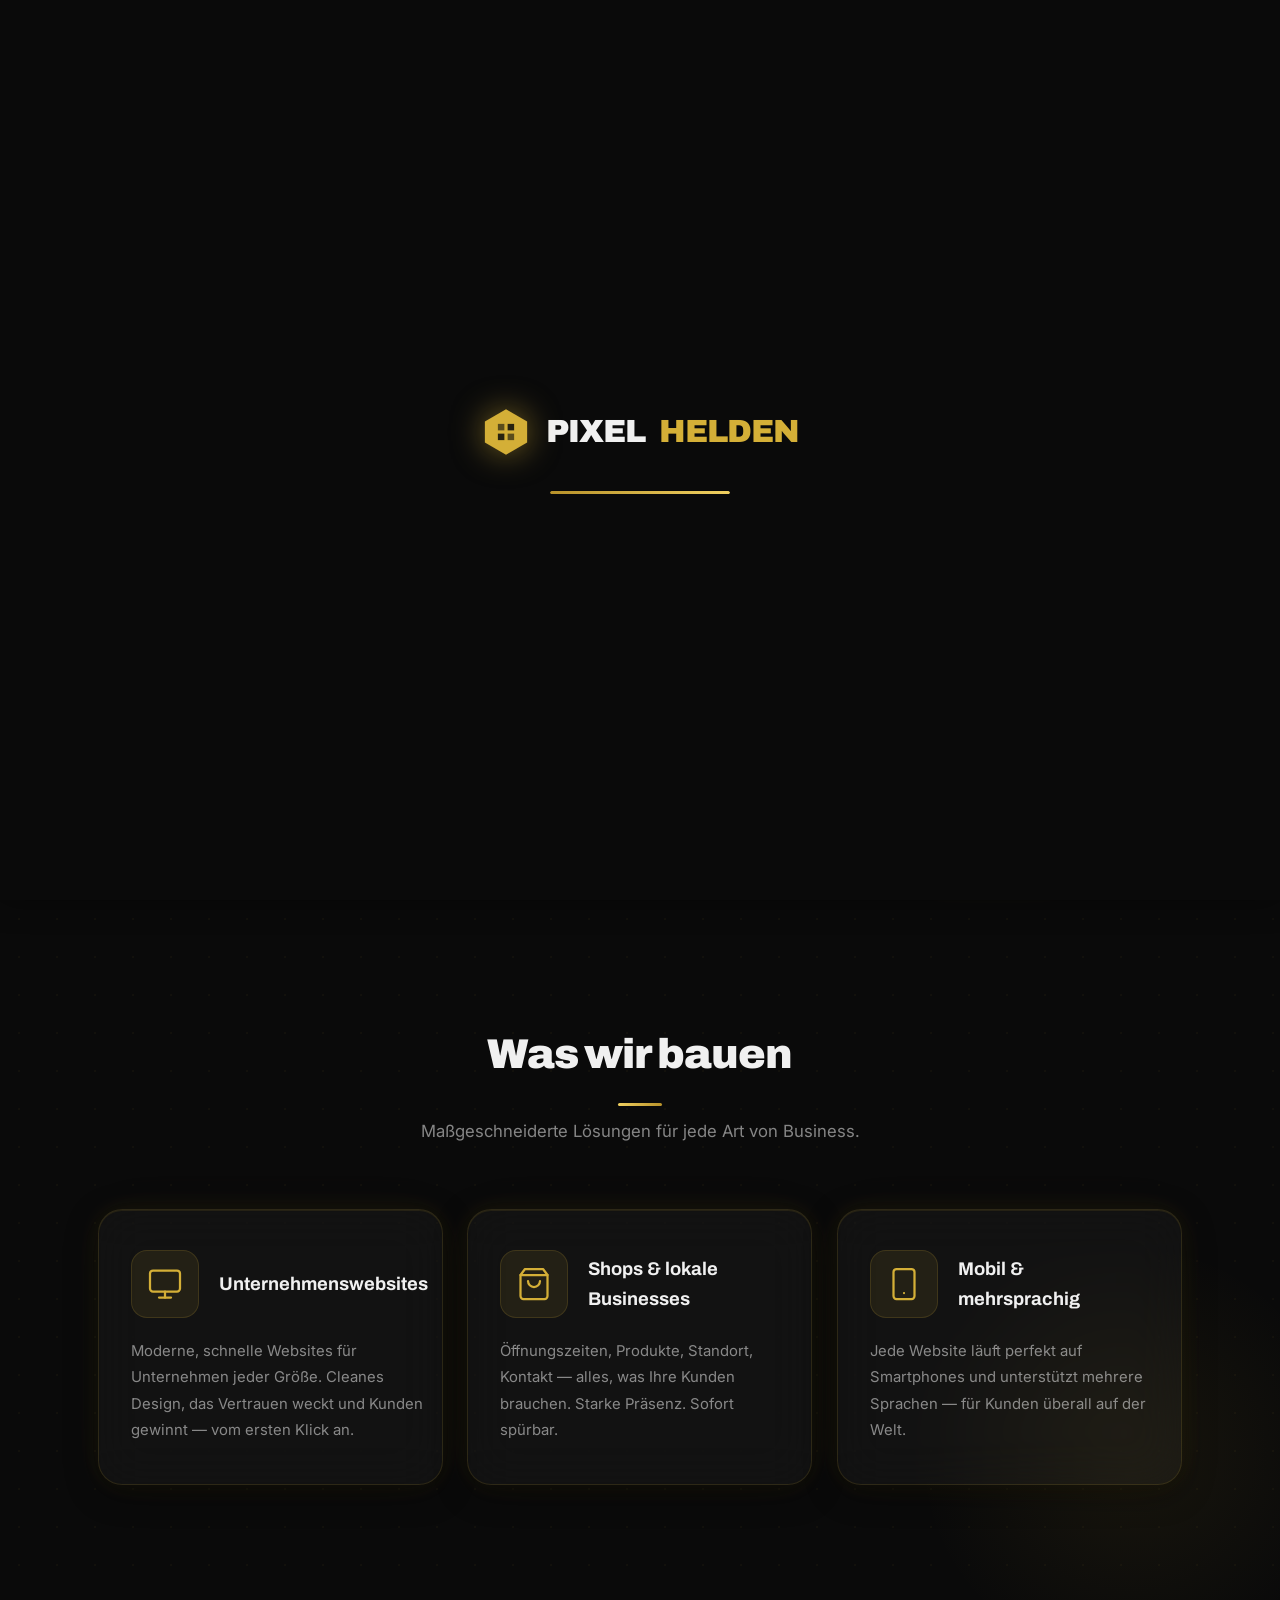
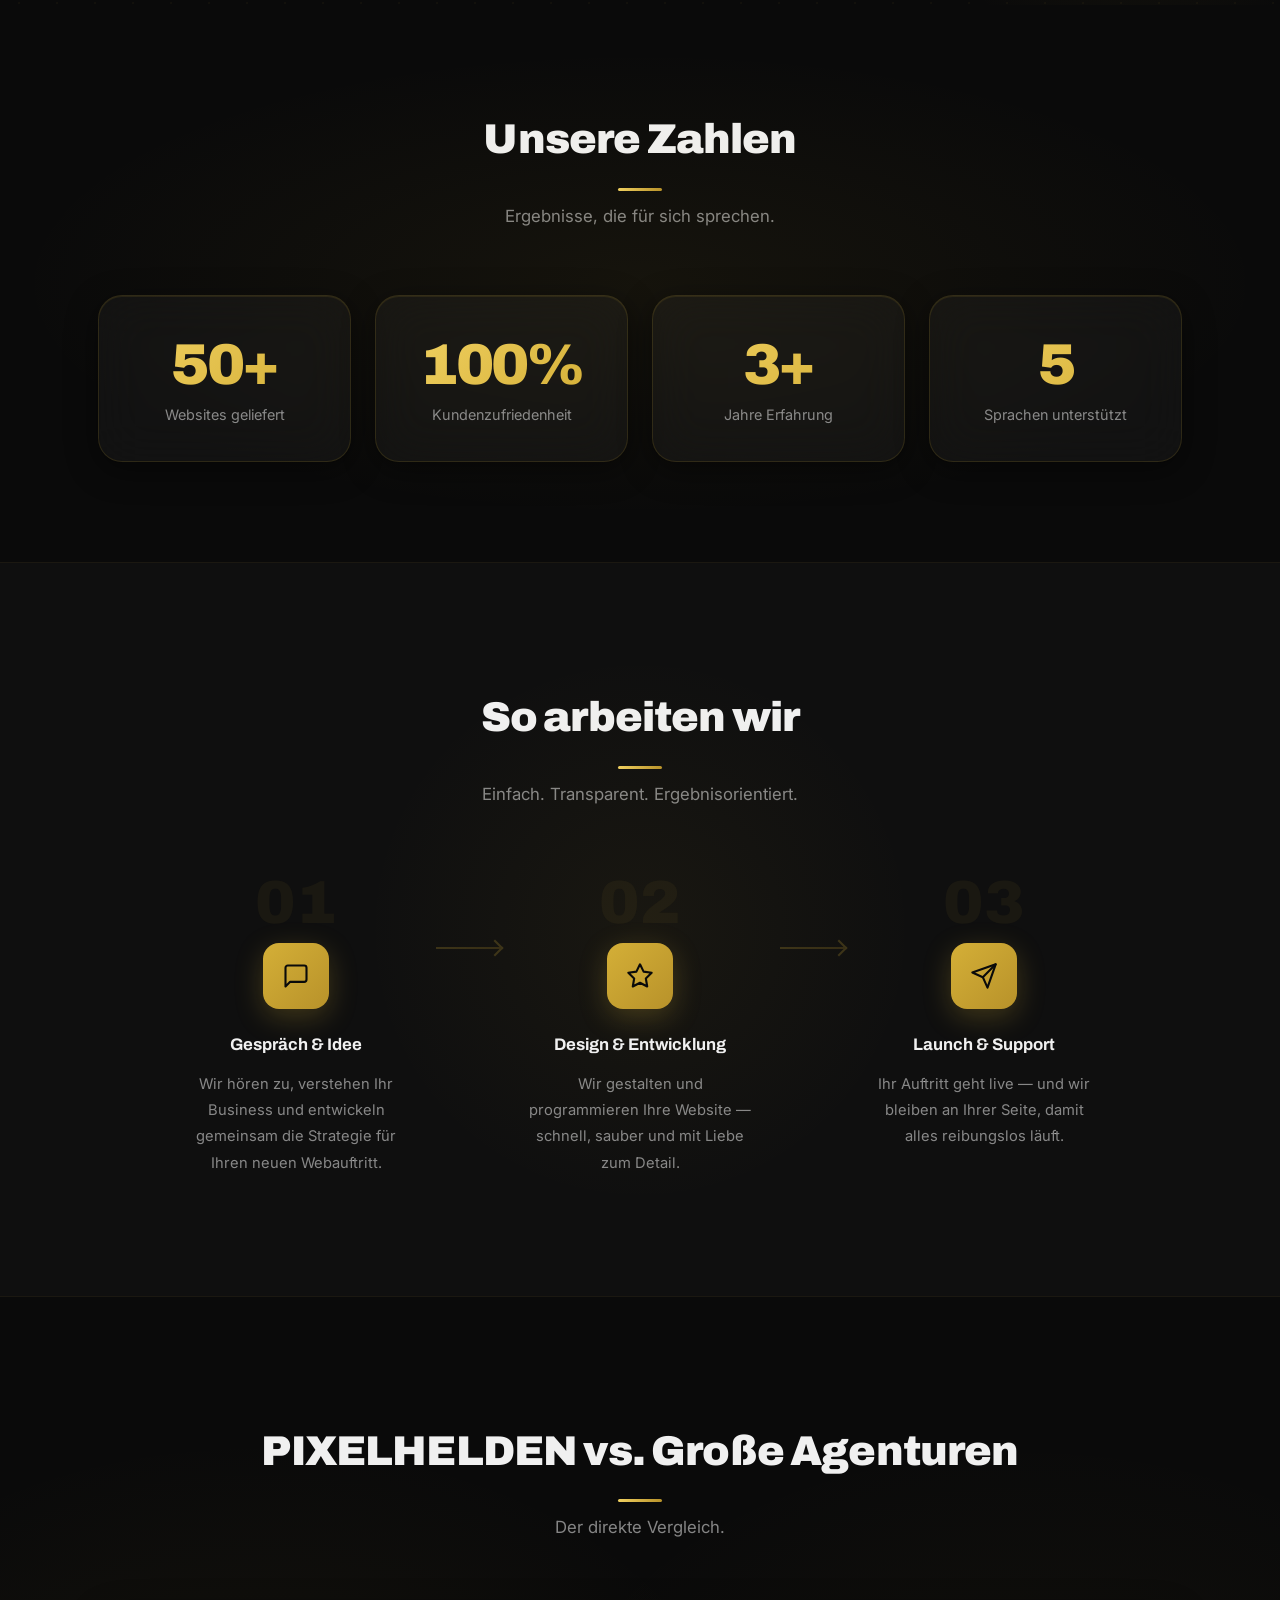
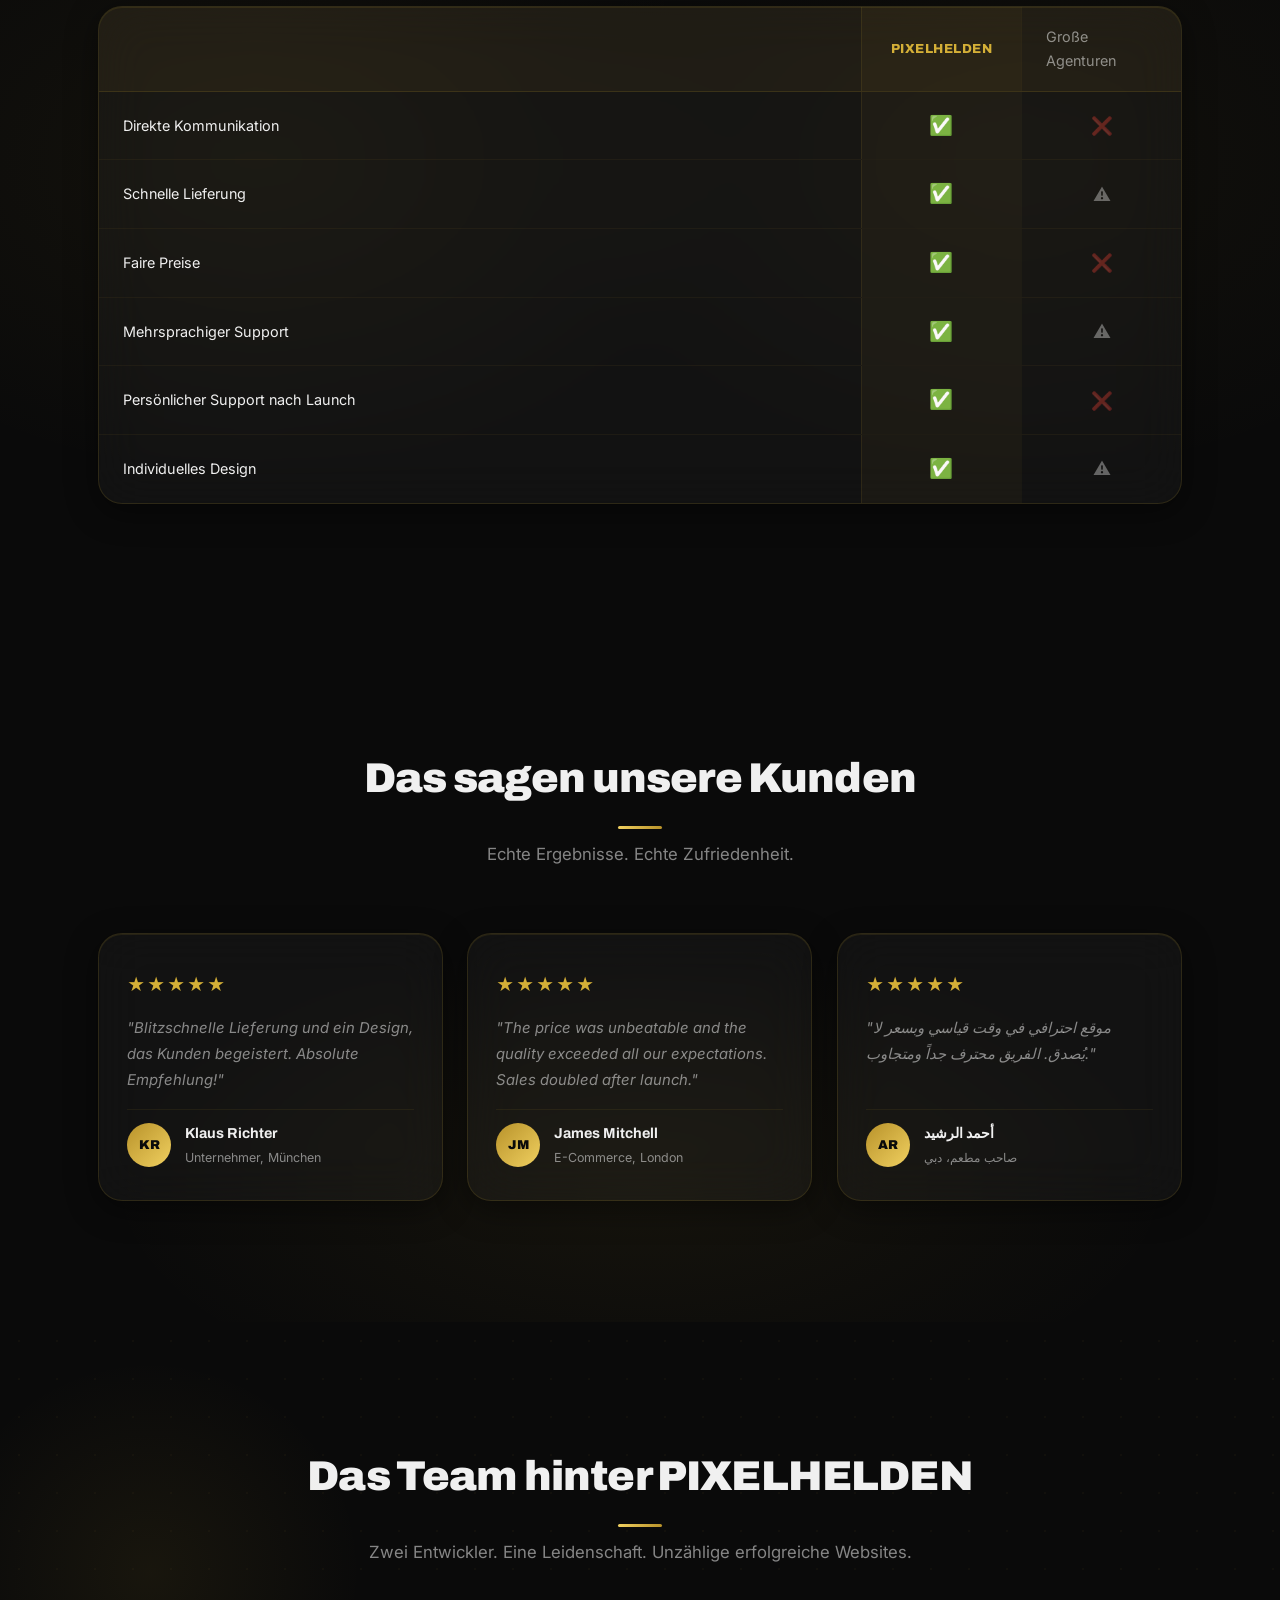
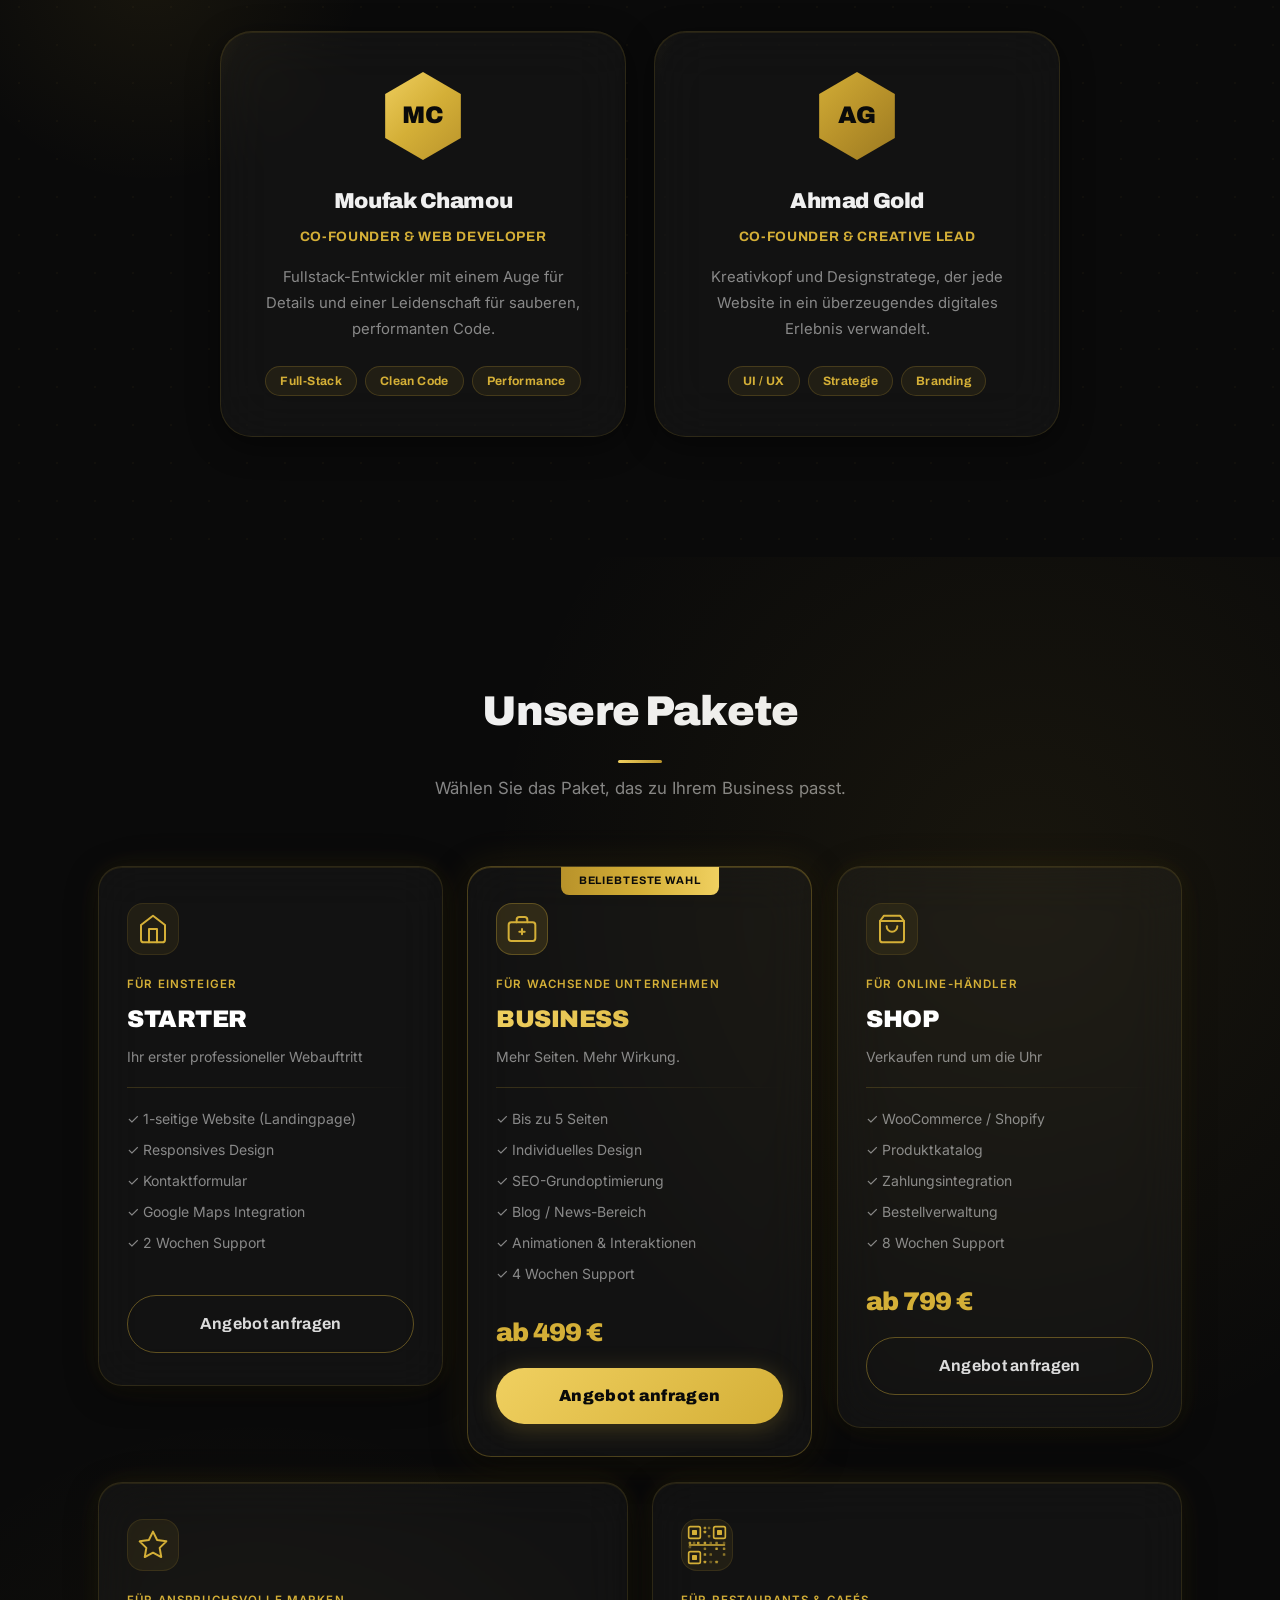
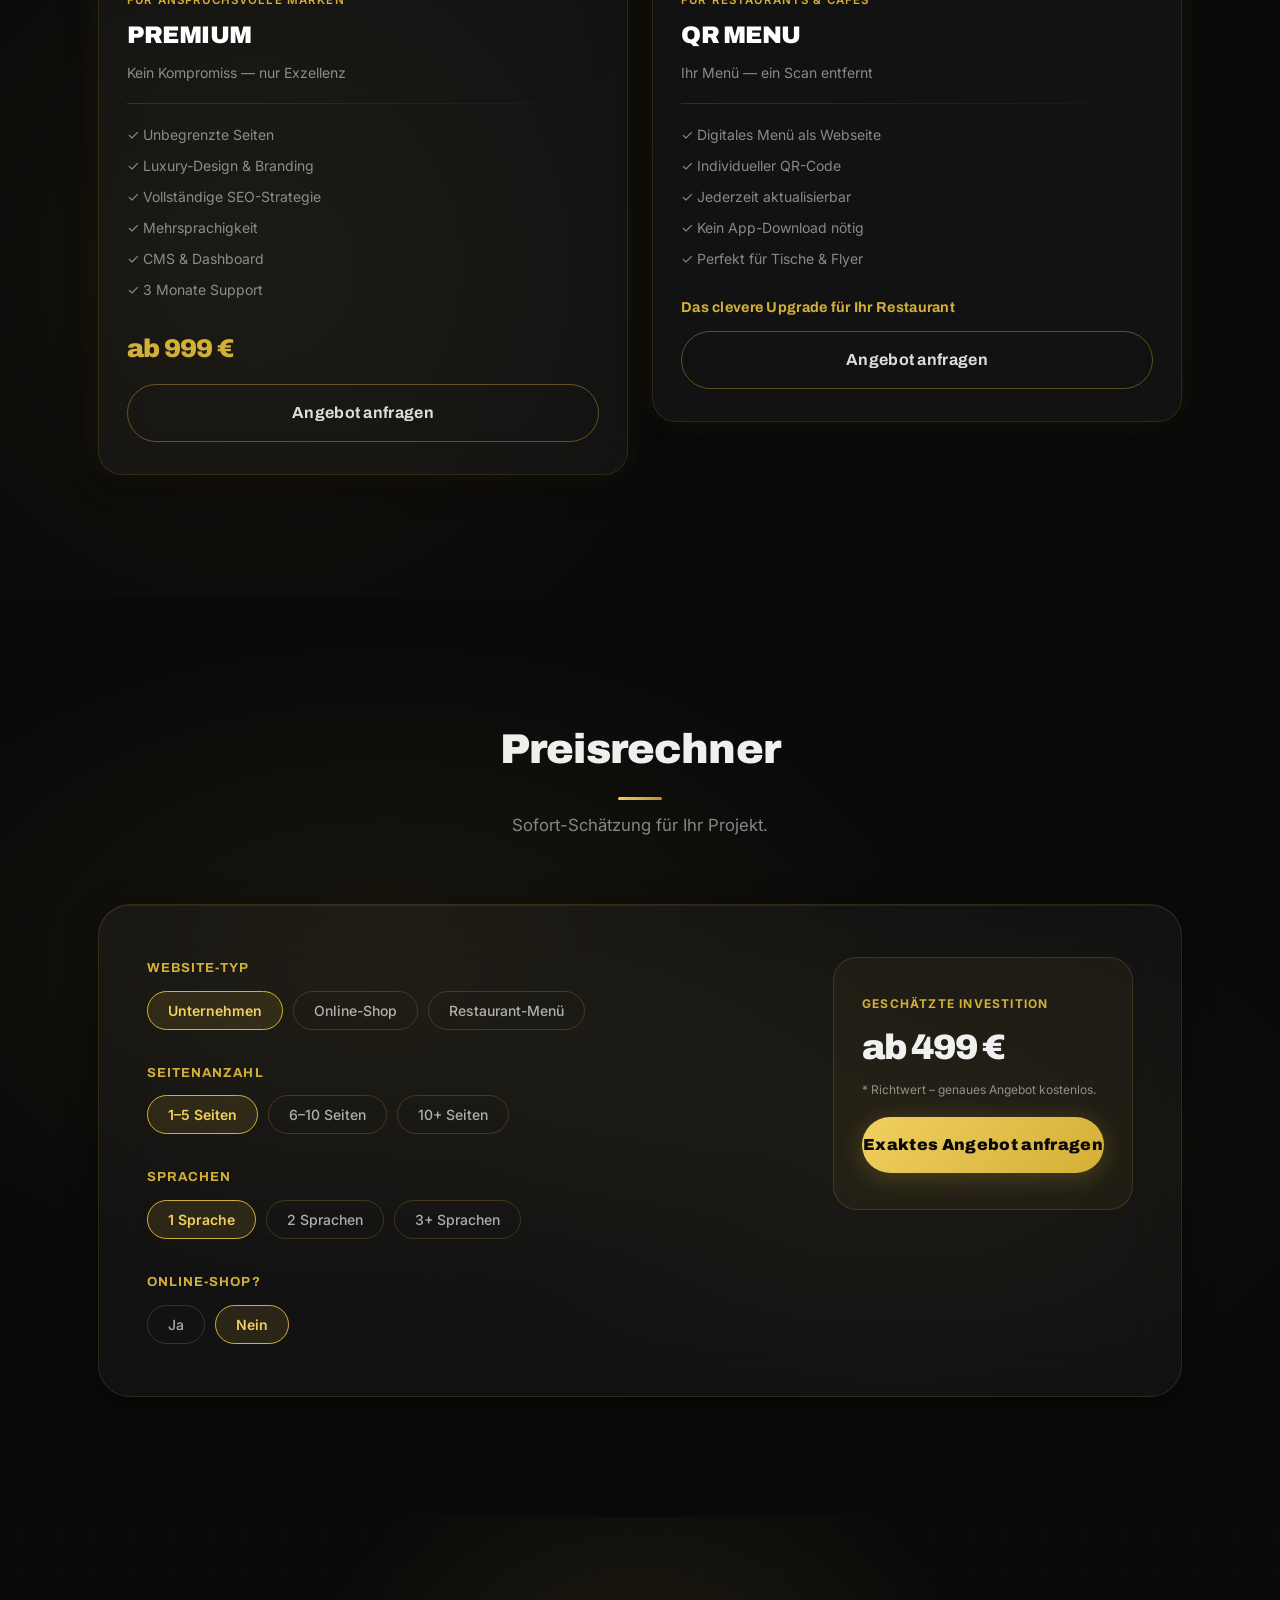
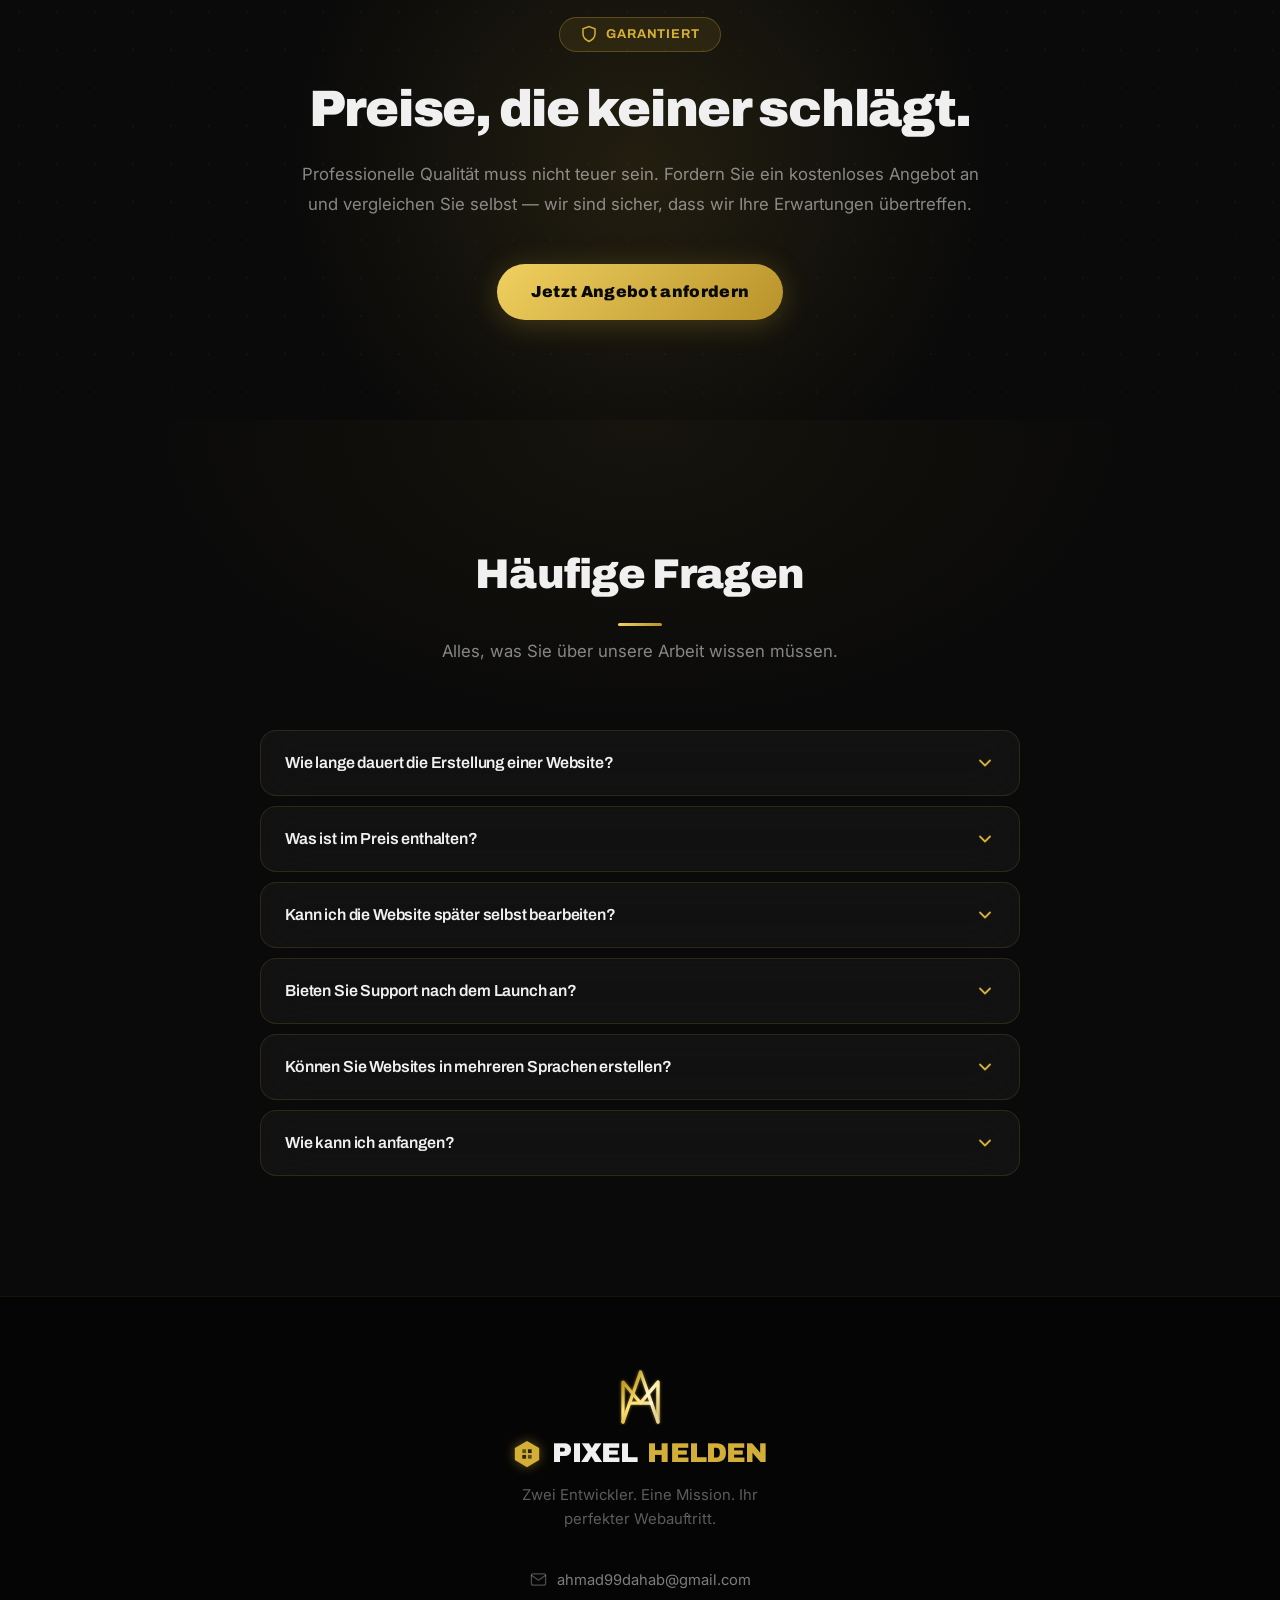
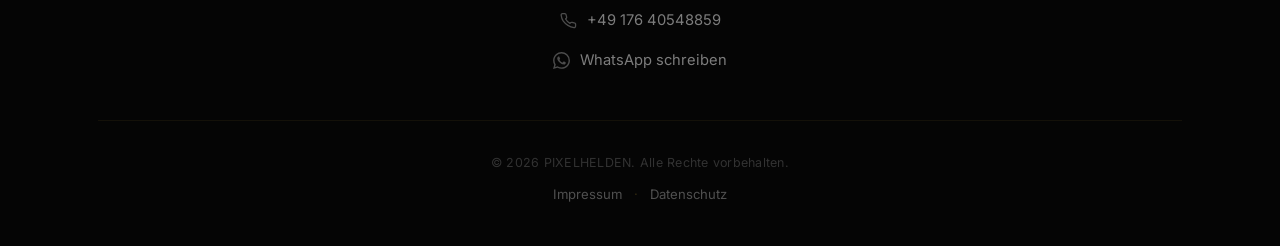
<file: index.html>
<!DOCTYPE html>
<html lang="de" dir="ltr">
<head>
  <meta charset="UTF-8" />
  <script>(function(){try{var t=localStorage.getItem('ph-theme');if(t)document.documentElement.setAttribute('data-theme',t);}catch(e){}}());</script>
  <meta name="viewport" content="width=device-width, initial-scale=1.0" />
  <meta name="description" content="PIXELHELDEN — Professionelle Websites für Unternehmen, Shops und lokale Businesses zu unschlagbaren Preisen." />
  <meta name="keywords" content="Webdesign, Website erstellen, Webseite, günstig, professionell, PIXELHELDEN, Deutschland" />
  <meta name="author" content="Moufak Chamou &amp; Ahmad Gold" />
  <meta name="robots" content="index, follow" />
  <meta property="og:title" content="PIXELHELDEN – Websites die verkaufen" />
  <meta property="og:description" content="PIXELHELDEN — Professionelle Websites für Unternehmen, Shops und lokale Businesses zu unschlagbaren Preisen." />
  <meta property="og:type" content="website" />
  <meta property="og:locale" content="de_DE" />
  <link rel="icon" type="image/svg+xml" href="data:image/svg+xml,<svg xmlns='http://www.w3.org/2000/svg' viewBox='0 0 90 112'><rect width='90' height='112' fill='%230A0A0A' rx='10'/><g fill='none' stroke-width='7' stroke-linecap='round' stroke-linejoin='round'><polyline points='10,106 10,26 45,68 80,26 80,106' stroke='%23D4AF37'/><polyline points='10,106 45,6 80,106' stroke='%23D4AF37'/><line x1='23' y1='68' x2='67' y2='68' stroke='%23D4AF37'/></g></svg>" />
  <title>PIXELHELDEN — Websites die verkaufen</title>

  <!-- Google Fonts: Archivo (headings) · Inter (body) · Tajawal (Arabic) -->
  <link rel="preconnect" href="https://fonts.googleapis.com" />
  <link rel="preconnect" href="https://fonts.gstatic.com" crossorigin />
  <link
    href="https://fonts.googleapis.com/css2?family=Archivo:wght@400;600;700;900&family=Inter:wght@400;500;600&family=Tajawal:wght@400;500;700;900&display=swap"
    rel="stylesheet"
  />

  <link rel="stylesheet" href="style.css" />
</head>
<body style="overflow: hidden;">

  <!-- Scroll progress bar -->
  <div class="scroll-progress" id="scrollProgress" aria-hidden="true"></div>

  <!-- Page loader overlay -->
  <div class="page-loader" id="loader" aria-hidden="true">
    <div class="page-loader__inner">
      <div class="page-loader__logo">
        <svg width="52" height="52" viewBox="0 0 32 32" fill="none" aria-hidden="true">
          <polygon points="16,2 29,9.5 29,22.5 16,30 3,22.5 3,9.5" fill="#D4AF37"/>
          <rect x="11" y="11" width="4" height="4" fill="#0A0A0A" opacity="0.60"/>
          <rect x="17" y="11" width="4" height="4" fill="#0A0A0A" opacity="0.85"/>
          <rect x="11" y="17" width="4" height="4" fill="#0A0A0A" opacity="0.85"/>
          <rect x="17" y="17" width="4" height="4" fill="#0A0A0A" opacity="0.60"/>
        </svg>
        <span class="loader-pixel">PIXEL</span><span class="loader-helden">HELDEN</span>
      </div>
      <div class="page-loader__bar" aria-hidden="true"><div class="page-loader__fill"></div></div>
    </div>
  </div>

  <!-- =============================================
       HEADER — sticky dark glass + gold logo
       ============================================= -->
  <header class="header" id="header">
    <div class="container header__inner">

      <a href="#" class="logo" aria-label="PIXELHELDEN – zur Startseite">
        <!-- Gold hexagon SVG mark -->
        <span class="logo__mark" aria-hidden="true">
          <svg width="32" height="32" viewBox="0 0 32 32" fill="none">
            <polygon points="16,2 29,9.5 29,22.5 16,30 3,22.5 3,9.5" fill="#D4AF37"/>
            <rect x="11" y="11" width="4" height="4" fill="#0A0A0A" opacity="0.60"/>
            <rect x="17" y="11" width="4" height="4" fill="#0A0A0A" opacity="0.85"/>
            <rect x="11" y="17" width="4" height="4" fill="#0A0A0A" opacity="0.85"/>
            <rect x="17" y="17" width="4" height="4" fill="#0A0A0A" opacity="0.60"/>
          </svg>
        </span>
        <!-- AM Monogram — header -->
        <svg class="logo__mono" viewBox="0 0 90 112" xmlns="http://www.w3.org/2000/svg" aria-hidden="true">
          <defs>
            <linearGradient id="mgh-gold" gradientUnits="userSpaceOnUse" x1="10" y1="6" x2="80" y2="106">
              <stop offset="0%"   stop-color="#B8860B"/>
              <stop offset="28%"  stop-color="#D4AF37"/>
              <stop offset="52%"  stop-color="#FFE57A"/>
              <stop offset="76%"  stop-color="#D4AF37"/>
              <stop offset="100%" stop-color="#B8860B"/>
            </linearGradient>
            <linearGradient id="mgh-shine" gradientUnits="userSpaceOnUse" x1="-80" y1="55" x2="-20" y2="55">
              <stop offset="0%"   stop-color="white" stop-opacity="0"/>
              <stop offset="50%"  stop-color="white" stop-opacity="0.65"/>
              <stop offset="100%" stop-color="white" stop-opacity="0"/>
              <animate attributeName="x1" values="-80;110;110" keyTimes="0;0.35;1" dur="4s" repeatCount="indefinite"/>
              <animate attributeName="x2" values="-20;170;170" keyTimes="0;0.35;1" dur="4s" repeatCount="indefinite"/>
            </linearGradient>
            <filter id="mgh-glow" x="-30%" y="-20%" width="160%" height="140%">
              <feGaussianBlur in="SourceAlpha" stdDeviation="2.5" result="blur"/>
              <feFlood flood-color="#D4AF37" flood-opacity="0.55" result="color"/>
              <feComposite in="color" in2="blur" operator="in" result="glow"/>
              <feMerge><feMergeNode in="glow"/><feMergeNode in="SourceGraphic"/></feMerge>
            </filter>
          </defs>
          <g filter="url(#mgh-glow)" fill="none" stroke-width="6.5" stroke-linecap="round" stroke-linejoin="round">
            <polyline points="10,106 10,26 45,68 80,26 80,106" stroke="url(#mgh-gold)"/>
            <polyline points="10,106 45,6 80,106"              stroke="url(#mgh-gold)"/>
            <line x1="23" y1="68" x2="67" y2="68"             stroke="url(#mgh-gold)"/>
            <polyline points="10,106 10,26 45,68 80,26 80,106" stroke="url(#mgh-shine)"/>
            <polyline points="10,106 45,6 80,106"              stroke="url(#mgh-shine)"/>
            <line x1="23" y1="68" x2="67" y2="68"             stroke="url(#mgh-shine)"/>
          </g>
        </svg>
        <span class="logo__pixel">PIXEL</span><span class="logo__helden">HELDEN</span>
      </a>

      <div class="header__controls">
        <nav class="lang-switcher" aria-label="Language switcher">
          <button class="lang-btn active" data-lang="de" aria-pressed="true">DE</button>
          <span class="lang-divider" aria-hidden="true">|</span>
          <button class="lang-btn" data-lang="en" aria-pressed="false">EN</button>
          <span class="lang-divider" aria-hidden="true">|</span>
          <button class="lang-btn" data-lang="ar" aria-pressed="false">عربي</button>
        </nav>
        <button class="theme-toggle" id="themeToggle" aria-label="Heller Modus aktivieren" aria-pressed="false">
          <svg class="theme-icon theme-icon--moon" width="20" height="20" viewBox="0 0 24 24" fill="none" stroke="currentColor" stroke-width="2" stroke-linecap="round" stroke-linejoin="round" aria-hidden="true"><path d="M21 12.79A9 9 0 1 1 11.21 3 7 7 0 0 0 21 12.79z"/></svg>
          <svg class="theme-icon theme-icon--sun" width="20" height="20" viewBox="0 0 24 24" fill="none" stroke="currentColor" stroke-width="2" stroke-linecap="round" stroke-linejoin="round" aria-hidden="true"><circle cx="12" cy="12" r="5"/><line x1="12" y1="1" x2="12" y2="3"/><line x1="12" y1="21" x2="12" y2="23"/><line x1="4.22" y1="4.22" x2="5.64" y2="5.64"/><line x1="18.36" y1="18.36" x2="19.78" y2="19.78"/><line x1="1" y1="12" x2="3" y2="12"/><line x1="21" y1="12" x2="23" y2="12"/><line x1="4.22" y1="19.78" x2="5.64" y2="18.36"/><line x1="18.36" y1="5.64" x2="19.78" y2="4.22"/></svg>
        </button>
      </div>

    </div>
  </header>


  <!-- =============================================
       HERO — dark luxury with gold accents
       ============================================= -->
  <section class="hero" id="hero" aria-labelledby="hero-heading">
    <div class="container hero__inner">

      <div class="hero__content">
        <h1 class="hero__headline" id="hero-heading" data-i18n="hero_headline">
          Websites, die <em>verkaufen</em> —<br>nicht nur schön aussehen.
        </h1>
        <p class="hero__sub" data-i18n="hero_sub">
          Professionelle Webauftritte für Unternehmen, Shops und lokale Businesses — zu Preisen, die kein Mitbewerber schlägt.
        </p>
        <div class="hero__ctas">
          <a href="#contact" class="btn btn--primary cta-link" data-i18n="cta_quote">Kostenloses Angebot</a>
          <a href="#services" class="btn btn--secondary" data-i18n="cta_services">Unsere Leistungen</a>
        </div>
      </div>

      <!-- Animated VS Code-style editor -->
      <div class="hero__visual" aria-hidden="true">
        <div class="code-editor" dir="ltr">

          <!-- Title bar -->
          <div class="code-editor__bar">
            <div class="code-editor__dots">
              <span class="code-editor__dot code-editor__dot--red"></span>
              <span class="code-editor__dot code-editor__dot--yellow"></span>
              <span class="code-editor__dot code-editor__dot--green"></span>
            </div>
            <div class="code-editor__tabs">
              <span class="code-editor__tab code-editor__tab--active">
                <svg width="10" height="10" viewBox="0 0 24 24" fill="none" stroke="currentColor" stroke-width="2" aria-hidden="true"><polyline points="16 18 22 12 16 6"/><polyline points="8 6 2 12 8 18"/></svg>
                index.html
              </span>
              <span class="code-editor__tab">style.css</span>
            </div>
          </div>

          <!-- Editor body -->
          <div class="code-editor__body">
            <div class="code-editor__gutter" id="codeGutter" aria-hidden="true">
              <span>1</span>
            </div>
            <div class="code-editor__code">
              <pre class="code-editor__pre" id="codeOutput"></pre>
            </div>
          </div>

          <!-- Status bar -->
          <div class="code-editor__statusbar">
            <span class="code-editor__status-lang">&#60;/&#62; HTML</span>
            <span class="code-editor__status-info" id="codeStatus">Ln 1, Col 1</span>
          </div>

        </div>

        <!-- Floating trust badges -->
        <div class="hero__badge hero__badge--speed">
          <svg width="14" height="14" viewBox="0 0 24 24" fill="none" stroke="currentColor" stroke-width="2.5" stroke-linecap="round"><path d="M13 2L3 14h9l-1 8 10-12h-9l1-8z"/></svg>
          <span data-i18n="badge_speed">Blitzschnell</span>
        </div>
        <div class="hero__badge hero__badge--mobile">
          <svg width="14" height="14" viewBox="0 0 24 24" fill="none" stroke="currentColor" stroke-width="2.5" stroke-linecap="round"><rect x="5" y="2" width="14" height="20" rx="2"/><line x1="12" y1="18" x2="12.01" y2="18"/></svg>
          <span data-i18n="badge_mobile">100% Mobil</span>
        </div>
      </div>

    </div>
  </section>


  <!-- =============================================
       SERVICES — 3 glass cards with 3D tilt
       ============================================= -->
  <section class="services" id="services" aria-labelledby="services-heading">
    <div class="container">
      <h2 class="section-title" id="services-heading" data-i18n="services_title">Was wir bauen</h2>
      <p class="section-sub" data-i18n="services_sub">Maßgeschneiderte Lösungen für jede Art von Business.</p>

      <div class="services__grid">

        <article class="service-card tilt-card fade-in">
          <div class="service-card__icon" aria-hidden="true">
            <svg width="36" height="36" viewBox="0 0 24 24" fill="none" stroke="currentColor" stroke-width="1.5" stroke-linecap="round" stroke-linejoin="round">
              <rect x="2" y="3" width="20" height="14" rx="2"/>
              <line x1="8" y1="21" x2="16" y2="21"/>
              <line x1="12" y1="17" x2="12" y2="21"/>
            </svg>
          </div>
          <h3 class="service-card__title" data-i18n="s1_title">Unternehmenswebsites</h3>
          <p class="service-card__text" data-i18n="s1_text">Moderne, schnelle Websites für Unternehmen jeder Größe. Cleanes Design, das Vertrauen weckt und Kunden gewinnt — vom ersten Klick an.</p>
        </article>

        <article class="service-card tilt-card fade-in">
          <div class="service-card__icon" aria-hidden="true">
            <svg width="36" height="36" viewBox="0 0 24 24" fill="none" stroke="currentColor" stroke-width="1.5" stroke-linecap="round" stroke-linejoin="round">
              <path d="M6 2L3 6v14a2 2 0 0 0 2 2h14a2 2 0 0 0 2-2V6l-3-4z"/>
              <line x1="3" y1="6" x2="21" y2="6"/>
              <path d="M16 10a4 4 0 0 1-8 0"/>
            </svg>
          </div>
          <h3 class="service-card__title" data-i18n="s2_title">Shops &amp; lokale Businesses</h3>
          <p class="service-card__text" data-i18n="s2_text">Öffnungszeiten, Produkte, Standort, Kontakt — alles, was Ihre Kunden brauchen. Starke Präsenz. Sofort spürbar.</p>
        </article>

        <article class="service-card tilt-card fade-in">
          <div class="service-card__icon" aria-hidden="true">
            <svg width="36" height="36" viewBox="0 0 24 24" fill="none" stroke="currentColor" stroke-width="1.5" stroke-linecap="round" stroke-linejoin="round">
              <rect x="5" y="2" width="14" height="20" rx="2" ry="2"/>
              <line x1="12" y1="18" x2="12.01" y2="18"/>
            </svg>
          </div>
          <h3 class="service-card__title" data-i18n="s3_title">Mobil &amp; mehrsprachig</h3>
          <p class="service-card__text" data-i18n="s3_text">Jede Website läuft perfekt auf Smartphones und unterstützt mehrere Sprachen — für Kunden überall auf der Welt.</p>
        </article>

      </div>
      <div class="scroll-hint" id="servicesScrollHint" aria-hidden="true">→</div>
    </div>
  </section>


  <!-- =============================================
       STATS — animated counters
       ============================================= -->
  <section class="stats" id="stats" aria-labelledby="stats-heading">
    <div class="container">
      <h2 class="section-title" id="stats-heading" data-i18n="stats_title">Unsere Zahlen</h2>
      <p class="section-sub" data-i18n="stats_sub">Ergebnisse, die für sich sprechen.</p>
      <div class="stats__grid">

        <div class="stat-card fade-in">
          <div class="stat-card__number" data-target="50" data-suffix="+">0+</div>
          <div class="stat-card__label" data-i18n="stat1_label">Websites geliefert</div>
        </div>

        <div class="stat-card fade-in">
          <div class="stat-card__number" data-target="100" data-suffix="%">0%</div>
          <div class="stat-card__label" data-i18n="stat2_label">Kundenzufriedenheit</div>
        </div>

        <div class="stat-card fade-in">
          <div class="stat-card__number" data-target="3" data-suffix="+">0+</div>
          <div class="stat-card__label" data-i18n="stat3_label">Jahre Erfahrung</div>
        </div>

        <div class="stat-card fade-in">
          <div class="stat-card__number" data-target="5" data-suffix="">0</div>
          <div class="stat-card__label" data-i18n="stat4_label">Sprachen unterstützt</div>
        </div>

      </div>
    </div>
  </section>


  <!-- =============================================
       PROCESS — 3 steps: how we work
       ============================================= -->
  <section class="process" id="process" aria-labelledby="process-heading">
    <div class="container">
      <h2 class="section-title" id="process-heading" data-i18n="process_title">So arbeiten wir</h2>
      <p class="section-sub" data-i18n="process_sub">Einfach. Transparent. Ergebnisorientiert.</p>

      <div class="process__steps">

        <div class="step fade-in">
          <div class="step__number" aria-hidden="true">01</div>
          <div class="step__icon" aria-hidden="true">
            <svg width="28" height="28" viewBox="0 0 24 24" fill="none" stroke="currentColor" stroke-width="1.8" stroke-linecap="round" stroke-linejoin="round">
              <path d="M21 15a2 2 0 0 1-2 2H7l-4 4V5a2 2 0 0 1 2-2h14a2 2 0 0 1 2 2z"/>
            </svg>
          </div>
          <h3 class="step__title" data-i18n="step1_title">Gespräch &amp; Idee</h3>
          <p class="step__text" data-i18n="step1_text">Wir hören zu, verstehen Ihr Business und entwickeln gemeinsam die Strategie für Ihren neuen Webauftritt.</p>
        </div>

        <div class="step__connector" aria-hidden="true"></div>

        <div class="step fade-in">
          <div class="step__number" aria-hidden="true">02</div>
          <div class="step__icon" aria-hidden="true">
            <svg width="28" height="28" viewBox="0 0 24 24" fill="none" stroke="currentColor" stroke-width="1.8" stroke-linecap="round" stroke-linejoin="round">
              <polygon points="12 2 15.09 8.26 22 9.27 17 14.14 18.18 21.02 12 17.77 5.82 21.02 7 14.14 2 9.27 8.91 8.26 12 2"/>
            </svg>
          </div>
          <h3 class="step__title" data-i18n="step2_title">Design &amp; Entwicklung</h3>
          <p class="step__text" data-i18n="step2_text">Wir gestalten und programmieren Ihre Website — schnell, sauber und mit Liebe zum Detail.</p>
        </div>

        <div class="step__connector" aria-hidden="true"></div>

        <div class="step fade-in">
          <div class="step__number" aria-hidden="true">03</div>
          <div class="step__icon" aria-hidden="true">
            <svg width="28" height="28" viewBox="0 0 24 24" fill="none" stroke="currentColor" stroke-width="1.8" stroke-linecap="round" stroke-linejoin="round">
              <polyline points="22 2 11 13"/>
              <polygon points="22 2 15 22 11 13 2 9 22 2"/>
            </svg>
          </div>
          <h3 class="step__title" data-i18n="step3_title">Launch &amp; Support</h3>
          <p class="step__text" data-i18n="step3_text">Ihr Auftritt geht live — und wir bleiben an Ihrer Seite, damit alles reibungslos läuft.</p>
        </div>

      </div>
    </div>
  </section>


  <!-- =============================================
       COMPARISON TABLE — us vs. big agencies
       ============================================= -->
  <section class="compare" id="compare" aria-labelledby="compare-heading">
    <div class="container">
      <h2 class="section-title" id="compare-heading" data-i18n="compare_title">PIXELHELDEN vs. Große Agenturen</h2>
      <p class="section-sub" data-i18n="compare_sub">Der direkte Vergleich.</p>

      <div class="compare__table fade-in">
        <div class="compare__header">
          <div class="compare__cell compare__cell--feature"></div>
          <div class="compare__cell compare__cell--us">PIXEL<wbr>HELDEN</div>
          <div class="compare__cell compare__cell--them" data-i18n="compare_col_them">Große Agenturen</div>
        </div>
        <div class="compare__row">
          <div class="compare__cell compare__cell--feature" data-i18n="compare_r1">Direkte Kommunikation</div>
          <div class="compare__cell compare__cell--us compare__cell--check">✅</div>
          <div class="compare__cell compare__cell--them compare__cell--cross">❌</div>
        </div>
        <div class="compare__row">
          <div class="compare__cell compare__cell--feature" data-i18n="compare_r2">Schnelle Lieferung</div>
          <div class="compare__cell compare__cell--us compare__cell--check">✅</div>
          <div class="compare__cell compare__cell--them compare__cell--warn">⚠️</div>
        </div>
        <div class="compare__row">
          <div class="compare__cell compare__cell--feature" data-i18n="compare_r3">Faire Preise</div>
          <div class="compare__cell compare__cell--us compare__cell--check">✅</div>
          <div class="compare__cell compare__cell--them compare__cell--cross">❌</div>
        </div>
        <div class="compare__row">
          <div class="compare__cell compare__cell--feature" data-i18n="compare_r4">Mehrsprachiger Support</div>
          <div class="compare__cell compare__cell--us compare__cell--check">✅</div>
          <div class="compare__cell compare__cell--them compare__cell--warn">⚠️</div>
        </div>
        <div class="compare__row">
          <div class="compare__cell compare__cell--feature" data-i18n="compare_r5">Persönlicher Support nach Launch</div>
          <div class="compare__cell compare__cell--us compare__cell--check">✅</div>
          <div class="compare__cell compare__cell--them compare__cell--cross">❌</div>
        </div>
        <div class="compare__row">
          <div class="compare__cell compare__cell--feature" data-i18n="compare_r6">Individuelles Design</div>
          <div class="compare__cell compare__cell--us compare__cell--check">✅</div>
          <div class="compare__cell compare__cell--them compare__cell--warn">⚠️</div>
        </div>
      </div>
    </div>
  </section>


  <!-- =============================================
       REVIEWS — client testimonials
       ============================================= -->
  <section class="reviews" id="reviews" aria-labelledby="reviews-heading">
    <div class="container">
      <h2 class="section-title" id="reviews-heading" data-i18n="reviews_title">Das sagen unsere Kunden</h2>
      <p class="section-sub" data-i18n="reviews_sub">Echte Ergebnisse. Echte Zufriedenheit.</p>

      <div class="reviews__grid">

        <div class="review-card tilt-card fade-in">
          <div class="review-card__stars" aria-hidden="true">★★★★★</div>
          <p class="review-card__text" data-i18n="r1_text">"Blitzschnelle Lieferung und ein Design, das Kunden begeistert. Absolute Empfehlung!"</p>
          <div class="review-card__author">
            <div class="review-card__avatar" aria-hidden="true">KR</div>
            <div>
              <p class="review-card__name" data-i18n="r1_name">Klaus Richter</p>
              <p class="review-card__role" data-i18n="r1_role">Unternehmer, München</p>
            </div>
          </div>
          <div class="review-card__shine" aria-hidden="true"></div>
        </div>

        <div class="review-card tilt-card fade-in">
          <div class="review-card__stars" aria-hidden="true">★★★★★</div>
          <p class="review-card__text" data-i18n="r2_text">"The price was unbeatable and quality exceeded all expectations. Our sales doubled after launch."</p>
          <div class="review-card__author">
            <div class="review-card__avatar" aria-hidden="true">JM</div>
            <div>
              <p class="review-card__name" data-i18n="r2_name">James Mitchell</p>
              <p class="review-card__role" data-i18n="r2_role">E-Commerce, London</p>
            </div>
          </div>
          <div class="review-card__shine" aria-hidden="true"></div>
        </div>

        <div class="review-card tilt-card fade-in">
          <div class="review-card__stars" aria-hidden="true">★★★★★</div>
          <p class="review-card__text" data-i18n="r3_text">"موقع احترافي في وقت قياسي وبسعر لا يُصدق. الفريق محترف جداً ومتجاوب."</p>
          <div class="review-card__author">
            <div class="review-card__avatar" aria-hidden="true" data-i18n="r3_avatar">أر</div>
            <div>
              <p class="review-card__name" data-i18n="r3_name">أحمد الرشيد</p>
              <p class="review-card__role" data-i18n="r3_role">صاحب مطعم، دبي</p>
            </div>
          </div>
          <div class="review-card__shine" aria-hidden="true"></div>
        </div>

      </div>
    </div>
  </section>


  <!-- =============================================
       FOUNDERS — meet the team
       ============================================= -->
  <section class="founders" id="founders" aria-labelledby="founders-heading">
    <div class="container">
      <h2 class="section-title" id="founders-heading" data-i18n="founders_title">Das Team hinter PIXELHELDEN</h2>
      <p class="section-sub" data-i18n="founders_sub">Zwei Entwickler. Eine Leidenschaft. Unzählige erfolgreiche Websites.</p>

      <div class="founders__grid">

        <div class="founder-card tilt-card fade-in">
          <div class="founder-card__avatar" aria-hidden="true">
            <div class="founder-card__hex">MC</div>
          </div>
          <div class="founder-card__body">
            <h3 class="founder-card__name" data-i18n="founder1_name">Moufak Chamou</h3>
            <p class="founder-card__role" data-i18n="founder1_role">Co-Founder &amp; Web Developer</p>
            <p class="founder-card__desc" data-i18n="founder1_desc">Fullstack-Entwickler mit einem Auge für Details und einer Leidenschaft für sauberen, performanten Code.</p>
            <div class="founder-card__tags" aria-hidden="true">
              <span class="tag">Full-Stack</span>
              <span class="tag">Clean Code</span>
              <span class="tag">Performance</span>
            </div>
          </div>
          <div class="founder-card__shine" aria-hidden="true"></div>
        </div>

        <div class="founder-card tilt-card fade-in">
          <div class="founder-card__avatar" aria-hidden="true">
            <div class="founder-card__hex founder-card__hex--alt">AG</div>
          </div>
          <div class="founder-card__body">
            <h3 class="founder-card__name" data-i18n="founder2_name">Ahmad Gold</h3>
            <p class="founder-card__role" data-i18n="founder2_role">Co-Founder &amp; Creative Lead</p>
            <p class="founder-card__desc" data-i18n="founder2_desc">Kreativkopf und Designstratege, der jede Website in ein überzeugendes digitales Erlebnis verwandelt.</p>
            <div class="founder-card__tags" aria-hidden="true">
              <span class="tag">UI / UX</span>
              <span class="tag">Strategie</span>
              <span class="tag">Branding</span>
            </div>
          </div>
          <div class="founder-card__shine" aria-hidden="true"></div>
        </div>

      </div>
    </div>
  </section>


  <!-- =============================================
       OFFERS — 4 pricing package cards
       ============================================= -->
  <section class="offers" id="offers" aria-labelledby="offers-heading">
    <div class="container">
      <h2 class="section-title" id="offers-heading" data-i18n="offers_title">Unsere Pakete</h2>
      <p class="section-sub" data-i18n="offers_sub">Wählen Sie das Paket, das zu Ihrem Business passt.</p>

      <div class="offers__grid">

        <!-- STARTER -->
        <div class="offer-card tilt-card fade-in">
          <div class="offer-card__icon" aria-hidden="true">
            <svg width="32" height="32" viewBox="0 0 24 24" fill="none" stroke="currentColor" stroke-width="1.5" stroke-linecap="round" stroke-linejoin="round">
              <path d="M3 9l9-7 9 7v11a2 2 0 0 1-2 2H5a2 2 0 0 1-2-2z"/>
              <polyline points="9 22 9 12 15 12 15 22"/>
            </svg>
          </div>
          <p class="offer-card__subtitle" data-i18n="offer1_subtitle">Für Einsteiger</p>
          <h3 class="offer-card__name">STARTER</h3>
          <p class="offer-card__tagline" data-i18n="offer1_tagline">Ihr erster professioneller Webauftritt</p>
          <div class="offer-card__divider" aria-hidden="true"></div>
          <ul class="offer-card__features" aria-label="Enthaltene Leistungen">
            <li class="offer-card__feature" data-i18n="offer1_f1">✓ 1-seitige Website (Landingpage)</li>
            <li class="offer-card__feature" data-i18n="offer1_f2">✓ Responsives Design</li>
            <li class="offer-card__feature" data-i18n="offer1_f3">✓ Kontaktformular</li>
            <li class="offer-card__feature" data-i18n="offer1_f4">✓ Google Maps Integration</li>
            <li class="offer-card__feature" data-i18n="offer1_f5">✓ 2 Wochen Support</li>
          </ul>
          <div class="offer-card__footer">
            <p class="offer-card__price" data-i18n="offer1_price">Ab 299 €</p>
            <a href="#contact" class="btn btn--secondary cta-link offer-card__cta" data-i18n="offer_cta">Angebot anfragen</a>
          </div>
          <div class="offer-card__shine" aria-hidden="true"></div>
        </div>

        <!-- BUSINESS (most popular) -->
        <div class="offer-card offer-card--popular tilt-card fade-in">
          <div class="offer-card__popular-badge" data-i18n="offer_popular">Beliebteste Wahl</div>
          <div class="offer-card__icon" aria-hidden="true">
            <svg width="32" height="32" viewBox="0 0 24 24" fill="none" stroke="currentColor" stroke-width="1.5" stroke-linecap="round" stroke-linejoin="round">
              <rect x="2" y="7" width="20" height="14" rx="2"/>
              <path d="M16 7V5a2 2 0 0 0-2-2h-4a2 2 0 0 0-2 2v2"/>
              <line x1="12" y1="12" x2="12" y2="16"/>
              <line x1="10" y1="14" x2="14" y2="14"/>
            </svg>
          </div>
          <p class="offer-card__subtitle" data-i18n="offer2_subtitle">Für wachsende Unternehmen</p>
          <h3 class="offer-card__name">BUSINESS</h3>
          <p class="offer-card__tagline" data-i18n="offer2_tagline">Mehr Seiten. Mehr Wirkung.</p>
          <div class="offer-card__divider" aria-hidden="true"></div>
          <ul class="offer-card__features" aria-label="Enthaltene Leistungen">
            <li class="offer-card__feature" data-i18n="offer2_f1">✓ Bis zu 5 Seiten</li>
            <li class="offer-card__feature" data-i18n="offer2_f2">✓ Individuelles Design</li>
            <li class="offer-card__feature" data-i18n="offer2_f3">✓ SEO-Grundoptimierung</li>
            <li class="offer-card__feature" data-i18n="offer2_f4">✓ Blog / News-Bereich</li>
            <li class="offer-card__feature" data-i18n="offer2_f5">✓ Animationen &amp; Interaktionen</li>
            <li class="offer-card__feature" data-i18n="offer2_f6">✓ 4 Wochen Support</li>
          </ul>
          <div class="offer-card__footer">
            <p class="offer-card__price" data-i18n="offer2_price">Ab 499 €</p>
            <a href="#contact" class="btn btn--primary cta-link offer-card__cta" data-i18n="offer_cta">Angebot anfragen</a>
          </div>
          <div class="offer-card__shine" aria-hidden="true"></div>
        </div>

        <!-- SHOP -->
        <div class="offer-card tilt-card fade-in">
          <div class="offer-card__icon" aria-hidden="true">
            <svg width="32" height="32" viewBox="0 0 24 24" fill="none" stroke="currentColor" stroke-width="1.5" stroke-linecap="round" stroke-linejoin="round">
              <path d="M6 2L3 6v14a2 2 0 0 0 2 2h14a2 2 0 0 0 2-2V6l-3-4z"/>
              <line x1="3" y1="6" x2="21" y2="6"/>
              <path d="M16 10a4 4 0 0 1-8 0"/>
            </svg>
          </div>
          <p class="offer-card__subtitle" data-i18n="offer3_subtitle">Für Online-Händler</p>
          <h3 class="offer-card__name">SHOP</h3>
          <p class="offer-card__tagline" data-i18n="offer3_tagline">Verkaufen rund um die Uhr</p>
          <div class="offer-card__divider" aria-hidden="true"></div>
          <ul class="offer-card__features" aria-label="Enthaltene Leistungen">
            <li class="offer-card__feature" data-i18n="offer3_f1">✓ WooCommerce / Shopify</li>
            <li class="offer-card__feature" data-i18n="offer3_f2">✓ Produktkatalog</li>
            <li class="offer-card__feature" data-i18n="offer3_f3">✓ Zahlungsintegration</li>
            <li class="offer-card__feature" data-i18n="offer3_f4">✓ Bestellverwaltung</li>
            <li class="offer-card__feature" data-i18n="offer3_f5">✓ 8 Wochen Support</li>
          </ul>
          <div class="offer-card__footer">
            <p class="offer-card__price" data-i18n="offer3_price">Ab 799 €</p>
            <a href="#contact" class="btn btn--secondary cta-link offer-card__cta" data-i18n="offer_cta">Angebot anfragen</a>
          </div>
          <div class="offer-card__shine" aria-hidden="true"></div>
        </div>

        <!-- PREMIUM -->
        <div class="offer-card tilt-card fade-in">
          <div class="offer-card__icon" aria-hidden="true">
            <svg width="32" height="32" viewBox="0 0 24 24" fill="none" stroke="currentColor" stroke-width="1.5" stroke-linecap="round" stroke-linejoin="round">
              <polygon points="12 2 15.09 8.26 22 9.27 17 14.14 18.18 21.02 12 17.77 5.82 21.02 7 14.14 2 9.27 8.91 8.26 12 2"/>
            </svg>
          </div>
          <p class="offer-card__subtitle" data-i18n="offer4_subtitle">Für anspruchsvolle Marken</p>
          <h3 class="offer-card__name">PREMIUM</h3>
          <p class="offer-card__tagline" data-i18n="offer4_tagline">Kein Kompromiss — nur Exzellenz</p>
          <div class="offer-card__divider" aria-hidden="true"></div>
          <ul class="offer-card__features" aria-label="Enthaltene Leistungen">
            <li class="offer-card__feature" data-i18n="offer4_f1">✓ Unbegrenzte Seiten</li>
            <li class="offer-card__feature" data-i18n="offer4_f2">✓ Luxury-Design &amp; Branding</li>
            <li class="offer-card__feature" data-i18n="offer4_f3">✓ Vollständige SEO-Strategie</li>
            <li class="offer-card__feature" data-i18n="offer4_f4">✓ Mehrsprachigkeit</li>
            <li class="offer-card__feature" data-i18n="offer4_f5">✓ CMS &amp; Dashboard</li>
            <li class="offer-card__feature" data-i18n="offer4_f6">✓ 3 Monate Support</li>
          </ul>
          <div class="offer-card__footer">
            <p class="offer-card__price" data-i18n="offer4_price">Ab 999 €</p>
            <a href="#contact" class="btn btn--secondary cta-link offer-card__cta" data-i18n="offer_cta">Angebot anfragen</a>
          </div>
          <div class="offer-card__shine" aria-hidden="true"></div>
        </div>

        <!-- QR MENU -->
        <div class="offer-card tilt-card fade-in">
          <div class="offer-card__icon offer-card__icon--qr" aria-hidden="true">
            <svg class="qr-icon" width="40" height="40" viewBox="0 0 48 48" fill="none" xmlns="http://www.w3.org/2000/svg">
              <!-- Top-left finder -->
              <rect x="2" y="2" width="14" height="14" rx="2" stroke="currentColor" stroke-width="2" fill="none"/>
              <rect x="6" y="6" width="6" height="6" rx="1" fill="currentColor"/>
              <!-- Top-right finder -->
              <rect x="32" y="2" width="14" height="14" rx="2" stroke="currentColor" stroke-width="2" fill="none"/>
              <rect x="36" y="6" width="6" height="6" rx="1" fill="currentColor"/>
              <!-- Bottom-left finder -->
              <rect x="2" y="32" width="14" height="14" rx="2" stroke="currentColor" stroke-width="2" fill="none"/>
              <rect x="6" y="36" width="6" height="6" rx="1" fill="currentColor"/>
              <!-- Data dots -->
              <rect x="20" y="2"  width="3" height="3" rx="0.5" fill="currentColor" opacity="0.8"/>
              <rect x="25" y="2"  width="3" height="3" rx="0.5" fill="currentColor" opacity="0.5"/>
              <rect x="20" y="7"  width="3" height="3" rx="0.5" fill="currentColor" opacity="0.9"/>
              <rect x="25" y="12" width="3" height="3" rx="0.5" fill="currentColor" opacity="0.6"/>
              <rect x="2"  y="20" width="3" height="3" rx="0.5" fill="currentColor" opacity="0.8"/>
              <rect x="7"  y="20" width="3" height="3" rx="0.5" fill="currentColor" opacity="0.5"/>
              <rect x="12" y="20" width="3" height="3" rx="0.5" fill="currentColor" opacity="0.9"/>
              <rect x="2"  y="25" width="3" height="3" rx="0.5" fill="currentColor" opacity="0.4"/>
              <rect x="20" y="20" width="3" height="3" rx="0.5" fill="currentColor" opacity="0.9"/>
              <rect x="27" y="20" width="3" height="3" rx="0.5" fill="currentColor" opacity="0.5"/>
              <rect x="34" y="20" width="3" height="3" rx="0.5" fill="currentColor" opacity="0.7"/>
              <rect x="43" y="20" width="3" height="3" rx="0.5" fill="currentColor" opacity="0.4"/>
              <rect x="20" y="27" width="3" height="3" rx="0.5" fill="currentColor" opacity="0.6"/>
              <rect x="34" y="27" width="3" height="3" rx="0.5" fill="currentColor" opacity="0.9"/>
              <rect x="43" y="27" width="3" height="3" rx="0.5" fill="currentColor" opacity="0.7"/>
              <rect x="20" y="34" width="3" height="3" rx="0.5" fill="currentColor" opacity="0.8"/>
              <rect x="27" y="34" width="3" height="3" rx="0.5" fill="currentColor" opacity="0.5"/>
              <rect x="43" y="34" width="3" height="3" rx="0.5" fill="currentColor" opacity="0.6"/>
              <rect x="20" y="43" width="3" height="3" rx="0.5" fill="currentColor" opacity="0.9"/>
              <rect x="27" y="43" width="3" height="3" rx="0.5" fill="currentColor" opacity="0.4"/>
              <rect x="34" y="43" width="3" height="3" rx="0.5" fill="currentColor" opacity="0.8"/>
              <!-- Animated scan line -->
              <rect class="qr-scan-line" x="2" y="23" width="44" height="2" rx="1" fill="#D4AF37"/>
            </svg>
          </div>
          <p class="offer-card__subtitle" data-i18n="offer5_subtitle">Für Restaurants &amp; Cafés</p>
          <h3 class="offer-card__name">QR MENU</h3>
          <p class="offer-card__tagline" data-i18n="offer5_tagline">Ihr Menü — ein Scan entfernt</p>
          <div class="offer-card__divider" aria-hidden="true"></div>
          <ul class="offer-card__features" aria-label="Enthaltene Leistungen">
            <li class="offer-card__feature" data-i18n="offer5_f1">✓ Digitales Menü als Webseite</li>
            <li class="offer-card__feature" data-i18n="offer5_f2">✓ Individueller QR-Code</li>
            <li class="offer-card__feature" data-i18n="offer5_f3">✓ Jederzeit aktualisierbar</li>
            <li class="offer-card__feature" data-i18n="offer5_f4">✓ Kein App-Download nötig</li>
            <li class="offer-card__feature" data-i18n="offer5_f5">✓ Perfekt für Tische &amp; Flyer</li>
          </ul>
          <div class="offer-card__footer">
            <p class="offer-card__price offer-card__price--label" data-i18n="offer5_price">Das clevere Upgrade</p>
            <a href="#contact" class="btn btn--secondary cta-link offer-card__cta" data-i18n="offer_cta">Angebot anfragen</a>
          </div>
          <div class="offer-card__shine" aria-hidden="true"></div>
        </div>

      </div>
      <div class="scroll-hint" id="offersScrollHint" aria-hidden="true">→</div>
    </div>
  </section>


  <!-- =============================================
       PRICE CALCULATOR
       ============================================= -->
  <section class="calculator" id="calculator" aria-labelledby="calc-heading">
    <div class="container">
      <h2 class="section-title" id="calc-heading" data-i18n="calc_title">Preisrechner</h2>
      <p class="section-sub" data-i18n="calc_sub">Sofort-Schätzung für Ihr Projekt.</p>

      <div class="calc__panel fade-in">
        <div class="calc__options">

          <div class="calc__group">
            <p class="calc__label" data-i18n="calc_type">Website-Typ</p>
            <div class="calc__btns" id="calcType">
              <button class="calc__btn active" data-value="company" data-i18n="calc_type_company">Unternehmen</button>
              <button class="calc__btn" data-value="shop" data-i18n="calc_type_shop">Online-Shop</button>
              <button class="calc__btn" data-value="restaurant" data-i18n="calc_type_restaurant">Restaurant-Menü</button>
            </div>
          </div>

          <div class="calc__group">
            <p class="calc__label" data-i18n="calc_pages">Seitenanzahl</p>
            <div class="calc__btns" id="calcPages">
              <button class="calc__btn active" data-value="small" data-i18n="calc_pages_1to5">1–5 Seiten</button>
              <button class="calc__btn" data-value="medium" data-i18n="calc_pages_6to10">6–10 Seiten</button>
              <button class="calc__btn" data-value="large" data-i18n="calc_pages_10plus">10+ Seiten</button>
            </div>
          </div>

          <div class="calc__group">
            <p class="calc__label" data-i18n="calc_langs">Sprachen</p>
            <div class="calc__btns" id="calcLangs">
              <button class="calc__btn active" data-value="1" data-i18n="calc_langs_1">1 Sprache</button>
              <button class="calc__btn" data-value="2" data-i18n="calc_langs_2">2 Sprachen</button>
              <button class="calc__btn" data-value="3" data-i18n="calc_langs_3plus">3+ Sprachen</button>
            </div>
          </div>

          <div class="calc__group">
            <p class="calc__label" data-i18n="calc_shop">Online-Shop?</p>
            <div class="calc__btns" id="calcShop">
              <button class="calc__btn" data-value="yes" data-i18n="calc_shop_yes">Ja</button>
              <button class="calc__btn active" data-value="no" data-i18n="calc_shop_no">Nein</button>
            </div>
          </div>

        </div>

        <div class="calc__result">
          <p class="calc__result-label" data-i18n="calc_result_label">Geschätzte Investition</p>
          <p class="calc__result-range" id="calcResult">400 € – 700 €</p>
          <p class="calc__result-note" data-i18n="calc_result_note">* Richtwert – genaues Angebot kostenlos.</p>
          <a href="#" class="btn btn--primary cta-link calc__result-cta" data-i18n="calc_cta">Exaktes Angebot anfragen</a>
        </div>
      </div>

    </div>
  </section>


  <!-- =============================================
       PRICING BANNER — gold glow CTA strip
       ============================================= -->
  <section class="pricing" id="pricing" aria-labelledby="pricing-heading">
    <div class="container">
      <div class="pricing__inner fade-in">
        <div class="pricing__badge" aria-hidden="true">
          <svg width="18" height="18" viewBox="0 0 24 24" fill="none" stroke="currentColor" stroke-width="2" stroke-linecap="round">
            <path d="M12 22s8-4 8-10V5l-8-3-8 3v7c0 6 8 10 8 10z"/>
          </svg>
          <span data-i18n="price_badge">Garantiert</span>
        </div>
        <h2 class="pricing__headline" id="pricing-heading" data-i18n="price_headline">
          Preise, die keiner schlägt.
        </h2>
        <p class="pricing__text" data-i18n="price_text">
          Professionelle Qualität muss nicht teuer sein. Fordern Sie ein kostenloses Angebot an und vergleichen Sie selbst — wir sind sicher, dass wir Ihre Erwartungen übertreffen.
        </p>
        <a href="#contact" class="btn btn--accent cta-link" data-i18n="price_cta">Jetzt Angebot anfordern</a>
      </div>
    </div>
  </section>


  <!-- =============================================
       FAQ — Häufige Fragen / FAQ / الأسئلة الشائعة
       ============================================= -->
  <section class="faq" id="faq" aria-labelledby="faqTitle">
    <div class="container">

      <h2 class="section-title fade-in" id="faqTitle" data-i18n="faq_title">Häufige Fragen</h2>
      <p class="section-sub fade-in" data-i18n="faq_sub">Alles, was Sie über unsere Arbeit wissen müssen.</p>

      <div class="faq__list fade-in">

        <div class="faq__item">
          <button class="faq__question" aria-expanded="false">
            <span data-i18n="faq_q1">Wie lange dauert die Erstellung einer Website?</span>
            <svg class="faq__arrow" viewBox="0 0 24 24" fill="none" stroke="currentColor" stroke-width="2.2" stroke-linecap="round" stroke-linejoin="round" aria-hidden="true"><polyline points="6 9 12 15 18 9"/></svg>
          </button>
          <div class="faq__answer"><p data-i18n="faq_a1">Je nach Projekt zwischen 3 und 14 Tagen.</p></div>
        </div>

        <div class="faq__item">
          <button class="faq__question" aria-expanded="false">
            <span data-i18n="faq_q2">Was ist im Preis enthalten?</span>
            <svg class="faq__arrow" viewBox="0 0 24 24" fill="none" stroke="currentColor" stroke-width="2.2" stroke-linecap="round" stroke-linejoin="round" aria-hidden="true"><polyline points="6 9 12 15 18 9"/></svg>
          </button>
          <div class="faq__answer"><p data-i18n="faq_a2">Design, Entwicklung, mobile Optimierung und Basis-SEO. Alles startklar.</p></div>
        </div>

        <div class="faq__item">
          <button class="faq__question" aria-expanded="false">
            <span data-i18n="faq_q3">Kann ich die Website später selbst bearbeiten?</span>
            <svg class="faq__arrow" viewBox="0 0 24 24" fill="none" stroke="currentColor" stroke-width="2.2" stroke-linecap="round" stroke-linejoin="round" aria-hidden="true"><polyline points="6 9 12 15 18 9"/></svg>
          </button>
          <div class="faq__answer"><p data-i18n="faq_a3">Ja — wir können ein einfaches CMS einrichten, damit Sie jederzeit eigene Inhalte bearbeiten können.</p></div>
        </div>

        <div class="faq__item">
          <button class="faq__question" aria-expanded="false">
            <span data-i18n="faq_q4">Bieten Sie Support nach dem Launch an?</span>
            <svg class="faq__arrow" viewBox="0 0 24 24" fill="none" stroke="currentColor" stroke-width="2.2" stroke-linecap="round" stroke-linejoin="round" aria-hidden="true"><polyline points="6 9 12 15 18 9"/></svg>
          </button>
          <div class="faq__answer"><p data-i18n="faq_a4">Auf jeden Fall. Wir sind auch nach dem Launch für Sie da.</p></div>
        </div>

        <div class="faq__item">
          <button class="faq__question" aria-expanded="false">
            <span data-i18n="faq_q5">Können Sie Websites in mehreren Sprachen erstellen?</span>
            <svg class="faq__arrow" viewBox="0 0 24 24" fill="none" stroke="currentColor" stroke-width="2.2" stroke-linecap="round" stroke-linejoin="round" aria-hidden="true"><polyline points="6 9 12 15 18 9"/></svg>
          </button>
          <div class="faq__answer"><p data-i18n="faq_a5">Ja, wir sind spezialisiert auf mehrsprachige Websites — Arabisch, Deutsch, Englisch und mehr.</p></div>
        </div>

        <div class="faq__item">
          <button class="faq__question" aria-expanded="false">
            <span data-i18n="faq_q6">Wie kann ich anfangen?</span>
            <svg class="faq__arrow" viewBox="0 0 24 24" fill="none" stroke="currentColor" stroke-width="2.2" stroke-linecap="round" stroke-linejoin="round" aria-hidden="true"><polyline points="6 9 12 15 18 9"/></svg>
          </button>
          <div class="faq__answer"><p data-i18n="faq_a6">Einfach auf „Kostenloses Angebot" klicken — wir melden uns innerhalb von 24 Stunden.</p></div>
        </div>

      </div>
    </div>
  </section>


  <!-- =============================================
       FOOTER — dark with real contact info
       ============================================= -->
  <footer class="footer" id="contact">
    <div class="container">

      <div class="footer__inner">

        <div class="footer__brand">
          <!-- AM Monogram — footer -->
          <svg class="footer__mono" viewBox="0 0 90 112" xmlns="http://www.w3.org/2000/svg" aria-label="AM" role="img">
            <defs>
              <linearGradient id="mgf-gold" gradientUnits="userSpaceOnUse" x1="10" y1="6" x2="80" y2="106">
                <stop offset="0%"   stop-color="#B8860B"/>
                <stop offset="28%"  stop-color="#D4AF37"/>
                <stop offset="52%"  stop-color="#FFE57A"/>
                <stop offset="76%"  stop-color="#D4AF37"/>
                <stop offset="100%" stop-color="#B8860B"/>
              </linearGradient>
              <linearGradient id="mgf-shine" gradientUnits="userSpaceOnUse" x1="-80" y1="55" x2="-20" y2="55">
                <stop offset="0%"   stop-color="white" stop-opacity="0"/>
                <stop offset="50%"  stop-color="white" stop-opacity="0.65"/>
                <stop offset="100%" stop-color="white" stop-opacity="0"/>
                <animate attributeName="x1" values="-80;110;110" keyTimes="0;0.35;1" dur="4s" begin="2s" repeatCount="indefinite"/>
                <animate attributeName="x2" values="-20;170;170" keyTimes="0;0.35;1" dur="4s" begin="2s" repeatCount="indefinite"/>
              </linearGradient>
              <filter id="mgf-glow" x="-30%" y="-20%" width="160%" height="140%">
                <feGaussianBlur in="SourceAlpha" stdDeviation="3" result="blur"/>
                <feFlood flood-color="#D4AF37" flood-opacity="0.6" result="color"/>
                <feComposite in="color" in2="blur" operator="in" result="glow"/>
                <feMerge><feMergeNode in="glow"/><feMergeNode in="SourceGraphic"/></feMerge>
              </filter>
            </defs>
            <g filter="url(#mgf-glow)" fill="none" stroke-width="6.5" stroke-linecap="round" stroke-linejoin="round">
              <polyline points="10,106 10,26 45,68 80,26 80,106" stroke="url(#mgf-gold)"/>
              <polyline points="10,106 45,6 80,106"              stroke="url(#mgf-gold)"/>
              <line x1="23" y1="68" x2="67" y2="68"             stroke="url(#mgf-gold)"/>
              <polyline points="10,106 10,26 45,68 80,26 80,106" stroke="url(#mgf-shine)"/>
              <polyline points="10,106 45,6 80,106"              stroke="url(#mgf-shine)"/>
              <line x1="23" y1="68" x2="67" y2="68"             stroke="url(#mgf-shine)"/>
            </g>
          </svg>
          <a href="#" class="logo footer__logo" aria-label="PIXELHELDEN">
            <span class="logo__mark" aria-hidden="true">
              <svg width="30" height="30" viewBox="0 0 32 32" fill="none">
                <polygon points="16,2 29,9.5 29,22.5 16,30 3,22.5 3,9.5" fill="#D4AF37"/>
                <rect x="11" y="11" width="4" height="4" fill="#0A0A0A" opacity="0.60"/>
                <rect x="17" y="11" width="4" height="4" fill="#0A0A0A" opacity="0.85"/>
                <rect x="11" y="17" width="4" height="4" fill="#0A0A0A" opacity="0.85"/>
                <rect x="17" y="17" width="4" height="4" fill="#0A0A0A" opacity="0.60"/>
              </svg>
            </span>
            <span class="logo__pixel">PIXEL</span><span class="logo__helden">HELDEN</span>
          </a>
          <p class="footer__tagline" data-i18n="footer_tagline">
            Zwei Entwickler. Eine Mission. Ihr perfekter Webauftritt.
          </p>
        </div>

        <nav class="footer__contact" aria-label="Kontaktmöglichkeiten">

          <a href="mailto:ahmad99dahab@gmail.com" class="footer__link">
            <svg width="17" height="17" viewBox="0 0 24 24" fill="none" stroke="currentColor" stroke-width="1.8" stroke-linecap="round" stroke-linejoin="round" aria-hidden="true">
              <path d="M4 4h16c1.1 0 2 .9 2 2v12c0 1.1-.9 2-2 2H4c-1.1 0-2-.9-2-2V6c0-1.1.9-2 2-2z"/>
              <polyline points="22,6 12,13 2,6"/>
            </svg>
            <span data-i18n="footer_email">ahmad99dahab@gmail.com</span>
          </a>

          <a href="https://wa.me/4917640548859" class="footer__link" target="_blank" rel="noopener noreferrer">
            <svg width="17" height="17" viewBox="0 0 24 24" fill="none" stroke="currentColor" stroke-width="1.8" stroke-linecap="round" stroke-linejoin="round" aria-hidden="true">
              <path d="M22 16.92v3a2 2 0 0 1-2.18 2 19.79 19.79 0 0 1-8.63-3.07A19.5 19.5 0 0 1 4.69 13a19.79 19.79 0 0 1-3.07-8.67A2 2 0 0 1 3.6 2.18h3a2 2 0 0 1 2 1.72c.127.96.361 1.903.7 2.81a2 2 0 0 1-.45 2.11L7.91 9.91a16 16 0 0 0 6.18 6.18l.95-.94a2 2 0 0 1 2.11-.45c.907.339 1.85.573 2.81.7A2 2 0 0 1 22 16.92z"/>
            </svg>
            <span data-i18n="footer_phone">+49 176 40548859</span>
          </a>

          <a href="https://wa.me/4917640548859" class="footer__link footer__whatsapp" target="_blank" rel="noopener noreferrer">
            <svg width="17" height="17" viewBox="0 0 24 24" fill="currentColor" aria-hidden="true">
              <path d="M17.472 14.382c-.297-.149-1.758-.867-2.03-.967-.273-.099-.471-.148-.67.15-.197.297-.767.966-.94 1.164-.173.199-.347.223-.644.075-.297-.15-1.255-.463-2.39-1.475-.883-.788-1.48-1.761-1.653-2.059-.173-.297-.018-.458.13-.606.134-.133.298-.347.446-.52.149-.174.198-.298.298-.497.099-.198.05-.371-.025-.52-.075-.149-.669-1.612-.916-2.207-.242-.579-.487-.5-.669-.51-.173-.008-.371-.01-.57-.01-.198 0-.52.074-.792.372-.272.297-1.04 1.016-1.04 2.479 0 1.462 1.065 2.875 1.213 3.074.149.198 2.096 3.2 5.077 4.487.709.306 1.262.489 1.694.625.712.227 1.36.195 1.871.118.571-.085 1.758-.719 2.006-1.413.248-.694.248-1.289.173-1.413-.074-.124-.272-.198-.57-.347m-5.421 7.403h-.004a9.87 9.87 0 0 1-5.031-1.378l-.361-.214-3.741.982.998-3.648-.235-.374a9.86 9.86 0 0 1-1.51-5.26c.001-5.45 4.436-9.884 9.888-9.884 2.64 0 5.122 1.03 6.988 2.898a9.825 9.825 0 0 1 2.893 6.994c-.003 5.45-4.437 9.884-9.885 9.884m8.413-18.297A11.815 11.815 0 0 0 12.05 0C5.495 0 .16 5.335.157 11.892c0 2.096.547 4.142 1.588 5.945L.057 24l6.305-1.654a11.882 11.882 0 0 0 5.683 1.448h.005c6.554 0 11.89-5.335 11.893-11.893a11.821 11.821 0 0 0-3.48-8.413z"/>
            </svg>
            <span data-i18n="footer_whatsapp">WhatsApp schreiben</span>
          </a>

        </nav>

      </div>

      <p class="footer__copy" data-i18n="footer_copy">© 2026 PIXELHELDEN. Alle Rechte vorbehalten.</p>
      <div class="footer__legal">
        <a href="impressum.html" class="footer__legal-link">Impressum</a>
        <span class="footer__legal-sep" aria-hidden="true">·</span>
        <a href="datenschutz.html" class="footer__legal-link">Datenschutz</a>
      </div>

    </div>
  </footer>


  <!-- Floating WhatsApp button -->
  <a href="https://wa.me/4917640548859" class="wa-float" target="_blank" rel="noopener noreferrer" aria-label="WhatsApp">
    <svg width="28" height="28" viewBox="0 0 24 24" fill="currentColor" aria-hidden="true">
      <path d="M17.472 14.382c-.297-.149-1.758-.867-2.03-.967-.273-.099-.471-.148-.67.15-.197.297-.767.966-.94 1.164-.173.199-.347.223-.644.075-.297-.15-1.255-.463-2.39-1.475-.883-.788-1.48-1.761-1.653-2.059-.173-.297-.018-.458.13-.606.134-.133.298-.347.446-.52.149-.174.198-.298.298-.497.099-.198.05-.371-.025-.52-.075-.149-.669-1.612-.916-2.207-.242-.579-.487-.5-.669-.51-.173-.008-.371-.01-.57-.01-.198 0-.52.074-.792.372-.272.297-1.04 1.016-1.04 2.479 0 1.462 1.065 2.875 1.213 3.074.149.198 2.096 3.2 5.077 4.487.709.306 1.262.489 1.694.625.712.227 1.36.195 1.871.118.571-.085 1.758-.719 2.006-1.413.248-.694.248-1.289.173-1.413-.074-.124-.272-.198-.57-.347m-5.421 7.403h-.004a9.87 9.87 0 0 1-5.031-1.378l-.361-.214-3.741.982.998-3.648-.235-.374a9.86 9.86 0 0 1-1.51-5.26c.001-5.45 4.436-9.884 9.888-9.884 2.64 0 5.122 1.03 6.988 2.898a9.825 9.825 0 0 1 2.893 6.994c-.003 5.45-4.437 9.884-9.885 9.884m8.413-18.297A11.815 11.815 0 0 0 12.05 0C5.495 0 .16 5.335.157 11.892c0 2.096.547 4.142 1.588 5.945L.057 24l6.305-1.654a11.882 11.882 0 0 0 5.683 1.448h.005c6.554 0 11.89-5.335 11.893-11.893a11.821 11.821 0 0 0-3.48-8.413z"/>
    </svg>
  </a>

  <!-- Back to top button -->
  <button class="back-top" id="backTop" aria-label="Zurück nach oben" title="Zurück nach oben">
    <svg width="18" height="18" viewBox="0 0 24 24" fill="none" stroke="currentColor" stroke-width="2.5" stroke-linecap="round" stroke-linejoin="round" aria-hidden="true">
      <polyline points="18 15 12 9 6 15"/>
    </svg>
  </button>

  <!-- Social proof notification -->
  <div class="social-proof" id="socialProof" aria-live="polite" aria-atomic="true">
    <div class="social-proof__icon" aria-hidden="true">
      <svg width="18" height="18" viewBox="0 0 24 24" fill="none" stroke="currentColor" stroke-width="2" stroke-linecap="round"><path d="M20 21v-2a4 4 0 0 0-4-4H8a4 4 0 0 0-4 4v2"/><circle cx="12" cy="7" r="4"/></svg>
    </div>
    <p class="social-proof__msg" id="socialProofMsg"></p>
  </div>

  <!-- Custom cursor (desktop) -->
  <div class="custom-cursor" id="customCursor" aria-hidden="true"></div>

  <!-- Cookie consent banner -->
  <div class="cookie-banner" id="cookieBanner" role="dialog" aria-modal="false" aria-label="Cookie-Einwilligung">
    <div class="cookie-banner__inner">
      <p class="cookie-banner__text" data-i18n="cookie_text">Diese Website verwendet Cookies, um Ihnen die bestmögliche Nutzererfahrung zu bieten. Durch die weitere Nutzung stimmen Sie der Verwendung von Cookies zu.</p>
      <div class="cookie-banner__actions">
        <button id="cookieAccept" class="btn btn--primary cookie-btn" data-i18n="cookie_accept">Akzeptieren</button>
        <button id="cookieDecline" class="btn btn--secondary cookie-btn" data-i18n="cookie_decline">Ablehnen</button>
      </div>
    </div>
  </div>

  <script src="script.js"></script>
</body>
</html>
</file>
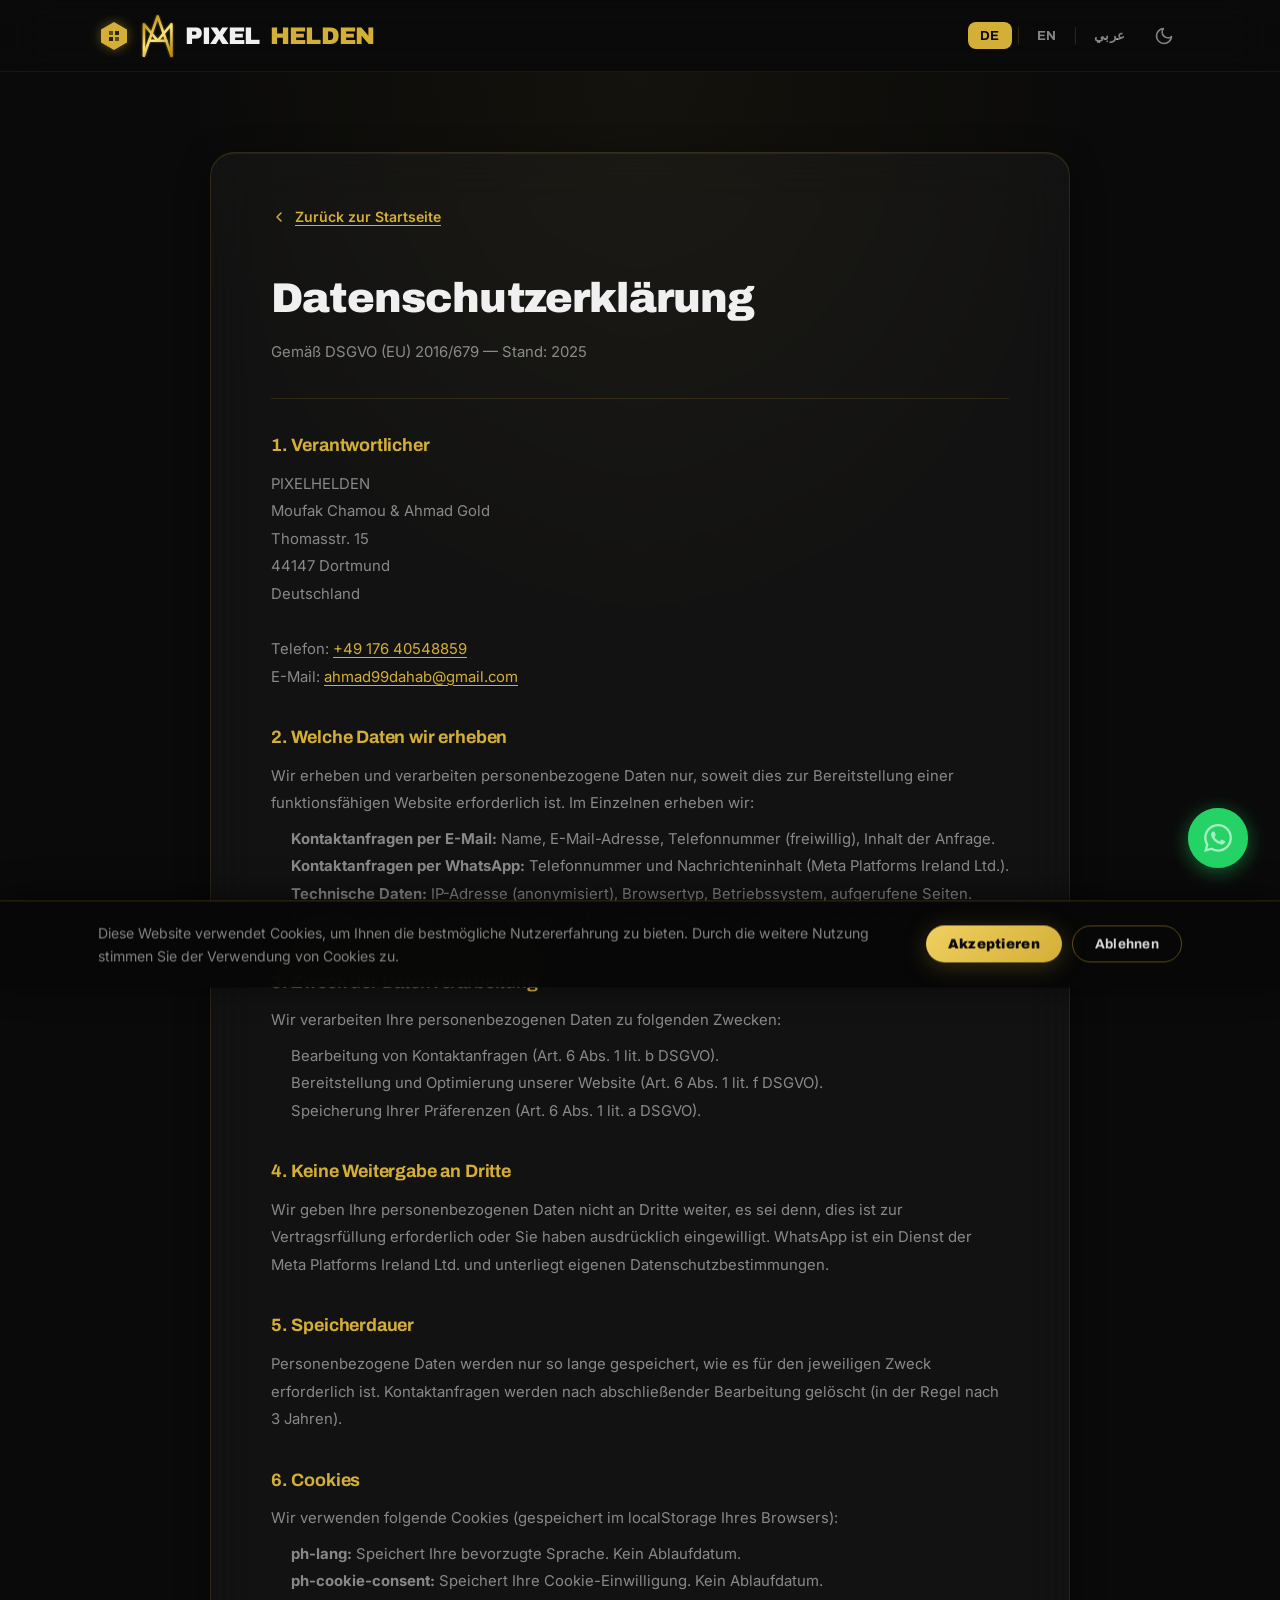
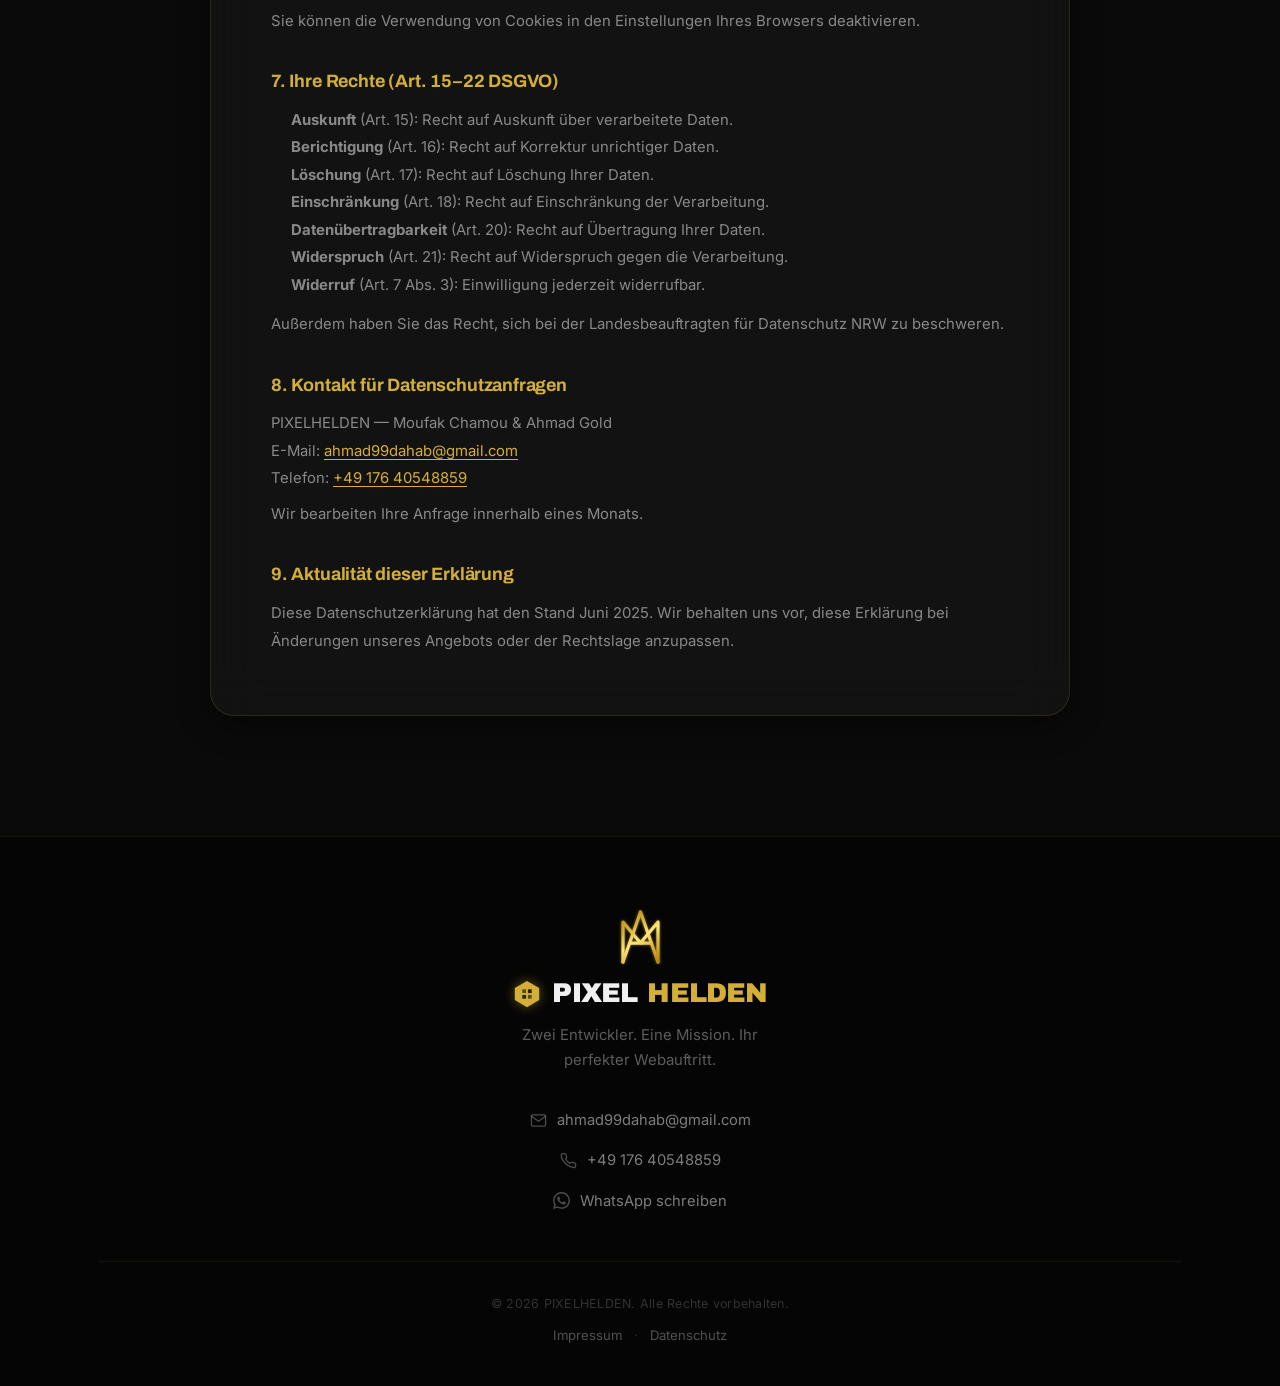
<file: datenschutz.html>
<!DOCTYPE html>
<html lang="de" dir="ltr">
<head>
  <meta charset="UTF-8" />
  <script>(function(){try{var t=localStorage.getItem('ph-theme');if(t)document.documentElement.setAttribute('data-theme',t);}catch(e){}}());</script>
  <meta name="viewport" content="width=device-width, initial-scale=1.0" />
  <meta name="robots" content="noindex, nofollow" />
  <link rel="icon" type="image/svg+xml" href="data:image/svg+xml,<svg xmlns='http://www.w3.org/2000/svg' viewBox='0 0 90 112'><rect width='90' height='112' fill='%230A0A0A' rx='10'/><g fill='none' stroke-width='7' stroke-linecap='round' stroke-linejoin='round'><polyline points='10,106 10,26 45,68 80,26 80,106' stroke='%23D4AF37'/><polyline points='10,106 45,6 80,106' stroke='%23D4AF37'/><line x1='23' y1='68' x2='67' y2='68' stroke='%23D4AF37'/></g></svg>" />
  <title>Datenschutz — PIXELHELDEN</title>
  <link rel="preconnect" href="https://fonts.googleapis.com" />
  <link rel="preconnect" href="https://fonts.gstatic.com" crossorigin />
  <link href="https://fonts.googleapis.com/css2?family=Archivo:wght@400;600;700;900&family=Inter:wght@400;500;600&family=Tajawal:wght@400;500;700;900&display=swap" rel="stylesheet" />
  <link rel="stylesheet" href="style.css" />
</head>
<body>

  <!-- Scroll progress bar -->
  <div class="scroll-progress" id="scrollProgress" aria-hidden="true"></div>

  <!-- =============================================
       HEADER — identical to main page
       ============================================= -->
  <header class="header" id="header">
    <div class="container header__inner">

      <a href="index.html" class="logo" aria-label="PIXELHELDEN — zur Startseite">
        <span class="logo__mark" aria-hidden="true">
          <svg width="32" height="32" viewBox="0 0 32 32" fill="none">
            <polygon points="16,2 29,9.5 29,22.5 16,30 3,22.5 3,9.5" fill="#D4AF37"/>
            <rect x="11" y="11" width="4" height="4" fill="#0A0A0A" opacity="0.60"/>
            <rect x="17" y="11" width="4" height="4" fill="#0A0A0A" opacity="0.85"/>
            <rect x="11" y="17" width="4" height="4" fill="#0A0A0A" opacity="0.85"/>
            <rect x="17" y="17" width="4" height="4" fill="#0A0A0A" opacity="0.60"/>
          </svg>
        </span>
        <svg class="logo__mono" viewBox="0 0 90 112" xmlns="http://www.w3.org/2000/svg" aria-hidden="true">
          <defs>
            <linearGradient id="mgh-gold" gradientUnits="userSpaceOnUse" x1="10" y1="6" x2="80" y2="106">
              <stop offset="0%"   stop-color="#B8860B"/>
              <stop offset="28%"  stop-color="#D4AF37"/>
              <stop offset="52%"  stop-color="#FFE57A"/>
              <stop offset="76%"  stop-color="#D4AF37"/>
              <stop offset="100%" stop-color="#B8860B"/>
            </linearGradient>
            <linearGradient id="mgh-shine" gradientUnits="userSpaceOnUse" x1="-80" y1="55" x2="-20" y2="55">
              <stop offset="0%"   stop-color="white" stop-opacity="0"/>
              <stop offset="50%"  stop-color="white" stop-opacity="0.65"/>
              <stop offset="100%" stop-color="white" stop-opacity="0"/>
              <animate attributeName="x1" values="-80;110;110" keyTimes="0;0.35;1" dur="4s" repeatCount="indefinite"/>
              <animate attributeName="x2" values="-20;170;170" keyTimes="0;0.35;1" dur="4s" repeatCount="indefinite"/>
            </linearGradient>
            <filter id="mgh-glow" x="-30%" y="-20%" width="160%" height="140%">
              <feGaussianBlur in="SourceAlpha" stdDeviation="2.5" result="blur"/>
              <feFlood flood-color="#D4AF37" flood-opacity="0.55" result="color"/>
              <feComposite in="color" in2="blur" operator="in" result="glow"/>
              <feMerge><feMergeNode in="glow"/><feMergeNode in="SourceGraphic"/></feMerge>
            </filter>
          </defs>
          <g filter="url(#mgh-glow)" fill="none" stroke-width="6.5" stroke-linecap="round" stroke-linejoin="round">
            <polyline points="10,106 10,26 45,68 80,26 80,106" stroke="url(#mgh-gold)"/>
            <polyline points="10,106 45,6 80,106"              stroke="url(#mgh-gold)"/>
            <line x1="23" y1="68" x2="67" y2="68"             stroke="url(#mgh-gold)"/>
            <polyline points="10,106 10,26 45,68 80,26 80,106" stroke="url(#mgh-shine)"/>
            <polyline points="10,106 45,6 80,106"              stroke="url(#mgh-shine)"/>
            <line x1="23" y1="68" x2="67" y2="68"             stroke="url(#mgh-shine)"/>
          </g>
        </svg>
        <span class="logo__pixel">PIXEL</span><span class="logo__helden">HELDEN</span>
      </a>

      <div class="header__controls">
        <nav class="lang-switcher" aria-label="Language switcher">
          <button class="lang-btn active" data-lang="de" aria-pressed="true">DE</button>
          <span class="lang-divider" aria-hidden="true">|</span>
          <button class="lang-btn" data-lang="en" aria-pressed="false">EN</button>
          <span class="lang-divider" aria-hidden="true">|</span>
          <button class="lang-btn" data-lang="ar" aria-pressed="false">&#1593;&#1585;&#1576;&#1610;</button>
        </nav>
        <button class="theme-toggle" id="themeToggle" aria-label="Heller Modus aktivieren" aria-pressed="false">
          <svg class="theme-icon theme-icon--moon" width="20" height="20" viewBox="0 0 24 24" fill="none" stroke="currentColor" stroke-width="2" stroke-linecap="round" stroke-linejoin="round" aria-hidden="true"><path d="M21 12.79A9 9 0 1 1 11.21 3 7 7 0 0 0 21 12.79z"/></svg>
          <svg class="theme-icon theme-icon--sun" width="20" height="20" viewBox="0 0 24 24" fill="none" stroke="currentColor" stroke-width="2" stroke-linecap="round" stroke-linejoin="round" aria-hidden="true"><circle cx="12" cy="12" r="5"/><line x1="12" y1="1" x2="12" y2="3"/><line x1="12" y1="21" x2="12" y2="23"/><line x1="4.22" y1="4.22" x2="5.64" y2="5.64"/><line x1="18.36" y1="18.36" x2="19.78" y2="19.78"/><line x1="1" y1="12" x2="3" y2="12"/><line x1="21" y1="12" x2="23" y2="12"/><line x1="4.22" y1="19.78" x2="5.64" y2="18.36"/><line x1="18.36" y1="5.64" x2="19.78" y2="4.22"/></svg>
        </button>
      </div>

    </div>
  </header>


  <!-- =============================================
       MAIN — Datenschutzerklaerung
       ============================================= -->
  <main class="legal-page">
    <div class="container">
      <div class="legal-card">

        <a href="index.html" class="legal-back">
          <svg width="16" height="16" viewBox="0 0 24 24" fill="none" stroke="currentColor" stroke-width="2.2" stroke-linecap="round" stroke-linejoin="round" aria-hidden="true"><polyline points="15 18 9 12 15 6"/></svg>
          <span data-i18n="legal_back">Zur&#252;ck zur Startseite</span>
        </a>

        <h1 data-i18n="daten_h1">Datenschutzerkl&#228;rung</h1>
        <p class="legal-subtitle" data-i18n="daten_subtitle">Gem&#228;&#223; DSGVO (EU) 2016/679 &#8212; Stand: 2025</p>

        <h2 data-i18n="daten_s1_h">1. Verantwortlicher</h2>
        <address data-i18n="daten_s1_addr">PIXELHELDEN<br>Moufak Chamou &amp; Ahmad Gold<br>Thomasstr. 15<br>44147 Dortmund<br>Deutschland<br><br>Telefon: <a href="tel:+4917640548859" style="color:var(--gold)">+49 176 40548859</a><br>E-Mail: <a href="mailto:ahmad99dahab@gmail.com" style="color:var(--gold)">ahmad99dahab@gmail.com</a></address>

        <h2 data-i18n="daten_s2_h">2. Welche Daten wir erheben</h2>
        <p data-i18n="daten_s2_intro">Wir erheben und verarbeiten personenbezogene Daten nur, soweit dies zur Bereitstellung einer funktionsf&#228;higen Website erforderlich ist. Im Einzelnen erheben wir:</p>
        <ul data-i18n="daten_s2_list">
          <li><strong>Kontaktanfragen per E-Mail:</strong> Name, E-Mail-Adresse, Telefonnummer (freiwillig), Inhalt der Anfrage.</li>
          <li><strong>Kontaktanfragen per WhatsApp:</strong> Telefonnummer und Nachrichteninhalt (Meta Platforms Ireland Ltd.).</li>
          <li><strong>Technische Daten:</strong> IP-Adresse (anonymisiert), Browsertyp, Betriebssystem, aufgerufene Seiten.</li>
          <li><strong>Cookies:</strong> Technisch notwendige Cookies f&#252;r Sprachpr&#228;ferenz und Cookie-Einwilligung.</li>
        </ul>

        <h2 data-i18n="daten_s3_h">3. Zweck der Datenverarbeitung</h2>
        <p data-i18n="daten_s3_intro">Wir verarbeiten Ihre personenbezogenen Daten zu folgenden Zwecken:</p>
        <ul data-i18n="daten_s3_list">
          <li>Bearbeitung von Kontaktanfragen (Art. 6 Abs. 1 lit. b DSGVO).</li>
          <li>Bereitstellung und Optimierung unserer Website (Art. 6 Abs. 1 lit. f DSGVO).</li>
          <li>Speicherung Ihrer Pr&#228;ferenzen (Art. 6 Abs. 1 lit. a DSGVO).</li>
        </ul>

        <h2 data-i18n="daten_s4_h">4. Keine Weitergabe an Dritte</h2>
        <p data-i18n="daten_s4_text">Wir geben Ihre personenbezogenen Daten nicht an Dritte weiter, es sei denn, dies ist zur Vertragsrf&#252;llung erforderlich oder Sie haben ausdr&#252;cklich eingewilligt. WhatsApp ist ein Dienst der Meta Platforms Ireland Ltd. und unterliegt eigenen Datenschutzbestimmungen.</p>

        <h2 data-i18n="daten_s5_h">5. Speicherdauer</h2>
        <p data-i18n="daten_s5_text">Personenbezogene Daten werden nur so lange gespeichert, wie es f&#252;r den jeweiligen Zweck erforderlich ist. Kontaktanfragen werden nach abschlie&#223;ender Bearbeitung gel&#246;scht (in der Regel nach 3 Jahren).</p>

        <h2 data-i18n="daten_s6_h">6. Cookies</h2>
        <p data-i18n="daten_s6_intro">Wir verwenden folgende Cookies (gespeichert im localStorage Ihres Browsers):</p>
        <ul data-i18n="daten_s6_list">
          <li><strong>ph-lang:</strong> Speichert Ihre bevorzugte Sprache. Kein Ablaufdatum.</li>
          <li><strong>ph-cookie-consent:</strong> Speichert Ihre Cookie-Einwilligung. Kein Ablaufdatum.</li>
        </ul>
        <p data-i18n="daten_s6_outro">Sie k&#246;nnen die Verwendung von Cookies in den Einstellungen Ihres Browsers deaktivieren.</p>

        <h2 data-i18n="daten_s7_h">7. Ihre Rechte (Art. 15&#8211;22 DSGVO)</h2>
        <ul data-i18n="daten_s7_list">
          <li><strong>Auskunft</strong> (Art. 15): Recht auf Auskunft &#252;ber verarbeitete Daten.</li>
          <li><strong>Berichtigung</strong> (Art. 16): Recht auf Korrektur unrichtiger Daten.</li>
          <li><strong>L&#246;schung</strong> (Art. 17): Recht auf L&#246;schung Ihrer Daten.</li>
          <li><strong>Einschr&#228;nkung</strong> (Art. 18): Recht auf Einschr&#228;nkung der Verarbeitung.</li>
          <li><strong>Daten&#252;bertragbarkeit</strong> (Art. 20): Recht auf &#220;bertragung Ihrer Daten.</li>
          <li><strong>Widerspruch</strong> (Art. 21): Recht auf Widerspruch gegen die Verarbeitung.</li>
          <li><strong>Widerruf</strong> (Art. 7 Abs. 3): Einwilligung jederzeit widerrufbar.</li>
        </ul>
        <p data-i18n="daten_s7_outro">Au&#223;erdem haben Sie das Recht, sich bei der Landesbeauftragten f&#252;r Datenschutz NRW zu beschweren.</p>

        <h2 data-i18n="daten_s8_h">8. Kontakt f&#252;r Datenschutzanfragen</h2>
        <address data-i18n="daten_s8_addr">PIXELHELDEN &#8212; Moufak Chamou &amp; Ahmad Gold<br>E-Mail: <a href="mailto:ahmad99dahab@gmail.com" style="color:var(--gold)">ahmad99dahab@gmail.com</a><br>Telefon: <a href="tel:+4917640548859" style="color:var(--gold)">+49 176 40548859</a></address>
        <p data-i18n="daten_s8_outro">Wir bearbeiten Ihre Anfrage innerhalb eines Monats.</p>

        <h2 data-i18n="daten_s9_h">9. Aktualit&#228;t dieser Erkl&#228;rung</h2>
        <p data-i18n="daten_s9_text">Diese Datenschutzerkl&#228;rung hat den Stand Juni 2025. Wir behalten uns vor, diese Erkl&#228;rung bei &#196;nderungen unseres Angebots oder der Rechtslage anzupassen.</p>

      </div>
    </div>
  </main>


  <!-- =============================================
       FOOTER — identical to main page
       ============================================= -->
  <footer class="footer" id="contact">
    <div class="container">
      <div class="footer__inner">

        <div class="footer__brand">
          <svg class="footer__mono" viewBox="0 0 90 112" xmlns="http://www.w3.org/2000/svg" aria-label="AM" role="img">
            <defs>
              <linearGradient id="mgf-gold" gradientUnits="userSpaceOnUse" x1="10" y1="6" x2="80" y2="106">
                <stop offset="0%"   stop-color="#B8860B"/>
                <stop offset="28%"  stop-color="#D4AF37"/>
                <stop offset="52%"  stop-color="#FFE57A"/>
                <stop offset="76%"  stop-color="#D4AF37"/>
                <stop offset="100%" stop-color="#B8860B"/>
              </linearGradient>
              <linearGradient id="mgf-shine" gradientUnits="userSpaceOnUse" x1="-80" y1="55" x2="-20" y2="55">
                <stop offset="0%"   stop-color="white" stop-opacity="0"/>
                <stop offset="50%"  stop-color="white" stop-opacity="0.65"/>
                <stop offset="100%" stop-color="white" stop-opacity="0"/>
                <animate attributeName="x1" values="-80;110;110" keyTimes="0;0.35;1" dur="4s" begin="2s" repeatCount="indefinite"/>
                <animate attributeName="x2" values="-20;170;170" keyTimes="0;0.35;1" dur="4s" begin="2s" repeatCount="indefinite"/>
              </linearGradient>
              <filter id="mgf-glow" x="-30%" y="-20%" width="160%" height="140%">
                <feGaussianBlur in="SourceAlpha" stdDeviation="3" result="blur"/>
                <feFlood flood-color="#D4AF37" flood-opacity="0.6" result="color"/>
                <feComposite in="color" in2="blur" operator="in" result="glow"/>
                <feMerge><feMergeNode in="glow"/><feMergeNode in="SourceGraphic"/></feMerge>
              </filter>
            </defs>
            <g filter="url(#mgf-glow)" fill="none" stroke-width="6.5" stroke-linecap="round" stroke-linejoin="round">
              <polyline points="10,106 10,26 45,68 80,26 80,106" stroke="url(#mgf-gold)"/>
              <polyline points="10,106 45,6 80,106"              stroke="url(#mgf-gold)"/>
              <line x1="23" y1="68" x2="67" y2="68"             stroke="url(#mgf-gold)"/>
              <polyline points="10,106 10,26 45,68 80,26 80,106" stroke="url(#mgf-shine)"/>
              <polyline points="10,106 45,6 80,106"              stroke="url(#mgf-shine)"/>
              <line x1="23" y1="68" x2="67" y2="68"             stroke="url(#mgf-shine)"/>
            </g>
          </svg>
          <a href="index.html" class="logo footer__logo" aria-label="PIXELHELDEN">
            <span class="logo__mark" aria-hidden="true">
              <svg width="30" height="30" viewBox="0 0 32 32" fill="none">
                <polygon points="16,2 29,9.5 29,22.5 16,30 3,22.5 3,9.5" fill="#D4AF37"/>
                <rect x="11" y="11" width="4" height="4" fill="#0A0A0A" opacity="0.60"/>
                <rect x="17" y="11" width="4" height="4" fill="#0A0A0A" opacity="0.85"/>
                <rect x="11" y="17" width="4" height="4" fill="#0A0A0A" opacity="0.85"/>
                <rect x="17" y="17" width="4" height="4" fill="#0A0A0A" opacity="0.60"/>
              </svg>
            </span>
            <span class="logo__pixel">PIXEL</span><span class="logo__helden">HELDEN</span>
          </a>
          <p class="footer__tagline" data-i18n="footer_tagline">Zwei Entwickler. Eine Mission. Ihr perfekter Webauftritt.</p>
        </div>

        <nav class="footer__contact" aria-label="Kontaktmoeglichkeiten">
          <a href="mailto:ahmad99dahab@gmail.com" class="footer__link">
            <svg width="17" height="17" viewBox="0 0 24 24" fill="none" stroke="currentColor" stroke-width="1.8" stroke-linecap="round" stroke-linejoin="round" aria-hidden="true">
              <path d="M4 4h16c1.1 0 2 .9 2 2v12c0 1.1-.9 2-2 2H4c-1.1 0-2-.9-2-2V6c0-1.1.9-2 2-2z"/>
              <polyline points="22,6 12,13 2,6"/>
            </svg>
            <span data-i18n="footer_email">ahmad99dahab@gmail.com</span>
          </a>
          <a href="https://wa.me/4917640548859" class="footer__link" target="_blank" rel="noopener noreferrer">
            <svg width="17" height="17" viewBox="0 0 24 24" fill="none" stroke="currentColor" stroke-width="1.8" stroke-linecap="round" stroke-linejoin="round" aria-hidden="true">
              <path d="M22 16.92v3a2 2 0 0 1-2.18 2 19.79 19.79 0 0 1-8.63-3.07A19.5 19.5 0 0 1 4.69 13a19.79 19.79 0 0 1-3.07-8.67A2 2 0 0 1 3.6 2.18h3a2 2 0 0 1 2 1.72c.127.96.361 1.903.7 2.81a2 2 0 0 1-.45 2.11L7.91 9.91a16 16 0 0 0 6.18 6.18l.95-.94a2 2 0 0 1 2.11-.45c.907.339 1.85.573 2.81.7A2 2 0 0 1 22 16.92z"/>
            </svg>
            <span data-i18n="footer_phone">+49 176 40548859</span>
          </a>
          <a href="https://wa.me/4917640548859" class="footer__link footer__whatsapp" target="_blank" rel="noopener noreferrer">
            <svg width="17" height="17" viewBox="0 0 24 24" fill="currentColor" aria-hidden="true">
              <path d="M17.472 14.382c-.297-.149-1.758-.867-2.03-.967-.273-.099-.471-.148-.67.15-.197.297-.767.966-.94 1.164-.173.199-.347.223-.644.075-.297-.15-1.255-.463-2.39-1.475-.883-.788-1.48-1.761-1.653-2.059-.173-.297-.018-.458.13-.606.134-.133.298-.347.446-.52.149-.174.198-.298.298-.497.099-.198.05-.371-.025-.52-.075-.149-.669-1.612-.916-2.207-.242-.579-.487-.5-.669-.51-.173-.008-.371-.01-.57-.01-.198 0-.52.074-.792.372-.272.297-1.04 1.016-1.04 2.479 0 1.462 1.065 2.875 1.213 3.074.149.198 2.096 3.2 5.077 4.487.709.306 1.262.489 1.694.625.712.227 1.36.195 1.871.118.571-.085 1.758-.719 2.006-1.413.248-.694.248-1.289.173-1.413-.074-.124-.272-.198-.57-.347m-5.421 7.403h-.004a9.87 9.87 0 0 1-5.031-1.378l-.361-.214-3.741.982.998-3.648-.235-.374a9.86 9.86 0 0 1-1.51-5.26c.001-5.45 4.436-9.884 9.888-9.884 2.64 0 5.122 1.03 6.988 2.898a9.825 9.825 0 0 1 2.893 6.994c-.003 5.45-4.437 9.884-9.885 9.884m8.413-18.297A11.815 11.815 0 0 0 12.05 0C5.495 0 .16 5.335.157 11.892c0 2.096.547 4.142 1.588 5.945L.057 24l6.305-1.654a11.882 11.882 0 0 0 5.683 1.448h.005c6.554 0 11.89-5.335 11.893-11.893a11.821 11.821 0 0 0-3.48-8.413z"/>
            </svg>
            <span data-i18n="footer_whatsapp">WhatsApp schreiben</span>
          </a>
        </nav>

      </div>

      <p class="footer__copy" data-i18n="footer_copy">&#169; 2026 PIXELHELDEN. Alle Rechte vorbehalten.</p>
      <div class="footer__legal">
        <a href="impressum.html" class="footer__legal-link">Impressum</a>
        <span class="footer__legal-sep" aria-hidden="true">&#183;</span>
        <a href="datenschutz.html" class="footer__legal-link">Datenschutz</a>
      </div>
    </div>
  </footer>

  <!-- Floating WhatsApp button -->
  <a href="https://wa.me/4917640548859" class="wa-float" target="_blank" rel="noopener noreferrer" aria-label="WhatsApp">
    <svg width="28" height="28" viewBox="0 0 24 24" fill="currentColor" aria-hidden="true">
      <path d="M17.472 14.382c-.297-.149-1.758-.867-2.03-.967-.273-.099-.471-.148-.67.15-.197.297-.767.966-.94 1.164-.173.199-.347.223-.644.075-.297-.15-1.255-.463-2.39-1.475-.883-.788-1.48-1.761-1.653-2.059-.173-.297-.018-.458.13-.606.134-.133.298-.347.446-.52.149-.174.198-.298.298-.497.099-.198.05-.371-.025-.52-.075-.149-.669-1.612-.916-2.207-.242-.579-.487-.5-.669-.51-.173-.008-.371-.01-.57-.01-.198 0-.52.074-.792.372-.272.297-1.04 1.016-1.04 2.479 0 1.462 1.065 2.875 1.213 3.074.149.198 2.096 3.2 5.077 4.487.709.306 1.262.489 1.694.625.712.227 1.36.195 1.871.118.571-.085 1.758-.719 2.006-1.413.248-.694.248-1.289.173-1.413-.074-.124-.272-.198-.57-.347m-5.421 7.403h-.004a9.87 9.87 0 0 1-5.031-1.378l-.361-.214-3.741.982.998-3.648-.235-.374a9.86 9.86 0 0 1-1.51-5.26c.001-5.45 4.436-9.884 9.888-9.884 2.64 0 5.122 1.03 6.988 2.898a9.825 9.825 0 0 1 2.893 6.994c-.003 5.45-4.437 9.884-9.885 9.884m8.413-18.297A11.815 11.815 0 0 0 12.05 0C5.495 0 .16 5.335.157 11.892c0 2.096.547 4.142 1.588 5.945L.057 24l6.305-1.654a11.882 11.882 0 0 0 5.683 1.448h.005c6.554 0 11.89-5.335 11.893-11.893a11.821 11.821 0 0 0-3.48-8.413z"/>
    </svg>
  </a>

  <!-- Back to top button -->
  <button class="back-top" id="backTop" aria-label="Zurueck nach oben" title="Zurueck nach oben">
    <svg width="18" height="18" viewBox="0 0 24 24" fill="none" stroke="currentColor" stroke-width="2.5" stroke-linecap="round" stroke-linejoin="round" aria-hidden="true">
      <polyline points="18 15 12 9 6 15"/>
    </svg>
  </button>

  <!-- Social proof notification -->
  <div class="social-proof" id="socialProof" aria-live="polite" aria-atomic="true">
    <div class="social-proof__icon" aria-hidden="true">
      <svg width="18" height="18" viewBox="0 0 24 24" fill="none" stroke="currentColor" stroke-width="2" stroke-linecap="round"><path d="M20 21v-2a4 4 0 0 0-4-4H8a4 4 0 0 0-4 4v2"/><circle cx="12" cy="7" r="4"/></svg>
    </div>
    <p class="social-proof__msg" id="socialProofMsg"></p>
  </div>

  <!-- Custom cursor (desktop) -->
  <div class="custom-cursor" id="customCursor" aria-hidden="true"></div>

  <!-- Cookie consent banner -->
  <div class="cookie-banner" id="cookieBanner" role="dialog" aria-modal="false" aria-label="Cookie-Einwilligung">
    <div class="cookie-banner__inner">
      <p class="cookie-banner__text" data-i18n="cookie_text">Diese Website verwendet Cookies, um Ihnen die bestmoegliche Nutzererfahrung zu bieten.</p>
      <div class="cookie-banner__actions">
        <button id="cookieAccept" class="btn btn--primary cookie-btn" data-i18n="cookie_accept">Akzeptieren</button>
        <button id="cookieDecline" class="btn btn--secondary cookie-btn" data-i18n="cookie_decline">Ablehnen</button>
      </div>
    </div>
  </div>

  <script src="script.js"></script>
</body>
</html>
</file>
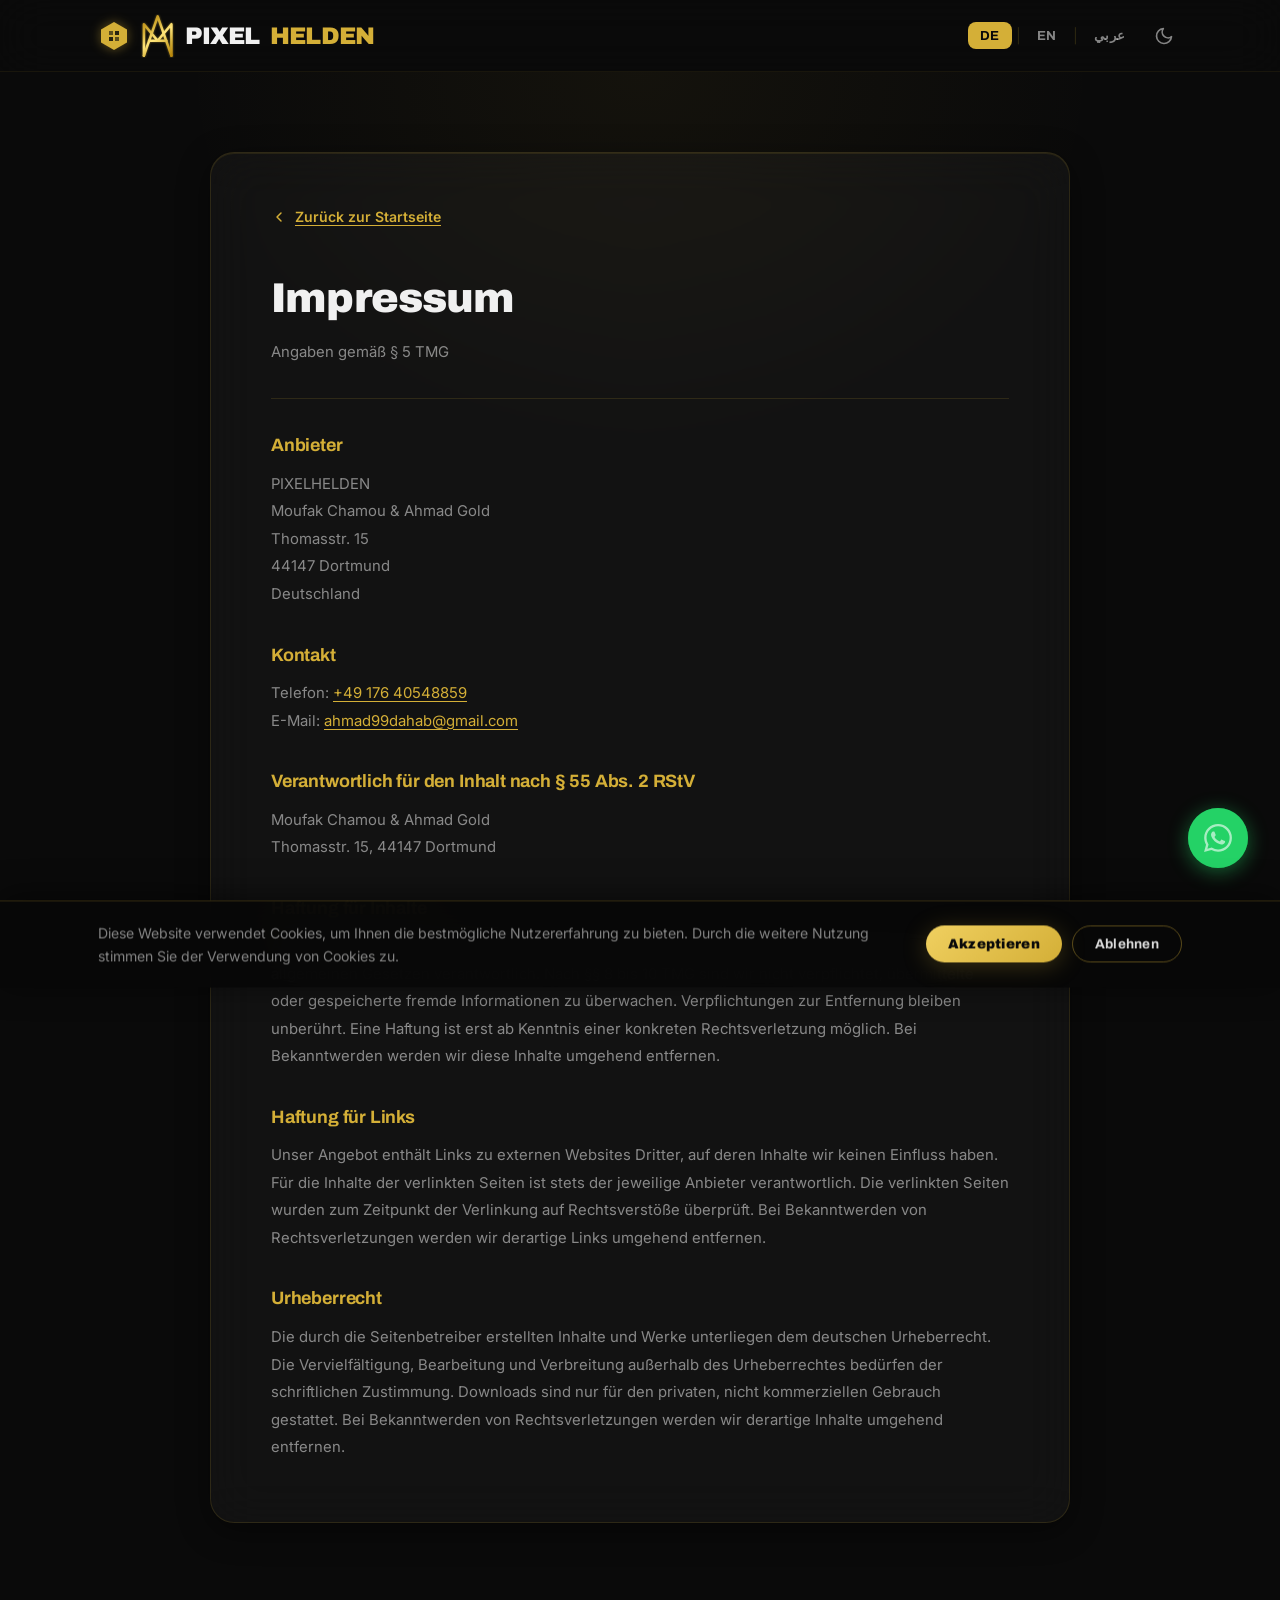
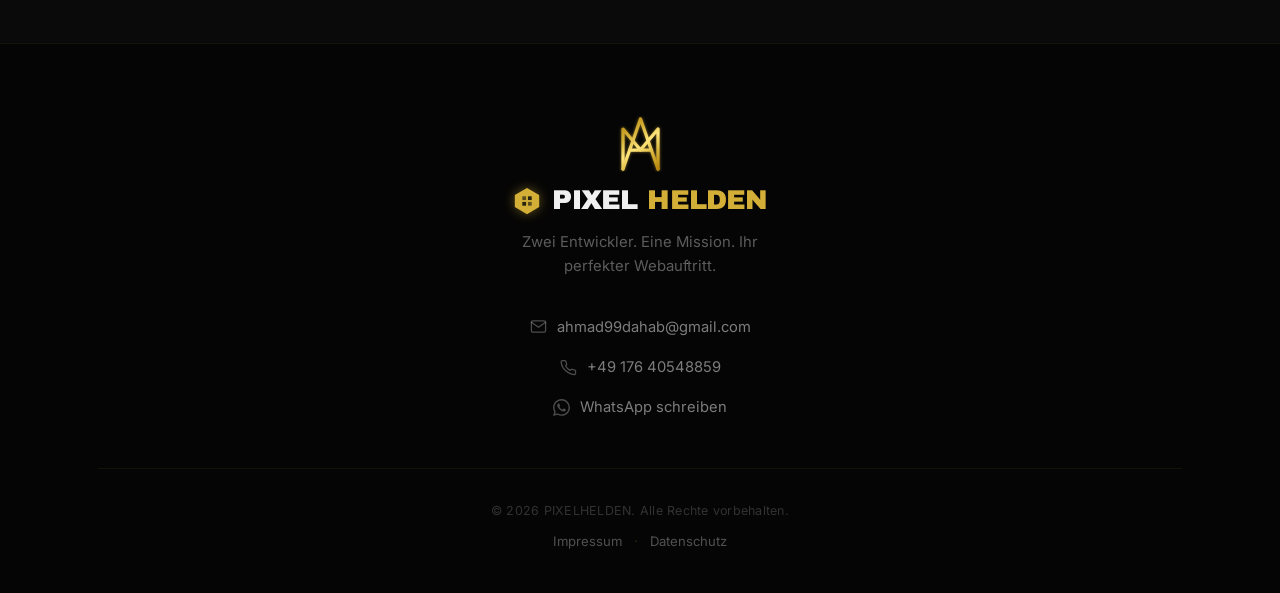
<file: impressum.html>
<!DOCTYPE html>
<html lang="de" dir="ltr">
<head>
  <meta charset="UTF-8" />
  <script>(function(){try{var t=localStorage.getItem('ph-theme');if(t)document.documentElement.setAttribute('data-theme',t);}catch(e){}}());</script>
  <meta name="viewport" content="width=device-width, initial-scale=1.0" />
  <meta name="robots" content="noindex, nofollow" />
  <link rel="icon" type="image/svg+xml" href="data:image/svg+xml,<svg xmlns='http://www.w3.org/2000/svg' viewBox='0 0 90 112'><rect width='90' height='112' fill='%230A0A0A' rx='10'/><g fill='none' stroke-width='7' stroke-linecap='round' stroke-linejoin='round'><polyline points='10,106 10,26 45,68 80,26 80,106' stroke='%23D4AF37'/><polyline points='10,106 45,6 80,106' stroke='%23D4AF37'/><line x1='23' y1='68' x2='67' y2='68' stroke='%23D4AF37'/></g></svg>" />
  <title>Impressum — PIXELHELDEN</title>
  <link rel="preconnect" href="https://fonts.googleapis.com" />
  <link rel="preconnect" href="https://fonts.gstatic.com" crossorigin />
  <link href="https://fonts.googleapis.com/css2?family=Archivo:wght@400;600;700;900&family=Inter:wght@400;500;600&family=Tajawal:wght@400;500;700;900&display=swap" rel="stylesheet" />
  <link rel="stylesheet" href="style.css" />
</head>
<body>

  <!-- Scroll progress bar -->
  <div class="scroll-progress" id="scrollProgress" aria-hidden="true"></div>

  <!-- =============================================
       HEADER — identical to main page
       ============================================= -->
  <header class="header" id="header">
    <div class="container header__inner">

      <a href="index.html" class="logo" aria-label="PIXELHELDEN — zur Startseite">
        <span class="logo__mark" aria-hidden="true">
          <svg width="32" height="32" viewBox="0 0 32 32" fill="none">
            <polygon points="16,2 29,9.5 29,22.5 16,30 3,22.5 3,9.5" fill="#D4AF37"/>
            <rect x="11" y="11" width="4" height="4" fill="#0A0A0A" opacity="0.60"/>
            <rect x="17" y="11" width="4" height="4" fill="#0A0A0A" opacity="0.85"/>
            <rect x="11" y="17" width="4" height="4" fill="#0A0A0A" opacity="0.85"/>
            <rect x="17" y="17" width="4" height="4" fill="#0A0A0A" opacity="0.60"/>
          </svg>
        </span>
        <svg class="logo__mono" viewBox="0 0 90 112" xmlns="http://www.w3.org/2000/svg" aria-hidden="true">
          <defs>
            <linearGradient id="mgh-gold" gradientUnits="userSpaceOnUse" x1="10" y1="6" x2="80" y2="106">
              <stop offset="0%"   stop-color="#B8860B"/>
              <stop offset="28%"  stop-color="#D4AF37"/>
              <stop offset="52%"  stop-color="#FFE57A"/>
              <stop offset="76%"  stop-color="#D4AF37"/>
              <stop offset="100%" stop-color="#B8860B"/>
            </linearGradient>
            <linearGradient id="mgh-shine" gradientUnits="userSpaceOnUse" x1="-80" y1="55" x2="-20" y2="55">
              <stop offset="0%"   stop-color="white" stop-opacity="0"/>
              <stop offset="50%"  stop-color="white" stop-opacity="0.65"/>
              <stop offset="100%" stop-color="white" stop-opacity="0"/>
              <animate attributeName="x1" values="-80;110;110" keyTimes="0;0.35;1" dur="4s" repeatCount="indefinite"/>
              <animate attributeName="x2" values="-20;170;170" keyTimes="0;0.35;1" dur="4s" repeatCount="indefinite"/>
            </linearGradient>
            <filter id="mgh-glow" x="-30%" y="-20%" width="160%" height="140%">
              <feGaussianBlur in="SourceAlpha" stdDeviation="2.5" result="blur"/>
              <feFlood flood-color="#D4AF37" flood-opacity="0.55" result="color"/>
              <feComposite in="color" in2="blur" operator="in" result="glow"/>
              <feMerge><feMergeNode in="glow"/><feMergeNode in="SourceGraphic"/></feMerge>
            </filter>
          </defs>
          <g filter="url(#mgh-glow)" fill="none" stroke-width="6.5" stroke-linecap="round" stroke-linejoin="round">
            <polyline points="10,106 10,26 45,68 80,26 80,106" stroke="url(#mgh-gold)"/>
            <polyline points="10,106 45,6 80,106"              stroke="url(#mgh-gold)"/>
            <line x1="23" y1="68" x2="67" y2="68"             stroke="url(#mgh-gold)"/>
            <polyline points="10,106 10,26 45,68 80,26 80,106" stroke="url(#mgh-shine)"/>
            <polyline points="10,106 45,6 80,106"              stroke="url(#mgh-shine)"/>
            <line x1="23" y1="68" x2="67" y2="68"             stroke="url(#mgh-shine)"/>
          </g>
        </svg>
        <span class="logo__pixel">PIXEL</span><span class="logo__helden">HELDEN</span>
      </a>

      <div class="header__controls">
        <nav class="lang-switcher" aria-label="Language switcher">
          <button class="lang-btn active" data-lang="de" aria-pressed="true">DE</button>
          <span class="lang-divider" aria-hidden="true">|</span>
          <button class="lang-btn" data-lang="en" aria-pressed="false">EN</button>
          <span class="lang-divider" aria-hidden="true">|</span>
          <button class="lang-btn" data-lang="ar" aria-pressed="false">&#1593;&#1585;&#1576;&#1610;</button>
        </nav>
        <button class="theme-toggle" id="themeToggle" aria-label="Heller Modus aktivieren" aria-pressed="false">
          <svg class="theme-icon theme-icon--moon" width="20" height="20" viewBox="0 0 24 24" fill="none" stroke="currentColor" stroke-width="2" stroke-linecap="round" stroke-linejoin="round" aria-hidden="true"><path d="M21 12.79A9 9 0 1 1 11.21 3 7 7 0 0 0 21 12.79z"/></svg>
          <svg class="theme-icon theme-icon--sun" width="20" height="20" viewBox="0 0 24 24" fill="none" stroke="currentColor" stroke-width="2" stroke-linecap="round" stroke-linejoin="round" aria-hidden="true"><circle cx="12" cy="12" r="5"/><line x1="12" y1="1" x2="12" y2="3"/><line x1="12" y1="21" x2="12" y2="23"/><line x1="4.22" y1="4.22" x2="5.64" y2="5.64"/><line x1="18.36" y1="18.36" x2="19.78" y2="19.78"/><line x1="1" y1="12" x2="3" y2="12"/><line x1="21" y1="12" x2="23" y2="12"/><line x1="4.22" y1="19.78" x2="5.64" y2="18.36"/><line x1="18.36" y1="5.64" x2="19.78" y2="4.22"/></svg>
        </button>
      </div>

    </div>
  </header>


  <!-- =============================================
       MAIN — Impressum
       ============================================= -->
  <main class="legal-page">
    <div class="container">
      <div class="legal-card">

        <a href="index.html" class="legal-back">
          <svg width="16" height="16" viewBox="0 0 24 24" fill="none" stroke="currentColor" stroke-width="2.2" stroke-linecap="round" stroke-linejoin="round" aria-hidden="true"><polyline points="15 18 9 12 15 6"/></svg>
          <span data-i18n="legal_back">Zur&#252;ck zur Startseite</span>
        </a>

        <h1 data-i18n="impr_h1">Impressum</h1>
        <p class="legal-subtitle" data-i18n="impr_subtitle">Angaben gem&#228;&#223; &sect; 5 TMG</p>

        <h2 data-i18n="impr_s1_h">Anbieter</h2>
        <address data-i18n="impr_s1_addr">PIXELHELDEN<br>Moufak Chamou &amp; Ahmad Gold<br>Thomasstr. 15<br>44147 Dortmund<br>Deutschland</address>

        <h2 data-i18n="impr_s2_h">Kontakt</h2>
        <p data-i18n="impr_s2_text">Telefon: <a href="tel:+4917640548859" style="color:var(--gold)">+49 176 40548859</a><br>E-Mail: <a href="mailto:ahmad99dahab@gmail.com" style="color:var(--gold)">ahmad99dahab@gmail.com</a></p>

        <h2 data-i18n="impr_s3_h">Verantwortlich f&#252;r den Inhalt nach &sect; 55 Abs. 2 RStV</h2>
        <p data-i18n="impr_s3_text">Moufak Chamou &amp; Ahmad Gold<br>Thomasstr. 15, 44147 Dortmund</p>

        <h2 data-i18n="impr_s4_h">Haftung f&#252;r Inhalte</h2>
        <p data-i18n="impr_s4_text">Als Dienstanbieter sind wir gem&#228;&#223; &sect; 7 Abs. 1 TMG f&#252;r eigene Inhalte auf diesen Seiten nach den allgemeinen Gesetzen verantwortlich. Nach &sect;&sect; 8 bis 10 TMG sind wir nicht verpflichtet, &#252;bermittelte oder gespeicherte fremde Informationen zu &#252;berwachen. Verpflichtungen zur Entfernung bleiben unber&#252;hrt. Eine Haftung ist erst ab Kenntnis einer konkreten Rechtsverletzung m&#246;glich. Bei Bekanntwerden werden wir diese Inhalte umgehend entfernen.</p>

        <h2 data-i18n="impr_s5_h">Haftung f&#252;r Links</h2>
        <p data-i18n="impr_s5_text">Unser Angebot enth&#228;lt Links zu externen Websites Dritter, auf deren Inhalte wir keinen Einfluss haben. F&#252;r die Inhalte der verlinkten Seiten ist stets der jeweilige Anbieter verantwortlich. Die verlinkten Seiten wurden zum Zeitpunkt der Verlinkung auf Rechtsverst&#246;&#223;e &#252;berpr&#252;ft. Bei Bekanntwerden von Rechtsverletzungen werden wir derartige Links umgehend entfernen.</p>

        <h2 data-i18n="impr_s6_h">Urheberrecht</h2>
        <p data-i18n="impr_s6_text">Die durch die Seitenbetreiber erstellten Inhalte und Werke unterliegen dem deutschen Urheberrecht. Die Vervielf&#228;ltigung, Bearbeitung und Verbreitung au&#223;erhalb des Urheberrechtes bed&#252;rfen der schriftlichen Zustimmung. Downloads sind nur f&#252;r den privaten, nicht kommerziellen Gebrauch gestattet. Bei Bekanntwerden von Rechtsverletzungen werden wir derartige Inhalte umgehend entfernen.</p>

      </div>
    </div>
  </main>


  <!-- =============================================
       FOOTER — identical to main page
       ============================================= -->
  <footer class="footer" id="contact">
    <div class="container">
      <div class="footer__inner">

        <div class="footer__brand">
          <svg class="footer__mono" viewBox="0 0 90 112" xmlns="http://www.w3.org/2000/svg" aria-label="AM" role="img">
            <defs>
              <linearGradient id="mgf-gold" gradientUnits="userSpaceOnUse" x1="10" y1="6" x2="80" y2="106">
                <stop offset="0%"   stop-color="#B8860B"/>
                <stop offset="28%"  stop-color="#D4AF37"/>
                <stop offset="52%"  stop-color="#FFE57A"/>
                <stop offset="76%"  stop-color="#D4AF37"/>
                <stop offset="100%" stop-color="#B8860B"/>
              </linearGradient>
              <linearGradient id="mgf-shine" gradientUnits="userSpaceOnUse" x1="-80" y1="55" x2="-20" y2="55">
                <stop offset="0%"   stop-color="white" stop-opacity="0"/>
                <stop offset="50%"  stop-color="white" stop-opacity="0.65"/>
                <stop offset="100%" stop-color="white" stop-opacity="0"/>
                <animate attributeName="x1" values="-80;110;110" keyTimes="0;0.35;1" dur="4s" begin="2s" repeatCount="indefinite"/>
                <animate attributeName="x2" values="-20;170;170" keyTimes="0;0.35;1" dur="4s" begin="2s" repeatCount="indefinite"/>
              </linearGradient>
              <filter id="mgf-glow" x="-30%" y="-20%" width="160%" height="140%">
                <feGaussianBlur in="SourceAlpha" stdDeviation="3" result="blur"/>
                <feFlood flood-color="#D4AF37" flood-opacity="0.6" result="color"/>
                <feComposite in="color" in2="blur" operator="in" result="glow"/>
                <feMerge><feMergeNode in="glow"/><feMergeNode in="SourceGraphic"/></feMerge>
              </filter>
            </defs>
            <g filter="url(#mgf-glow)" fill="none" stroke-width="6.5" stroke-linecap="round" stroke-linejoin="round">
              <polyline points="10,106 10,26 45,68 80,26 80,106" stroke="url(#mgf-gold)"/>
              <polyline points="10,106 45,6 80,106"              stroke="url(#mgf-gold)"/>
              <line x1="23" y1="68" x2="67" y2="68"             stroke="url(#mgf-gold)"/>
              <polyline points="10,106 10,26 45,68 80,26 80,106" stroke="url(#mgf-shine)"/>
              <polyline points="10,106 45,6 80,106"              stroke="url(#mgf-shine)"/>
              <line x1="23" y1="68" x2="67" y2="68"             stroke="url(#mgf-shine)"/>
            </g>
          </svg>
          <a href="index.html" class="logo footer__logo" aria-label="PIXELHELDEN">
            <span class="logo__mark" aria-hidden="true">
              <svg width="30" height="30" viewBox="0 0 32 32" fill="none">
                <polygon points="16,2 29,9.5 29,22.5 16,30 3,22.5 3,9.5" fill="#D4AF37"/>
                <rect x="11" y="11" width="4" height="4" fill="#0A0A0A" opacity="0.60"/>
                <rect x="17" y="11" width="4" height="4" fill="#0A0A0A" opacity="0.85"/>
                <rect x="11" y="17" width="4" height="4" fill="#0A0A0A" opacity="0.85"/>
                <rect x="17" y="17" width="4" height="4" fill="#0A0A0A" opacity="0.60"/>
              </svg>
            </span>
            <span class="logo__pixel">PIXEL</span><span class="logo__helden">HELDEN</span>
          </a>
          <p class="footer__tagline" data-i18n="footer_tagline">Zwei Entwickler. Eine Mission. Ihr perfekter Webauftritt.</p>
        </div>

        <nav class="footer__contact" aria-label="Kontaktmoeglichkeiten">
          <a href="mailto:ahmad99dahab@gmail.com" class="footer__link">
            <svg width="17" height="17" viewBox="0 0 24 24" fill="none" stroke="currentColor" stroke-width="1.8" stroke-linecap="round" stroke-linejoin="round" aria-hidden="true">
              <path d="M4 4h16c1.1 0 2 .9 2 2v12c0 1.1-.9 2-2 2H4c-1.1 0-2-.9-2-2V6c0-1.1.9-2 2-2z"/>
              <polyline points="22,6 12,13 2,6"/>
            </svg>
            <span data-i18n="footer_email">ahmad99dahab@gmail.com</span>
          </a>
          <a href="https://wa.me/4917640548859" class="footer__link" target="_blank" rel="noopener noreferrer">
            <svg width="17" height="17" viewBox="0 0 24 24" fill="none" stroke="currentColor" stroke-width="1.8" stroke-linecap="round" stroke-linejoin="round" aria-hidden="true">
              <path d="M22 16.92v3a2 2 0 0 1-2.18 2 19.79 19.79 0 0 1-8.63-3.07A19.5 19.5 0 0 1 4.69 13a19.79 19.79 0 0 1-3.07-8.67A2 2 0 0 1 3.6 2.18h3a2 2 0 0 1 2 1.72c.127.96.361 1.903.7 2.81a2 2 0 0 1-.45 2.11L7.91 9.91a16 16 0 0 0 6.18 6.18l.95-.94a2 2 0 0 1 2.11-.45c.907.339 1.85.573 2.81.7A2 2 0 0 1 22 16.92z"/>
            </svg>
            <span data-i18n="footer_phone">+49 176 40548859</span>
          </a>
          <a href="https://wa.me/4917640548859" class="footer__link footer__whatsapp" target="_blank" rel="noopener noreferrer">
            <svg width="17" height="17" viewBox="0 0 24 24" fill="currentColor" aria-hidden="true">
              <path d="M17.472 14.382c-.297-.149-1.758-.867-2.03-.967-.273-.099-.471-.148-.67.15-.197.297-.767.966-.94 1.164-.173.199-.347.223-.644.075-.297-.15-1.255-.463-2.39-1.475-.883-.788-1.48-1.761-1.653-2.059-.173-.297-.018-.458.13-.606.134-.133.298-.347.446-.52.149-.174.198-.298.298-.497.099-.198.05-.371-.025-.52-.075-.149-.669-1.612-.916-2.207-.242-.579-.487-.5-.669-.51-.173-.008-.371-.01-.57-.01-.198 0-.52.074-.792.372-.272.297-1.04 1.016-1.04 2.479 0 1.462 1.065 2.875 1.213 3.074.149.198 2.096 3.2 5.077 4.487.709.306 1.262.489 1.694.625.712.227 1.36.195 1.871.118.571-.085 1.758-.719 2.006-1.413.248-.694.248-1.289.173-1.413-.074-.124-.272-.198-.57-.347m-5.421 7.403h-.004a9.87 9.87 0 0 1-5.031-1.378l-.361-.214-3.741.982.998-3.648-.235-.374a9.86 9.86 0 0 1-1.51-5.26c.001-5.45 4.436-9.884 9.888-9.884 2.64 0 5.122 1.03 6.988 2.898a9.825 9.825 0 0 1 2.893 6.994c-.003 5.45-4.437 9.884-9.885 9.884m8.413-18.297A11.815 11.815 0 0 0 12.05 0C5.495 0 .16 5.335.157 11.892c0 2.096.547 4.142 1.588 5.945L.057 24l6.305-1.654a11.882 11.882 0 0 0 5.683 1.448h.005c6.554 0 11.89-5.335 11.893-11.893a11.821 11.821 0 0 0-3.48-8.413z"/>
            </svg>
            <span data-i18n="footer_whatsapp">WhatsApp schreiben</span>
          </a>
        </nav>

      </div>

      <p class="footer__copy" data-i18n="footer_copy">&#169; 2026 PIXELHELDEN. Alle Rechte vorbehalten.</p>
      <div class="footer__legal">
        <a href="impressum.html" class="footer__legal-link">Impressum</a>
        <span class="footer__legal-sep" aria-hidden="true">&#183;</span>
        <a href="datenschutz.html" class="footer__legal-link">Datenschutz</a>
      </div>
    </div>
  </footer>

  <!-- Floating WhatsApp button -->
  <a href="https://wa.me/4917640548859" class="wa-float" target="_blank" rel="noopener noreferrer" aria-label="WhatsApp">
    <svg width="28" height="28" viewBox="0 0 24 24" fill="currentColor" aria-hidden="true">
      <path d="M17.472 14.382c-.297-.149-1.758-.867-2.03-.967-.273-.099-.471-.148-.67.15-.197.297-.767.966-.94 1.164-.173.199-.347.223-.644.075-.297-.15-1.255-.463-2.39-1.475-.883-.788-1.48-1.761-1.653-2.059-.173-.297-.018-.458.13-.606.134-.133.298-.347.446-.52.149-.174.198-.298.298-.497.099-.198.05-.371-.025-.52-.075-.149-.669-1.612-.916-2.207-.242-.579-.487-.5-.669-.51-.173-.008-.371-.01-.57-.01-.198 0-.52.074-.792.372-.272.297-1.04 1.016-1.04 2.479 0 1.462 1.065 2.875 1.213 3.074.149.198 2.096 3.2 5.077 4.487.709.306 1.262.489 1.694.625.712.227 1.36.195 1.871.118.571-.085 1.758-.719 2.006-1.413.248-.694.248-1.289.173-1.413-.074-.124-.272-.198-.57-.347m-5.421 7.403h-.004a9.87 9.87 0 0 1-5.031-1.378l-.361-.214-3.741.982.998-3.648-.235-.374a9.86 9.86 0 0 1-1.51-5.26c.001-5.45 4.436-9.884 9.888-9.884 2.64 0 5.122 1.03 6.988 2.898a9.825 9.825 0 0 1 2.893 6.994c-.003 5.45-4.437 9.884-9.885 9.884m8.413-18.297A11.815 11.815 0 0 0 12.05 0C5.495 0 .16 5.335.157 11.892c0 2.096.547 4.142 1.588 5.945L.057 24l6.305-1.654a11.882 11.882 0 0 0 5.683 1.448h.005c6.554 0 11.89-5.335 11.893-11.893a11.821 11.821 0 0 0-3.48-8.413z"/>
    </svg>
  </a>

  <!-- Back to top button -->
  <button class="back-top" id="backTop" aria-label="Zurueck nach oben" title="Zurueck nach oben">
    <svg width="18" height="18" viewBox="0 0 24 24" fill="none" stroke="currentColor" stroke-width="2.5" stroke-linecap="round" stroke-linejoin="round" aria-hidden="true">
      <polyline points="18 15 12 9 6 15"/>
    </svg>
  </button>

  <!-- Social proof notification -->
  <div class="social-proof" id="socialProof" aria-live="polite" aria-atomic="true">
    <div class="social-proof__icon" aria-hidden="true">
      <svg width="18" height="18" viewBox="0 0 24 24" fill="none" stroke="currentColor" stroke-width="2" stroke-linecap="round"><path d="M20 21v-2a4 4 0 0 0-4-4H8a4 4 0 0 0-4 4v2"/><circle cx="12" cy="7" r="4"/></svg>
    </div>
    <p class="social-proof__msg" id="socialProofMsg"></p>
  </div>

  <!-- Custom cursor (desktop) -->
  <div class="custom-cursor" id="customCursor" aria-hidden="true"></div>

  <!-- Cookie consent banner -->
  <div class="cookie-banner" id="cookieBanner" role="dialog" aria-modal="false" aria-label="Cookie-Einwilligung">
    <div class="cookie-banner__inner">
      <p class="cookie-banner__text" data-i18n="cookie_text">Diese Website verwendet Cookies, um Ihnen die bestmoegliche Nutzererfahrung zu bieten.</p>
      <div class="cookie-banner__actions">
        <button id="cookieAccept" class="btn btn--primary cookie-btn" data-i18n="cookie_accept">Akzeptieren</button>
        <button id="cookieDecline" class="btn btn--secondary cookie-btn" data-i18n="cookie_decline">Ablehnen</button>
      </div>
    </div>
  </div>

  <script src="script.js"></script>
</body>
</html>
</file>
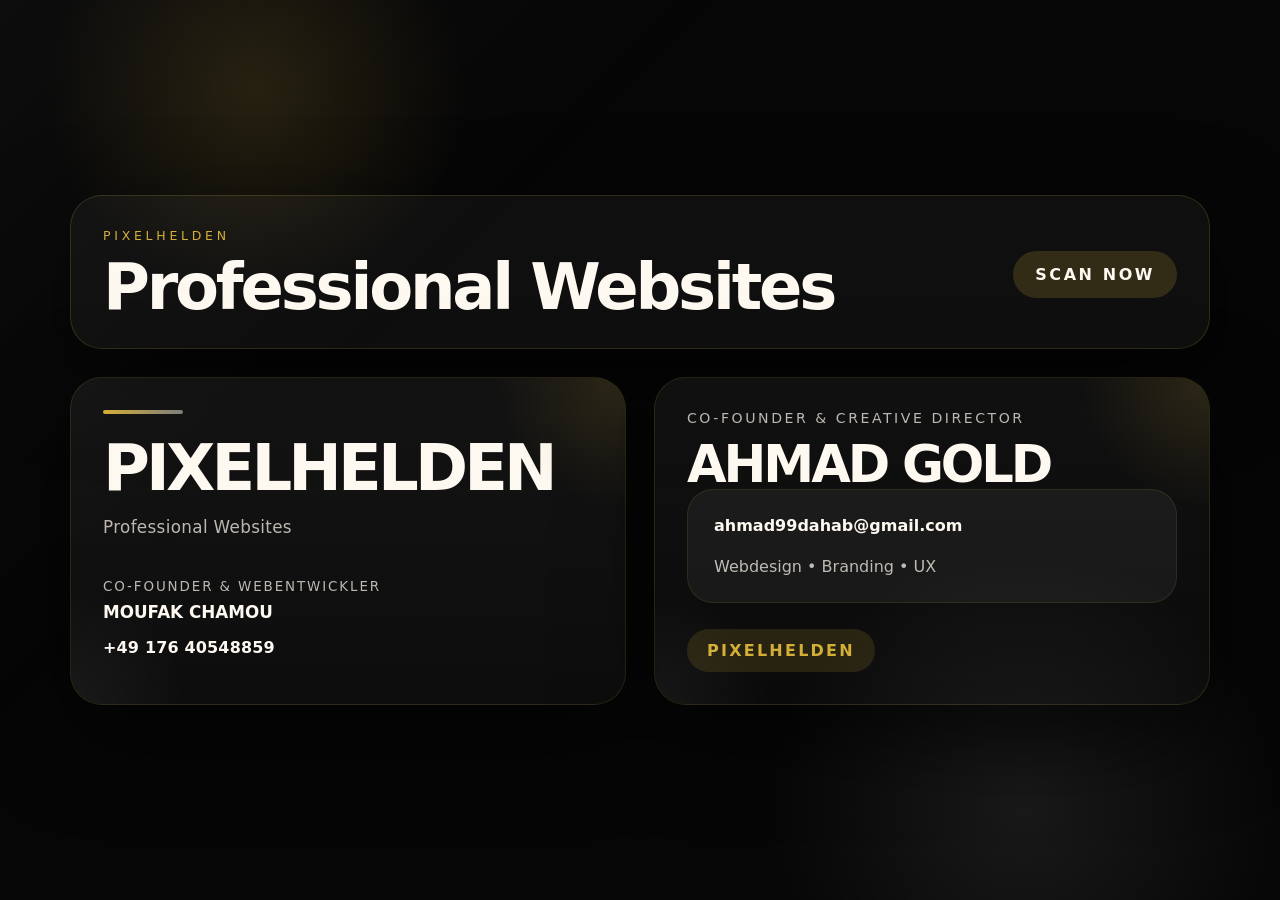
<file: Business-card/In.html>
<!DOCTYPE html>
<html lang="de">
<head>
  <meta charset="UTF-8" />
  <meta name="viewport" content="width=device-width, initial-scale=1.0" />
  <meta name="description" content="PIXELHELDEN Visitenkarte – Professional Websites, Gründer und Kontaktinformationen." />
  <title>PIXELHELDEN Visitenkarte</title>
  <link rel="stylesheet" href="Styles.css" />
</head>
<body>
  <div class="page-shell">
    <main class="business-card-page">
      <section class="brand-banner">
        <div class="brand-banner__headline">
          <span class="brand-label">PIXELHELDEN</span>
          <h1>Professional Websites</h1>
        </div>
        <div class="brand-banner__chip">Scan Now</div>
      </section>

      <section class="cards-grid">
        <article class="card card--highlight">
          <div class="card__topline"></div>
          <h2>PIXELHELDEN</h2>
          <p class="subtitle">Professional Websites</p>
          <div class="detail-row">
            <span>Co-Founder & Webentwickler</span>
            <strong>MOUFAK CHAMOU</strong>
          </div>
          <a class="detail-link" href="tel:+4917640548859">+49 176 40548859</a>
        </article>

        <article class="card card--details">
          <div class="card__section">
            <span class="card__heading">Co-Founder & Creative Director</span>
            <h2>AHMAD GOLD</h2>
          </div>
          <div class="card__section card__section--contact">
            <a href="mailto:ahmad99dahab@gmail.com">ahmad99dahab@gmail.com</a>
            <div class="contact-note">Webdesign • Branding • UX</div>
          </div>
          <div class="card__tag">PIXELHELDEN</div>
        </article>
      </section>
    </main>
  </div>
</body>
</html>
</file>
<file: style.css>
/* ============================================================
   style.css — PIXELHELDEN  |  Luxury Gold × Black Edition
   ============================================================
   TABLE OF CONTENTS
   1.  Custom Properties (Design Tokens)
   2.  Reset & Base
   3.  Typography Helpers
   4.  Buttons
   5.  Header
   6.  Logo
   7.  Hero Section
   8.  Browser Mockup
   9.  Services Section (Glass Cards)
   10. Process Section
   11. Founders Section (Glass Cards)
   12. Pricing Banner
   13. Footer
   14. Scroll Fade-In & 3D Tilt Utilities
   15. Keyframe Animations
   16. RTL Support (Arabic)
   17. Reduced Motion
   18. Responsive — Tablet (≤ 900px)
   19. Responsive — Mobile (≤ 600px)
   ============================================================ */


/* ============================================================
   1. CUSTOM PROPERTIES (DESIGN TOKENS)
   ============================================================ */
:root {
  /* Core palette */
  --black:          #0A0A0A;
  --black-2:        #0F0F0F;
  --black-3:        #141414;
  --black-4:        #050505;

  /* Gold family */
  --gold:           #D4AF37;
  --gold-light:     #F0D060;
  --gold-dark:      #B8922A;
  --gold-dim:       #9A7820;

  /* Gold transparency levels */
  --gold-08:        rgba(212, 175, 55, 0.08);
  --gold-12:        rgba(212, 175, 55, 0.12);
  --gold-15:        rgba(212, 175, 55, 0.15);
  --gold-20:        rgba(212, 175, 55, 0.20);
  --gold-30:        rgba(212, 175, 55, 0.30);
  --gold-glow:      rgba(212, 175, 55, 0.25);
  --gold-glow-lg:   rgba(212, 175, 55, 0.12);

  /* Text */
  --text:           #F0F0F0;
  --text-muted:     rgba(255, 255, 255, 0.50);
  --white:          #FFFFFF;

  /* Glassmorphism tokens */
  --glass-bg:       rgba(255, 255, 255, 0.035);
  --glass-bg-hover: rgba(255, 255, 255, 0.055);
  --glass-border:   rgba(212, 175, 55, 0.14);
  --glass-border-h: rgba(212, 175, 55, 0.38);
  --glass-shadow:   0 8px 32px rgba(0, 0, 0, 0.45), inset 0 1px 0 rgba(212, 175, 55, 0.10);
  --glass-shadow-h: 0 20px 64px rgba(0, 0, 0, 0.60), 0 0 48px rgba(212, 175, 55, 0.10), inset 0 1px 0 rgba(212, 175, 55, 0.18);

  /* Shape */
  --radius-sm:      8px;
  --radius-md:      16px;
  --radius-lg:      24px;
  --radius-xl:      32px;
  --radius-pill:    100px;
  --header-h:       72px;

  /* Typography */
  --font-head:      'Archivo', sans-serif;
  --font-body:      'Inter', sans-serif;
  --font-ar:        'Tajawal', sans-serif;

  /* Transitions */
  --ease:           cubic-bezier(0.4, 0, 0.2, 1);
  --ease-spring:    cubic-bezier(0.23, 1, 0.32, 1);
  --t-fast:         0.18s;
  --t-base:         0.30s;
  --t-slow:         0.60s;

  /* Theme-sensitive surface vars (dark mode values = current defaults) */
  --header-bg:            rgba(10, 10, 10, 0.80);
  --header-bg-scrolled:   rgba(8, 8, 8, 0.92);
  --footer-tagline-color: rgba(255, 255, 255, 0.35);
  --footer-copy-color:    rgba(255, 255, 255, 0.18);
  --footer-link-color:    rgba(255, 255, 255, 0.48);
  --footer-legal-color:   rgba(255, 255, 255, 0.30);
  --btn-secondary-text:   rgba(255, 255, 255, 0.85);
  --calc-btn-text:        rgba(255, 255, 255, 0.65);
}


/* ============================================================
   LIGHT THEME OVERRIDES  [data-theme="light"]
   ============================================================ */
[data-theme="light"] {
  /* Core palette — warm cream */
  --black:   #F5F0E8;
  --black-2: #EDE7DC;
  --black-3: #E5DDD0;
  --black-4: #FAF7F2;

  /* Gold — darker amber for readability on light bg */
  --gold:       #9E7400;
  --gold-light: #B58A00;
  --gold-dark:  #7A5C00;
  --gold-dim:   #6B5000;
  --gold-08:    rgba(158, 116, 0, 0.08);
  --gold-12:    rgba(158, 116, 0, 0.12);
  --gold-15:    rgba(158, 116, 0, 0.15);
  --gold-20:    rgba(158, 116, 0, 0.20);
  --gold-30:    rgba(158, 116, 0, 0.30);
  --gold-glow:  rgba(158, 116, 0, 0.18);
  --gold-glow-lg: rgba(158, 116, 0, 0.08);

  /* Text — dark warm brown */
  --text:       #1C1409;
  --text-muted: rgba(28, 20, 9, 0.55);

  /* Glass — light translucent */
  --glass-bg:       rgba(255, 255, 255, 0.60);
  --glass-bg-hover: rgba(255, 255, 255, 0.78);
  --glass-border:   rgba(158, 116, 0, 0.20);
  --glass-border-h: rgba(158, 116, 0, 0.40);
  --glass-shadow:   0 8px 32px rgba(0, 0, 0, 0.07), inset 0 1px 0 rgba(158, 116, 0, 0.12);
  --glass-shadow-h: 0 20px 64px rgba(0, 0, 0, 0.12), 0 0 48px rgba(158, 116, 0, 0.07), inset 0 1px 0 rgba(158, 116, 0, 0.18);

  /* Theme-sensitive surface vars */
  --header-bg:            rgba(245, 240, 232, 0.88);
  --header-bg-scrolled:   rgba(245, 240, 232, 0.97);
  --footer-tagline-color: rgba(28, 20, 9, 0.55);
  --footer-copy-color:    rgba(28, 20, 9, 0.38);
  --footer-link-color:    rgba(28, 20, 9, 0.55);
  --footer-legal-color:   rgba(28, 20, 9, 0.42);
  --btn-secondary-text:   rgba(28, 20, 9, 0.85);
  --calc-btn-text:        rgba(28, 20, 9, 0.65);
}


/* ============================================================
   2. RESET & BASE
   ============================================================ */
*, *::before, *::after {
  box-sizing: border-box;
  margin: 0;
  padding: 0;
}

html {
  scroll-behavior: smooth;
  font-size: 16px;
  overflow-x: hidden;
  max-width: 100%;
}

body {
  font-family: var(--font-body);
  background-color: var(--black);
  color: var(--text);
  line-height: 1.65;
  -webkit-font-smoothing: antialiased;
  -moz-osx-font-smoothing: grayscale;
  overflow-x: hidden;
  max-width: 100%;
}

body.lang-ar {
  font-family: var(--font-ar);
}

img   { max-width: 100%; display: block; }
a     { text-decoration: none; color: inherit; }
ul    { list-style: none; }
button { font-family: inherit; cursor: pointer; border: none; background: none; }

.container {
  width: 100%;
  max-width: 1140px;
  margin: 0 auto;
  padding: 0 28px;
}


/* ============================================================
   3. TYPOGRAPHY HELPERS
   ============================================================ */
.section-title {
  font-family: var(--font-head);
  font-size: clamp(1.85rem, 4vw, 2.6rem);
  font-weight: 900;
  color: var(--text);
  text-align: center;
  letter-spacing: -0.02em;
  margin-bottom: 12px;
}

/* Animated gold underline accent below every section title */
.section-title::after {
  content: '';
  display: block;
  width: 44px;
  height: 3px;
  background: linear-gradient(90deg, var(--gold-light), var(--gold-dark));
  margin: 14px auto 0;
  border-radius: 2px;
}

.section-sub {
  font-size: 1.05rem;
  color: var(--text-muted);
  text-align: center;
  margin-bottom: 64px;
  max-width: 560px;
  margin-left: auto;
  margin-right: auto;
}


/* ============================================================
   4. BUTTONS
   ============================================================ */
.btn {
  display: inline-flex;
  align-items: center;
  justify-content: center;
  gap: 8px;
  padding: 15px 34px;
  border-radius: var(--radius-pill);
  font-family: var(--font-head);
  font-weight: 700;
  font-size: 1rem;
  letter-spacing: 0.02em;
  cursor: pointer;
  white-space: nowrap;
  transition:
    transform var(--t-base) var(--ease),
    box-shadow var(--t-base) var(--ease),
    background-color var(--t-base) var(--ease),
    opacity var(--t-base) var(--ease);
}

.btn:focus-visible {
  outline: 3px solid var(--gold);
  outline-offset: 3px;
}

/* Gold filled — primary CTA */
.btn--primary {
  background: linear-gradient(135deg, var(--gold-light) 0%, var(--gold) 50%, var(--gold-dark) 100%);
  background-size: 200% 200%;
  background-position: 0% 0%;
  color: var(--black);
  font-weight: 900;
  box-shadow: 0 4px 24px var(--gold-glow);
  transition:
    transform var(--t-base) var(--ease),
    box-shadow var(--t-base) var(--ease),
    background-position 0.5s var(--ease);
}
.btn--primary:hover {
  transform: translateY(-3px);
  background-position: 100% 100%;
  box-shadow: 0 8px 40px rgba(212, 175, 55, 0.50);
}

/* Ghost outlined — secondary CTA (on dark bg) */
.btn--secondary {
  background-color: transparent;
  color: var(--btn-secondary-text);
  border: 1.5px solid rgba(212, 175, 55, 0.40);
}
.btn--secondary:hover {
  background-color: var(--gold-08);
  border-color: var(--gold);
  color: var(--gold);
  transform: translateY(-3px);
}

/* Gold filled — pricing CTA */
.btn--accent {
  background: linear-gradient(135deg, var(--gold-light), var(--gold-dark));
  color: var(--black);
  font-weight: 900;
  box-shadow: 0 4px 28px var(--gold-glow);
}
.btn--accent:hover {
  transform: translateY(-3px);
  box-shadow: 0 10px 48px rgba(212, 175, 55, 0.55);
}


/* ============================================================
   5. HEADER
   ============================================================ */
.header {
  position: sticky;
  top: 0;
  z-index: 200;
  height: var(--header-h);
  background-color: var(--header-bg);
  backdrop-filter: blur(24px);
  -webkit-backdrop-filter: blur(24px);
  border-bottom: 1px solid var(--gold-08);
  transition:
    box-shadow var(--t-base) var(--ease),
    background-color var(--t-base) var(--ease);
}

.header.scrolled {
  background-color: var(--header-bg-scrolled);
  box-shadow:
    0 4px 24px rgba(0, 0, 0, 0.6),
    0 1px 0 rgba(212, 175, 55, 0.10);
}

.header__inner {
  display: flex;
  align-items: center;
  justify-content: space-between;
  height: 100%;
}

/* Language Switcher */
.lang-switcher {
  display: flex;
  align-items: center;
  gap: 2px;
}

.lang-divider {
  color: rgba(212, 175, 55, 0.18);
  font-size: 0.9rem;
  padding: 0 2px;
  user-select: none;
}

.lang-btn {
  padding: 6px 12px;
  border-radius: var(--radius-sm);
  font-family: var(--font-head);
  font-size: 0.82rem;
  font-weight: 700;
  letter-spacing: 0.04em;
  color: var(--text-muted);
  transition:
    color var(--t-fast) var(--ease),
    background-color var(--t-fast) var(--ease);
}

.lang-btn:hover {
  color: var(--gold);
  background-color: var(--gold-08);
}

.lang-btn.active {
  color: var(--black);
  background-color: var(--gold);
}

.lang-btn:focus-visible {
  outline: 3px solid var(--gold);
  outline-offset: 2px;
}


/* ============================================================
   6. LOGO
   ============================================================ */
.logo {
  font-family: var(--font-head);
  font-size: 1.5rem;
  font-weight: 900;
  letter-spacing: -0.03em;
  line-height: 1;
  display: inline-flex;
  align-items: center;
  gap: 10px;
  direction: ltr;
}

/* Glowing hexagon SVG mark */
.logo__mark svg {
  display: block;
  filter: drop-shadow(0 0 6px rgba(212, 175, 55, 0.45));
  transition: filter var(--t-base) var(--ease), transform var(--t-base) var(--ease);
}

.logo:hover .logo__mark svg {
  filter: drop-shadow(0 0 12px rgba(212, 175, 55, 0.80));
  transform: rotate(6deg) scale(1.05);
}

.logo__pixel  { color: var(--text); }
.logo__helden { color: var(--gold); }

.footer__logo {
  font-size: 1.7rem;
}


/* ============================================================
   7. HERO SECTION
   ============================================================ */
.hero {
  min-height: calc(100vh - var(--header-h));
  display: flex;
  align-items: center;
  background-color: var(--black);
  overflow: hidden;
  position: relative;
  padding: 80px 0 100px;
}

/* Subtle gold dot-grid texture */
.hero::before {
  content: '';
  position: absolute;
  inset: 0;
  background-image: radial-gradient(circle, rgba(212, 175, 55, 0.04) 1px, transparent 1px);
  background-size: 40px 40px;
  pointer-events: none;
}

/* Large gold radial glow — upper right */
.hero::after {
  content: '';
  position: absolute;
  width: 800px;
  height: 800px;
  background: radial-gradient(circle, rgba(212, 175, 55, 0.08) 0%, transparent 60%);
  top: -300px;
  right: -200px;
  pointer-events: none;
}

.hero__inner {
  display: grid;
  grid-template-columns: 1fr 1fr;
  gap: 72px;
  align-items: center;
  position: relative;
  z-index: 1;
}

.hero__content {
  animation: heroContentIn 0.9s var(--ease) both;
}

.hero__headline {
  font-family: var(--font-head);
  font-size: clamp(2.1rem, 4.5vw, 3.4rem);
  font-weight: 900;
  color: var(--text);
  line-height: 1.13;
  letter-spacing: -0.025em;
  margin-bottom: 24px;
}

.hero__headline em {
  color: var(--gold);
  font-style: normal;
}

.hero__sub {
  font-size: clamp(1rem, 1.8vw, 1.15rem);
  color: var(--text-muted);
  line-height: 1.75;
  margin-bottom: 44px;
  max-width: 470px;
}

.hero__ctas {
  display: flex;
  gap: 14px;
  flex-wrap: wrap;
}

/* Visual side */
.hero__visual {
  position: relative;
  animation: heroVisualIn 1s 0.25s var(--ease) both;
}

/* Floating trust badges — gold glass */
.hero__badge {
  position: absolute;
  display: flex;
  align-items: center;
  gap: 7px;
  will-change: transform;
  backface-visibility: hidden;
  background: rgba(212, 175, 55, 0.08);
  backdrop-filter: blur(16px);
  -webkit-backdrop-filter: blur(16px);
  border: 1px solid rgba(212, 175, 55, 0.25);
  border-radius: var(--radius-pill);
  padding: 8px 16px;
  font-family: var(--font-head);
  font-size: 0.78rem;
  font-weight: 700;
  color: var(--gold);
  white-space: nowrap;
  pointer-events: none;
  animation: badgeFloat 3s ease-in-out infinite;
}

.hero__badge svg {
  flex-shrink: 0;
}

.hero__badge--speed {
  top: -16px;
  right: 10%;
  animation-delay: 0s;
}
.hero__badge--mobile {
  bottom: 20px;
  left: -12px;
  animation-delay: 1.5s;
}


/* ============================================================
   8. BROWSER MOCKUP  (gold-black theme)
   ============================================================ */
.browser {
  background: #111111;
  border-radius: var(--radius-lg);
  overflow: hidden;
  border: 1px solid rgba(212, 175, 55, 0.18);
  will-change: transform;
  backface-visibility: hidden;
  box-shadow:
    0 0 0 1px rgba(0, 0, 0, 0.8),
    0 24px 64px rgba(0, 0, 0, 0.70),
    0 0 60px rgba(212, 175, 55, 0.10);
  transform: perspective(1000px) rotateY(-9deg) rotateX(4deg);
  transition: transform var(--t-slow) var(--ease);
}

.browser:hover {
  transform: perspective(1000px) rotateY(-3deg) rotateX(2deg);
}

.browser__bar {
  background: #181818;
  padding: 11px 16px;
  display: flex;
  align-items: center;
  gap: 8px;
  border-bottom: 1px solid rgba(212, 175, 55, 0.07);
}

.browser__dot {
  width: 10px;
  height: 10px;
  border-radius: 50%;
  flex-shrink: 0;
}
.browser__dot:nth-child(1) { background: #FF5F57; }
.browser__dot:nth-child(2) { background: #FEBC2E; }
.browser__dot:nth-child(3) { background: #28C840; }

.browser__url {
  flex: 1;
  background: rgba(212, 175, 55, 0.06);
  border: 1px solid rgba(212, 175, 55, 0.10);
  border-radius: var(--radius-pill);
  padding: 4px 12px;
  display: flex;
  align-items: center;
  gap: 6px;
}

.browser__url-icon {
  color: rgba(212, 175, 55, 0.4);
  display: flex;
  align-items: center;
}

.browser__url-text {
  font-size: 0.72rem;
  color: rgba(212, 175, 55, 0.40);
  font-family: 'Inter', monospace;
}

.browser__screen {
  padding: 16px;
  min-height: 290px;
  position: relative;
  overflow: hidden;
}

.browser__nav-mock {
  display: flex;
  align-items: center;
  justify-content: space-between;
  margin-bottom: 14px;
  gap: 12px;
}

.browser__mock-logo {
  width: 64px;
  height: 12px;
  background: linear-gradient(90deg, var(--gold), var(--gold-dim));
  border-radius: 4px;
  opacity: 0.6;
}

.browser__mock-links {
  display: flex;
  align-items: center;
  gap: 8px;
}

.browser__mock-link {
  width: 28px;
  height: 8px;
  background: rgba(255, 255, 255, 0.07);
  border-radius: 4px;
}

.browser__mock-link--btn {
  width: 44px;
  height: 20px;
  background: rgba(212, 175, 55, 0.45);
  border-radius: var(--radius-pill);
  animation: shimmer 2s 1s infinite;
}

.browser__hero-mock {
  background: linear-gradient(135deg, rgba(212, 175, 55, 0.06) 0%, rgba(0, 0, 0, 0.30) 100%);
  border: 1px solid rgba(212, 175, 55, 0.08);
  border-radius: var(--radius-md);
  padding: 18px 16px;
  margin-bottom: 12px;
}

.browser__line {
  border-radius: 4px;
  margin-bottom: 8px;
}

.browser__line--title {
  height: 14px;
  width: 78%;
  background: rgba(255, 255, 255, 0.18);
  animation: shimmer 2.4s 0s infinite;
}
.browser__line--title.browser__line--short {
  width: 55%;
  animation-delay: 0.3s;
}
.browser__line--sub {
  height: 9px;
  width: 62%;
  background: rgba(255, 255, 255, 0.09);
  animation: shimmer 2.4s 0.6s infinite;
}
.browser__line--sub.browser__line--shorter {
  width: 44%;
  animation-delay: 0.9s;
}
.browser__line--btn {
  height: 22px;
  width: 28%;
  background: rgba(212, 175, 55, 0.60);
  border-radius: var(--radius-pill);
  margin-top: 12px;
  margin-bottom: 0;
  animation: shimmer 2.4s 1.2s infinite;
}

.browser__cards-mock {
  display: grid;
  grid-template-columns: repeat(3, 1fr);
  gap: 8px;
}

.browser__card-mock {
  background: rgba(212, 175, 55, 0.04);
  border: 1px solid rgba(212, 175, 55, 0.08);
  border-radius: var(--radius-sm);
  padding: 10px 8px;
  animation: shimmer 2.4s 1.4s infinite;
}

.browser__card-icon {
  width: 22px;
  height: 22px;
  background: linear-gradient(135deg, rgba(212, 175, 55, 0.5), rgba(212, 175, 55, 0.2));
  border-radius: 6px;
  margin-bottom: 8px;
}

.browser__card-line {
  height: 7px;
  background: rgba(255, 255, 255, 0.07);
  border-radius: 4px;
  margin-bottom: 5px;
  width: 90%;
}
.browser__card-line--short { width: 65%; }

/* Animated cursor — gold */
.browser__cursor {
  position: absolute;
  top: 40%;
  left: 15%;
  width: 12px;
  height: 12px;
  background: var(--gold);
  border-radius: 50%;
  box-shadow: 0 0 14px var(--gold), 0 0 28px rgba(212, 175, 55, 0.4);
  will-change: transform;
  backface-visibility: hidden;
  animation: cursorTrail 5s ease-in-out infinite;
  pointer-events: none;
}


/* ============================================================
   9. SERVICES SECTION  (frosted glass cards)
   ============================================================ */
.services {
  padding: 120px 0;
  background-color: var(--black);
  position: relative;
  overflow: hidden;
}

/* Background visual content so blur has something to show through */
.services::before {
  content: '';
  position: absolute;
  inset: 0;
  background-image: radial-gradient(circle, rgba(212, 175, 55, 0.04) 1px, transparent 1px);
  background-size: 38px 38px;
  pointer-events: none;
}

.services::after {
  content: '';
  position: absolute;
  width: 500px;
  height: 500px;
  background: radial-gradient(circle, rgba(212, 175, 55, 0.07) 0%, transparent 60%);
  bottom: -100px;
  right: -100px;
  pointer-events: none;
}

.services__grid {
  display: grid;
  grid-template-columns: repeat(3, 1fr);
  gap: 24px;
  position: relative;
  z-index: 1;
}

/* Glass card base */
.service-card {
  background: var(--glass-bg);
  backdrop-filter: blur(24px);
  -webkit-backdrop-filter: blur(24px);
  border-radius: var(--radius-lg);
  padding: 40px 32px;
  border: 1px solid var(--glass-border);
  box-shadow: var(--glass-shadow), 0 0 26px rgba(212, 175, 55, 0.09), 0 0 52px rgba(212, 175, 55, 0.04);
  position: relative;
  overflow: hidden;
  display: grid;
  grid-template-columns: auto 1fr;
  grid-template-rows: auto auto;
  column-gap: 20px;
  /* 3D tilt — no CSS transform on hover, JS handles it */
  will-change: transform;
  transform-style: preserve-3d;
  transition:
    border-color var(--t-base) var(--ease),
    box-shadow var(--t-base) var(--ease),
    background-color var(--t-base) var(--ease);
}

/* Internal gold glow that brightens on hover */
.service-card::before {
  content: '';
  position: absolute;
  inset: 0;
  background: radial-gradient(ellipse at 30% 0%, rgba(212, 175, 55, 0.08) 0%, transparent 60%);
  opacity: 0;
  transition: opacity var(--t-base) var(--ease);
  pointer-events: none;
}

.service-card:hover {
  background: var(--glass-bg-hover);
  border-color: var(--glass-border-h);
  box-shadow: var(--glass-shadow-h), inset 0 3px 0 rgba(212, 175, 55, 0.30);
}

.service-card:hover::before { opacity: 1; }

/* Stagger fade-in delays */
.services__grid .service-card:nth-child(2) { transition-delay: 0.10s; }
.services__grid .service-card:nth-child(3) { transition-delay: 0.20s; }

.service-card__icon {
  width: 68px;
  height: 68px;
  background: rgba(212, 175, 55, 0.09);
  border: 1px solid rgba(212, 175, 55, 0.16);
  border-radius: var(--radius-md);
  display: flex;
  align-items: center;
  justify-content: center;
  color: var(--gold);
  position: relative;
  z-index: 1;
  grid-column: 1;
  grid-row: 1;
  align-self: center;
  transition:
    background var(--t-base) var(--ease),
    color var(--t-base) var(--ease),
    border-color var(--t-base) var(--ease),
    box-shadow var(--t-base) var(--ease);
}

.service-card:hover .service-card__icon {
  background: linear-gradient(135deg, var(--gold), var(--gold-dark));
  color: var(--black);
  border-color: transparent;
  box-shadow: 0 8px 24px rgba(212, 175, 55, 0.30);
}

.service-card__title {
  font-family: var(--font-head);
  font-size: 1.15rem;
  font-weight: 700;
  color: var(--text);
  position: relative;
  z-index: 1;
  grid-column: 2;
  grid-row: 1;
  align-self: center;
}

.service-card__text {
  font-size: 0.93rem;
  color: var(--text-muted);
  line-height: 1.78;
  position: relative;
  z-index: 1;
  grid-column: 1 / -1;
  grid-row: 2;
  margin-top: 20px;
}


/* ============================================================
   10. PROCESS SECTION
   ============================================================ */
.process {
  padding: 120px 0;
  background-color: var(--black-2);
  position: relative;
  border-top: 1px solid rgba(212, 175, 55, 0.06);
  border-bottom: 1px solid rgba(212, 175, 55, 0.06);
}

.process::before {
  content: '';
  position: absolute;
  width: 600px;
  height: 600px;
  background: radial-gradient(circle, rgba(212, 175, 55, 0.05) 0%, transparent 65%);
  top: 50%;
  left: 50%;
  transform: translate(-50%, -50%);
  pointer-events: none;
}

.process__steps {
  display: flex;
  align-items: flex-start;
  justify-content: center;
  position: relative;
  z-index: 1;
}

.step {
  flex: 1;
  text-align: center;
  padding: 0 28px;
  max-width: 280px;
}

.step__number {
  font-family: var(--font-head);
  font-size: 3.8rem;
  font-weight: 900;
  color: rgba(212, 175, 55, 0.06);
  line-height: 1;
  margin-bottom: 10px;
  transition: color var(--t-slow) var(--ease);
}

.step:hover .step__number {
  color: rgba(212, 175, 55, 0.18);
}

.step__icon {
  width: 66px;
  height: 66px;
  background: linear-gradient(135deg, var(--gold), var(--gold-dark));
  border-radius: var(--radius-md);
  display: flex;
  align-items: center;
  justify-content: center;
  margin: 0 auto 22px;
  color: var(--black);
  box-shadow: 0 8px 28px rgba(212, 175, 55, 0.25);
  transition:
    transform var(--t-base) var(--ease),
    box-shadow var(--t-base) var(--ease);
}

.step:hover .step__icon {
  transform: translateY(-5px) scale(1.05);
  box-shadow: 0 14px 40px rgba(212, 175, 55, 0.40);
}

.step__title {
  font-family: var(--font-head);
  font-size: 1.05rem;
  font-weight: 700;
  color: var(--text);
  margin-bottom: 12px;
}

.step__text {
  font-size: 0.92rem;
  color: var(--text-muted);
  line-height: 1.78;
}

/* Connector arrow */
.step__connector {
  flex: 0 0 auto;
  width: 64px;
  height: 2px;
  background: linear-gradient(90deg, var(--gold), var(--gold-dark));
  margin-top: 74px;
  opacity: 0.22;
  position: relative;
}

.step__connector::after {
  content: '';
  position: absolute;
  right: -1px;
  top: -5px;
  width: 12px;
  height: 12px;
  border-top: 2px solid var(--gold);
  border-right: 2px solid var(--gold);
  transform: rotate(45deg);
}

/* Stagger fade-in for steps */
.process__steps .step:nth-child(3) { transition-delay: 0.18s; }
.process__steps .step:nth-child(5) { transition-delay: 0.36s; }


/* ============================================================
   11. FOUNDERS SECTION
   ============================================================ */
.founders {
  padding: 120px 0;
  background-color: var(--black);
  position: relative;
  overflow: hidden;
}

/* Gold glow background blobs for glass to blur */
.founders::before {
  content: '';
  position: absolute;
  width: 500px;
  height: 500px;
  background: radial-gradient(circle, rgba(212, 175, 55, 0.07) 0%, transparent 60%);
  top: 0;
  left: -100px;
  pointer-events: none;
}

.founders::after {
  content: '';
  position: absolute;
  inset: 0;
  background-image: radial-gradient(circle, rgba(212, 175, 55, 0.035) 1px, transparent 1px);
  background-size: 38px 38px;
  pointer-events: none;
}

.founders__grid {
  display: grid;
  grid-template-columns: 1fr 1fr;
  gap: 28px;
  max-width: 840px;
  margin: 0 auto;
  position: relative;
  z-index: 1;
}

/* Founder glass card */
.founder-card {
  background: var(--glass-bg);
  backdrop-filter: blur(28px);
  -webkit-backdrop-filter: blur(28px);
  border-radius: var(--radius-xl);
  border: 1px solid var(--glass-border);
  box-shadow: var(--glass-shadow);
  padding: 40px 36px;
  display: flex;
  flex-direction: column;
  align-items: center;
  text-align: center;
  position: relative;
  overflow: hidden;
  /* 3D tilt — controlled by JS */
  will-change: transform;
  transform-style: preserve-3d;
  transition:
    border-color var(--t-base) var(--ease),
    box-shadow var(--t-base) var(--ease),
    background-color var(--t-base) var(--ease);
}

/* Internal glow on hover */
.founder-card::before {
  content: '';
  position: absolute;
  inset: 0;
  background: radial-gradient(ellipse at 50% 0%, rgba(212, 175, 55, 0.10) 0%, transparent 65%);
  opacity: 0;
  transition: opacity var(--t-base) var(--ease);
  pointer-events: none;
}

.founder-card:hover {
  background: var(--glass-bg-hover);
  border-color: var(--glass-border-h);
  box-shadow: var(--glass-shadow-h), inset 0 3px 0 rgba(212, 175, 55, 0.28);
}

.founder-card:hover::before { opacity: 1; }

/* Shimmer shine overlay that slides on hover */
.founder-card__shine {
  position: absolute;
  top: -100%;
  left: -60%;
  width: 60%;
  height: 300%;
  background: linear-gradient(
    105deg,
    transparent 40%,
    rgba(212, 175, 55, 0.08) 50%,
    transparent 60%
  );
  transform: skewX(-10deg);
  transition: top var(--t-slow) var(--ease-spring), left var(--t-slow) var(--ease-spring);
  pointer-events: none;
}

.founder-card:hover .founder-card__shine {
  top: -20%;
  left: 120%;
}

/* Stagger second card */
.founders__grid .founder-card:nth-child(2) { transition-delay: 0.14s; }

/* Hexagon avatar */
.founder-card__avatar {
  margin-bottom: 24px;
  position: relative;
  z-index: 1;
}

.founder-card__hex {
  width: 88px;
  height: 88px;
  background: linear-gradient(135deg, var(--gold-light), var(--gold), var(--gold-dark));
  clip-path: polygon(50% 0%, 93% 25%, 93% 75%, 50% 100%, 7% 75%, 7% 25%);
  display: flex;
  align-items: center;
  justify-content: center;
  font-family: var(--font-head);
  font-weight: 900;
  font-size: 1.5rem;
  color: var(--black);
  letter-spacing: -0.02em;
  filter: drop-shadow(0 4px 16px rgba(212, 175, 55, 0.40));
  transition: filter var(--t-base) var(--ease), transform var(--t-base) var(--ease);
}

/* Second founder: slightly darker gold variant */
.founder-card__hex--alt {
  background: linear-gradient(135deg, var(--gold), var(--gold-dark), var(--gold-dim));
}

.founder-card:hover .founder-card__hex {
  filter: drop-shadow(0 6px 24px rgba(212, 175, 55, 0.65));
  transform: scale(1.06) translateY(-2px);
}

.founder-card__body {
  position: relative;
  z-index: 1;
  width: 100%;
}

.founder-card__name {
  font-family: var(--font-head);
  font-size: 1.35rem;
  font-weight: 900;
  color: var(--text);
  letter-spacing: -0.02em;
  margin-bottom: 6px;
}

.founder-card__role {
  font-family: var(--font-head);
  font-size: 0.85rem;
  font-weight: 700;
  color: var(--gold);
  letter-spacing: 0.05em;
  text-transform: uppercase;
  margin-bottom: 16px;
}

.founder-card__desc {
  font-size: 0.93rem;
  color: var(--text-muted);
  line-height: 1.75;
  margin-bottom: 24px;
}

/* Skill tags */
.founder-card__tags {
  display: flex;
  flex-wrap: wrap;
  gap: 8px;
  justify-content: center;
}

.tag {
  background: rgba(212, 175, 55, 0.08);
  border: 1px solid rgba(212, 175, 55, 0.20);
  border-radius: var(--radius-pill);
  padding: 4px 14px;
  font-family: var(--font-head);
  font-size: 0.76rem;
  font-weight: 700;
  color: var(--gold);
  letter-spacing: 0.03em;
}


/* ============================================================
   12. PRICING BANNER
   ============================================================ */
.pricing {
  padding: 100px 0;
  background-color: var(--black);
  position: relative;
  overflow: hidden;
}

/* Dot grid */
.pricing::before {
  content: '';
  position: absolute;
  inset: 0;
  background-image: radial-gradient(circle, rgba(212, 175, 55, 0.04) 1px, transparent 1px);
  background-size: 38px 38px;
  pointer-events: none;
}

/* Large centered gold glow halo */
.pricing::after {
  content: '';
  position: absolute;
  width: 900px;
  height: 900px;
  background: radial-gradient(circle, rgba(212, 175, 55, 0.12) 0%, transparent 55%);
  top: 50%;
  left: 50%;
  transform: translate(-50%, -50%);
  pointer-events: none;
}

.pricing__inner {
  text-align: center;
  position: relative;
  z-index: 1;
  max-width: 700px;
  margin: 0 auto;
}

.pricing__badge {
  display: inline-flex;
  align-items: center;
  gap: 8px;
  background: rgba(212, 175, 55, 0.10);
  border: 1px solid rgba(212, 175, 55, 0.28);
  border-radius: var(--radius-pill);
  padding: 6px 20px;
  font-family: var(--font-head);
  font-size: 0.80rem;
  font-weight: 700;
  color: var(--gold);
  letter-spacing: 0.07em;
  text-transform: uppercase;
  margin-bottom: 28px;
}

.pricing__headline {
  font-family: var(--font-head);
  font-size: clamp(2.2rem, 5vw, 3.2rem);
  font-weight: 900;
  color: var(--text);
  letter-spacing: -0.025em;
  line-height: 1.15;
  margin-bottom: 20px;
}

/* Gold accent on the headline */
.pricing__headline em {
  color: var(--gold);
  font-style: normal;
}

.pricing__text {
  font-size: 1.05rem;
  color: var(--text-muted);
  line-height: 1.82;
  margin-bottom: 44px;
}


/* ============================================================
   13. FOOTER
   ============================================================ */
.footer {
  background-color: var(--black-4);
  padding: 72px 0 40px;
  border-top: 1px solid rgba(212, 175, 55, 0.08);
}

.footer__inner {
  display: flex;
  flex-direction: column;
  align-items: center;
  text-align: center;
  gap: 36px;
  padding-bottom: 48px;
  border-bottom: 1px solid rgba(212, 175, 55, 0.07);
  margin-bottom: 32px;
}

.footer__brand {
  display: flex;
  flex-direction: column;
  align-items: center;
  gap: 14px;
}

.footer__tagline {
  font-size: 0.93rem;
  color: var(--footer-tagline-color);
  line-height: 1.65;
  max-width: 280px;
  text-align: center;
}

.footer__contact {
  display: flex;
  flex-direction: column;
  gap: 16px;
  align-items: center;
}

.footer__link {
  display: flex;
  align-items: center;
  gap: 10px;
  color: var(--footer-link-color);
  font-size: 0.92rem;
  transition: color var(--t-fast) var(--ease);
}

.footer__link:hover {
  color: var(--gold);
}

.footer__link:focus-visible {
  outline: 3px solid var(--gold);
  border-radius: 4px;
}

.footer__link svg {
  flex-shrink: 0;
  opacity: 0.6;
  transition: opacity var(--t-fast) var(--ease);
}

.footer__link:hover svg {
  opacity: 1;
}

.footer__whatsapp:hover {
  color: #25D366;
}

.footer__copy {
  text-align: center;
  font-size: 0.78rem;
  color: var(--footer-copy-color);
  letter-spacing: 0.02em;
}


/* ============================================================
   14. SCROLL FADE-IN  &  3D TILT UTILITIES
   ============================================================ */

/* Scroll fade-in */
.fade-in {
  opacity: 0;
  transform: translateY(36px);
  transition:
    opacity 0.75s var(--ease),
    transform 0.75s var(--ease);
}

.fade-in.visible {
  opacity: 1;
  transform: translateY(0);
}

/* 3D Tilt — JS adds the live transform; this class enables
   a springy return animation when the mouse leaves. */
.tilt-card {
  will-change: transform;
  transform-style: preserve-3d;
}

.tilt-card.tilt-reset {
  transition:
    transform 0.65s var(--ease-spring),
    border-color var(--t-base) var(--ease),
    box-shadow var(--t-base) var(--ease),
    background-color var(--t-base) var(--ease);
}


/* ============================================================
   15. KEYFRAME ANIMATIONS
   ============================================================ */
@keyframes heroContentIn {
  from { opacity: 0; transform: translateY(48px); }
  to   { opacity: 1; transform: translateY(0); }
}

@keyframes heroVisualIn {
  from {
    opacity: 0;
    transform: perspective(1000px) rotateY(-9deg) rotateX(4deg) translateY(48px);
  }
  to {
    opacity: 1;
    transform: perspective(1000px) rotateY(-9deg) rotateX(4deg) translateY(0);
  }
}

@keyframes shimmer {
  0%, 100% { opacity: 1; }
  50%       { opacity: 0.40; }
}

@keyframes cursorTrail {
  0%   { transform: translate(0, 0); }
  20%  { transform: translate(110px, -30px); }
  45%  { transform: translate(150px, 30px); }
  65%  { transform: translate(55px, -55px); }
  85%  { transform: translate(12px, 45px); }
  100% { transform: translate(0, 0); }
}

@keyframes badgeFloat {
  0%, 100% { transform: translateY(0); }
  50%       { transform: translateY(-8px); }
}


/* ============================================================
   16. RTL SUPPORT (Arabic)
   ============================================================ */
[dir="rtl"] .step__connector {
  transform: scaleX(-1);
}

[dir="rtl"] .hero__headline {
  line-height: 1.5;
}

[dir="rtl"] .hero__sub {
  margin-right: 0;
  margin-left: auto;
}

[dir="rtl"] .browser {
  transform: perspective(1000px) rotateY(9deg) rotateX(4deg);
}
[dir="rtl"] .browser:hover {
  transform: perspective(1000px) rotateY(3deg) rotateX(2deg);
}

[dir="rtl"] .hero__badge--speed {
  right: auto;
  left: 10%;
}
[dir="rtl"] .hero__badge--mobile {
  left: auto;
  right: -12px;
}

/* Language switcher always LTR */
[dir="rtl"] .lang-switcher {
  direction: ltr;
}

[dir="rtl"] .footer__contact {
  align-items: center;
}

[dir="rtl"] .section-sub {
  margin-left: auto;
  margin-right: auto;
}

/* Service card RTL accent */
[dir="rtl"] .service-card::before {
  background: radial-gradient(ellipse at 70% 0%, rgba(212, 175, 55, 0.08) 0%, transparent 60%);
}

/* Founder card text alignment */
[dir="rtl"] .founder-card__tags {
  justify-content: center;
}


/* ============================================================
   17. REDUCED MOTION
   ============================================================ */
@media (prefers-reduced-motion: reduce) {
  *,
  *::before,
  *::after {
    animation-duration: 0.01ms !important;
    animation-iteration-count: 1 !important;
    transition-duration: 0.01ms !important;
    scroll-behavior: auto !important;
  }

  .fade-in {
    opacity: 1;
    transform: none;
  }

  .hero__content,
  .hero__visual {
    animation: none;
    opacity: 1;
    transform: none;
  }

  .tilt-card,
  .tilt-card.tilt-reset {
    transition: none;
  }
}


/* ============================================================
   18. RESPONSIVE — TABLET (≤ 900px)
   ============================================================ */
@media (max-width: 900px) {

  .hero__inner {
    grid-template-columns: 1fr;
    gap: 56px;
    text-align: center;
  }

  .hero__sub {
    margin-left: auto;
    margin-right: auto;
  }

  .hero__ctas {
    justify-content: center;
  }

  .browser {
    transform: perspective(1000px) rotateY(-4deg) rotateX(2deg);
    max-width: 520px;
    margin: 0 auto;
  }
  .browser:hover {
    transform: perspective(1000px) rotateY(-1deg) rotateX(1deg);
  }
  [dir="rtl"] .browser {
    transform: perspective(1000px) rotateY(4deg) rotateX(2deg);
  }

  .services__grid {
    grid-template-columns: 1fr;
    max-width: 480px;
    margin-left: auto;
    margin-right: auto;
  }

  .process__steps {
    flex-direction: column;
    align-items: center;
    gap: 0;
  }

  .step {
    max-width: 360px;
    padding: 0 16px;
  }

  .step__connector {
    width: 2px;
    height: 48px;
    margin: 0;
    background: linear-gradient(180deg, var(--gold), var(--gold-dark));
  }

  .step__connector::after {
    right: -5px;
    top: auto;
    bottom: -2px;
    transform: rotate(135deg);
  }

  .founders__grid {
    grid-template-columns: 1fr;
    max-width: 480px;
  }

  .footer__tagline { max-width: 100%; }
}


/* ============================================================
   19. RESPONSIVE — MOBILE (≤ 600px)
   ============================================================ */
@media (max-width: 600px) {
  :root {
    --header-h: 60px;
  }

  .container { padding: 0 18px; }

  .hero {
    padding: 56px 0 72px;
    min-height: auto;
  }

  .services,
  .process,
  .founders { padding: 80px 0; }

  .pricing  { padding: 72px 0; }
  .footer   { padding: 56px 0 32px; }

  .hero__ctas {
    flex-direction: column;
    align-items: center;
  }

  .btn {
    width: 100%;
    max-width: 320px;
  }

  .browser {
    transform: none;
    max-width: 100%;
  }
  .browser:hover         { transform: none; }
  [dir="rtl"] .browser  { transform: none; }

  .hero__badge { display: none; }

  .logo { font-size: 1.25rem; gap: 7px; }
  .logo__mark svg { width: 26px; height: 26px; }

  .section-sub { margin-bottom: 48px; }

  .founders__grid { max-width: 100%; }
  .founder-card { padding: 32px 24px; }
}


/* ============================================================
   20. OFFERS SECTION
   ============================================================ */
.offers {
  padding: 120px 0;
  position: relative;
  overflow: hidden;
}

.offers::before {
  content: '';
  position: absolute;
  inset: 0;
  background:
    radial-gradient(ellipse 60% 50% at 80% 20%, rgba(212, 175, 55, 0.07) 0%, transparent 70%),
    radial-gradient(ellipse 50% 40% at 20% 80%, rgba(212, 175, 55, 0.05) 0%, transparent 70%);
  pointer-events: none;
}

.offers__grid {
  display: grid;
  grid-template-columns: repeat(6, 1fr);
  gap: 24px;
  align-items: start;
}

/* 5-card layout: row 1 = 3 × span-2, row 2 = 2 × span-3 (perfectly centered) */
.offers__grid .offer-card:nth-child(-n+3) { grid-column: span 2; }
.offers__grid .offer-card:nth-child(4),
.offers__grid .offer-card:nth-child(5)    { grid-column: span 3; }

/* ---- offer card base ---- */
.offer-card {
  position: relative;
  background: var(--glass-bg);
  border: 1px solid var(--glass-border);
  border-radius: var(--radius-lg);
  padding: 36px 28px 32px;
  display: flex;
  flex-direction: column;
  gap: 0;
  backdrop-filter: blur(24px);
  -webkit-backdrop-filter: blur(24px);
  box-shadow: var(--glass-shadow), 0 0 26px rgba(212, 175, 55, 0.09), 0 0 52px rgba(212, 175, 55, 0.04);
  transition:
    border-color var(--t-base) var(--ease),
    box-shadow var(--t-base) var(--ease),
    background-color var(--t-base) var(--ease);
  overflow: hidden;
}

.offer-card:hover {
  border-color: var(--glass-border-h);
  box-shadow: var(--glass-shadow-h);
  background: var(--glass-bg-hover);
}

/* popular card gold highlight */
.offer-card--popular {
  border-color: var(--gold-30);
  box-shadow:
    0 8px 32px rgba(0, 0, 0, 0.55),
    0 0 40px rgba(212, 175, 55, 0.12),
    inset 0 1px 0 rgba(212, 175, 55, 0.22);
}

.offer-card--popular:hover {
  border-color: var(--gold);
  box-shadow:
    0 24px 72px rgba(0, 0, 0, 0.65),
    0 0 60px rgba(212, 175, 55, 0.18),
    inset 0 1px 0 rgba(212, 175, 55, 0.30);
}

/* popular badge */
.offer-card__popular-badge {
  position: absolute;
  top: 0;
  left: 50%;
  transform: translateX(-50%);
  background: linear-gradient(90deg, var(--gold-dark), var(--gold), var(--gold-light));
  color: var(--black);
  font-family: var(--font-head);
  font-weight: 700;
  font-size: 0.68rem;
  letter-spacing: 0.08em;
  text-transform: uppercase;
  padding: 5px 18px;
  border-radius: 0 0 var(--radius-sm) var(--radius-sm);
  white-space: nowrap;
}

/* icon */
.offer-card__icon {
  width: 52px;
  height: 52px;
  border-radius: var(--radius-md);
  background: var(--gold-08);
  border: 1px solid var(--gold-12);
  display: flex;
  align-items: center;
  justify-content: center;
  color: var(--gold);
  margin-bottom: 20px;
  flex-shrink: 0;
  transition: background var(--t-base) var(--ease), border-color var(--t-base) var(--ease);
}

.offer-card--popular .offer-card__icon {
  background: var(--gold-15);
  border-color: var(--gold-30);
}

.offer-card:hover .offer-card__icon {
  background: var(--gold-15);
  border-color: var(--gold-20);
}

/* subtitle (small label above name) */
.offer-card__subtitle {
  font-size: 0.72rem;
  font-weight: 600;
  letter-spacing: 0.10em;
  text-transform: uppercase;
  color: var(--gold);
  margin-bottom: 6px;
}

/* package name */
.offer-card__name {
  font-family: var(--font-head);
  font-weight: 900;
  font-size: 1.5rem;
  letter-spacing: -0.02em;
  color: var(--white);
  margin-bottom: 6px;
}

.offer-card--popular .offer-card__name {
  background: linear-gradient(135deg, var(--gold-light), var(--gold));
  -webkit-background-clip: text;
  -webkit-text-fill-color: transparent;
  background-clip: text;
}

/* tagline */
.offer-card__tagline {
  font-size: 0.875rem;
  color: var(--text-muted);
  margin-bottom: 20px;
  line-height: 1.5;
}

/* gold divider */
.offer-card__divider {
  height: 1px;
  background: linear-gradient(90deg, var(--gold-20), transparent);
  margin-bottom: 20px;
}

/* features list */
.offer-card__features {
  list-style: none;
  display: flex;
  flex-direction: column;
  gap: 10px;
  flex: 1;
  margin-bottom: 28px;
}

.offer-card__feature {
  font-size: 0.875rem;
  color: var(--text-muted);
  line-height: 1.5;
  transition: color var(--t-fast) var(--ease);
}

.offer-card:hover .offer-card__feature { color: var(--text); }

/* price + CTA footer */
.offer-card__footer {
  display: flex;
  flex-direction: column;
  gap: 14px;
}

.offer-card__price {
  font-family: var(--font-head);
  font-weight: 900;
  font-size: 1.6rem;
  letter-spacing: -0.03em;
  color: var(--gold);
}

.offer-card__cta {
  width: 100%;
  text-align: center;
  justify-content: center;
}

/* shine overlay (same as founder cards) */
.offer-card__shine {
  position: absolute;
  inset: 0;
  pointer-events: none;
  border-radius: inherit;
  background: radial-gradient(
    ellipse 60% 40% at 50% -20%,
    rgba(212, 175, 55, 0.06) 0%,
    transparent 70%
  );
  opacity: 0;
  transition: opacity var(--t-base) var(--ease);
}

.offer-card:hover .offer-card__shine { opacity: 1; }

/* ---- offers responsive ---- */
@media (max-width: 1100px) {
  .offers__grid {
    grid-template-columns: repeat(2, 1fr);
  }
  .offers__grid .offer-card { grid-column: span 1; }
}

@media (max-width: 900px) {
  .offers { padding: 96px 0; }
  .offers__grid {
    grid-template-columns: repeat(2, 1fr);
    gap: 20px;
  }
}

@media (max-width: 600px) {
  .offers { padding: 80px 0; }
  .offers__grid {
    grid-template-columns: 1fr;
  }
  .offer-card { padding: 32px 22px 28px; }
}


/* ============================================================
   21. CODE EDITOR (hero visual)
   ============================================================ */
.code-editor {
  width: 100%;
  background: rgba(12, 12, 14, 0.92);
  border: 1px solid rgba(212, 175, 55, 0.22);
  border-radius: var(--radius-lg);
  overflow: hidden;
  backdrop-filter: blur(32px);
  -webkit-backdrop-filter: blur(32px);
  will-change: transform;
  backface-visibility: hidden;
  box-shadow:
    0 0 0 1px rgba(0, 0, 0, 0.6),
    0 28px 72px rgba(0, 0, 0, 0.65),
    0 0 60px rgba(212, 175, 55, 0.13),
    0 0 120px rgba(212, 175, 55, 0.06);
  font-family: 'Cascadia Code', 'Consolas', 'Monaco', 'Courier New', monospace;
  font-size: 0.8rem;
  line-height: 1.72;
  animation: editorFloat 5s ease-in-out infinite;
}

@keyframes editorFloat {
  0%, 100% { transform: translateY(0px); }
  50%       { transform: translateY(-14px); }
}

/* ---- title bar ---- */
.code-editor__bar {
  display: flex;
  align-items: center;
  gap: 12px;
  padding: 10px 16px;
  background: rgba(18, 18, 22, 0.95);
  border-bottom: 1px solid rgba(212, 175, 55, 0.09);
  user-select: none;
}

.code-editor__dots {
  display: flex;
  gap: 7px;
  flex-shrink: 0;
}

.code-editor__dot {
  width: 12px;
  height: 12px;
  border-radius: 50%;
}
.code-editor__dot--red    { background: #FF5F57; }
.code-editor__dot--yellow { background: #FEBC2E; }
.code-editor__dot--green  { background: #28C840; }

.code-editor__tabs {
  display: flex;
  gap: 2px;
  flex: 1;
  overflow: hidden;
}

.code-editor__tab {
  display: inline-flex;
  align-items: center;
  gap: 5px;
  padding: 5px 14px;
  border-radius: var(--radius-sm) var(--radius-sm) 0 0;
  font-size: 0.73rem;
  color: rgba(255, 255, 255, 0.35);
  white-space: nowrap;
  font-family: var(--font-body);
}

.code-editor__tab--active {
  background: rgba(12, 12, 14, 0.92);
  color: rgba(255, 255, 255, 0.80);
  border-top: 2px solid var(--gold);
  border-left: 1px solid rgba(212, 175, 55, 0.12);
  border-right: 1px solid rgba(212, 175, 55, 0.12);
}

.code-editor__tab--active svg {
  color: var(--gold);
}

/* ---- editor body ---- */
.code-editor__body {
  display: flex;
  height: 286px;
  overflow: hidden;
}

/* line-number gutter */
.code-editor__gutter {
  display: flex;
  flex-direction: column;
  padding: 12px 10px 12px 14px;
  color: rgba(212, 175, 55, 0.22);
  font-size: 0.73rem;
  line-height: 1.72;
  text-align: right;
  min-width: 40px;
  flex-shrink: 0;
  user-select: none;
  border-right: 1px solid rgba(212, 175, 55, 0.07);
}

.code-editor__gutter span {
  display: block;
}

/* code area */
.code-editor__code {
  flex: 1;
  padding: 12px 16px;
  overflow: hidden;
  position: relative;
}

.code-editor__pre {
  margin: 0;
  white-space: pre;
  font-family: inherit;
  font-size: inherit;
  line-height: inherit;
  color: var(--text);
  tab-size: 2;
}

/* blinking caret */
.code-editor__cursor {
  display: inline-block;
  width: 2px;
  height: 1em;
  background: var(--gold);
  vertical-align: text-bottom;
  margin-left: 1px;
  animation: caretBlink 1.1s step-end infinite;
}

@keyframes caretBlink {
  0%, 100% { opacity: 1; }
  50%       { opacity: 0; }
}

/* ---- syntax highlighting ---- */
.code-editor__pre .ct { color: #D4AF37; }         /* tags — gold */
.code-editor__pre .ca { color: #c8c8c8; }         /* attributes — light grey */
.code-editor__pre .cp { color: #5a5a6a; }         /* punctuation — dim */
.code-editor__pre .cv { color: #7EC8E3; }         /* values — sky blue */
.code-editor__pre .cc { color: #6A9955; }         /* comments — green */

/* ---- status bar ---- */
.code-editor__statusbar {
  display: flex;
  justify-content: space-between;
  align-items: center;
  padding: 4px 16px;
  background: rgba(212, 175, 55, 0.07);
  border-top: 1px solid rgba(212, 175, 55, 0.08);
  font-family: var(--font-body);
  font-size: 0.70rem;
  color: rgba(255, 255, 255, 0.35);
}

.code-editor__status-lang {
  color: var(--gold);
  font-weight: 600;
}

/* RTL — code editor always reads LTR (set via dir="ltr" on element) */
[dir="rtl"] .code-editor { direction: ltr; }


/* ============================================================
   22. QR MENU CARD EXTRAS
   ============================================================ */
.offer-card__icon--qr {
  color: var(--gold);
}

/* price label variant (text instead of number) */
.offer-card__price--label {
  font-size: 0.9rem;
  font-weight: 700;
  letter-spacing: 0.02em;
  line-height: 1.4;
}

/* scan-line animation */
.qr-scan-line {
  transform-box: fill-box;
  transform-origin: center;
  animation: qrScan 2.2s ease-in-out infinite;
}

@keyframes qrScan {
  0%   { transform: translateY(-20px); opacity: 0; }
  15%  { opacity: 0.95; }
  85%  { opacity: 0.95; }
  100% { transform: translateY(20px);  opacity: 0; }
}

/* ---- code editor responsive ---- */
@media (max-width: 900px) {
  .code-editor__body { height: 220px; }
  .code-editor { font-size: 0.75rem; }
}

@media (max-width: 600px) {
  .code-editor__body { height: 180px; }
  .code-editor { font-size: 0.70rem; }
  .code-editor__tab:not(.code-editor__tab--active) { display: none; }
}


/* ============================================================
   23. PAGE LOADER
   ============================================================ */
#loader {
  position: fixed;
  top: 0;
  left: 0;
  width: 100%;
  height: 100%;
  z-index: 99999;
  background: var(--black);
  display: flex;
  align-items: center;
  justify-content: center;
}


.page-loader {
  position: fixed;
  inset: 0;
  z-index: 9999;
  background: var(--black-4);
  display: flex;
  align-items: center;
  justify-content: center;
  transition: opacity 0.55s var(--ease);
}

.page-loader.loader-out {
  opacity: 0;
  pointer-events: none;
}

.page-loader__inner {
  display: flex;
  flex-direction: column;
  align-items: center;
  gap: 32px;
}

.page-loader__logo {
  display: flex;
  align-items: center;
  gap: 14px;
  direction: ltr;
  animation: loaderLogoIn 0.7s var(--ease-spring) both;
}

@keyframes loaderLogoIn {
  from { opacity: 0; transform: translateY(20px) scale(0.9); }
  to   { opacity: 1; transform: none; }
}

.page-loader__logo svg {
  filter: drop-shadow(0 0 16px rgba(212, 175, 55, 0.55));
  animation: loaderHexPulse 1.4s ease-in-out infinite;
}

@keyframes loaderHexPulse {
  0%, 100% { filter: drop-shadow(0 0 12px rgba(212, 175, 55, 0.45)); }
  50%       { filter: drop-shadow(0 0 28px rgba(212, 175, 55, 0.80)); }
}

.loader-pixel {
  font-family: var(--font-head);
  font-size: 2rem;
  font-weight: 900;
  letter-spacing: -0.03em;
  color: var(--text);
}

.loader-helden {
  font-family: var(--font-head);
  font-size: 2rem;
  font-weight: 900;
  letter-spacing: -0.03em;
  color: var(--gold);
}

.page-loader__bar {
  width: 180px;
  height: 3px;
  background: rgba(212, 175, 55, 0.12);
  border-radius: 99px;
  overflow: hidden;
}

.page-loader__fill {
  height: 100%;
  width: 0%;
  background: linear-gradient(90deg, var(--gold-dark), var(--gold-light));
  border-radius: 99px;
  animation: loaderFill 1.9s var(--ease) forwards;
}

@keyframes loaderFill {
  0%   { width: 0%; }
  60%  { width: 75%; }
  100% { width: 100%; }
}


/* ============================================================
   24. SCROLL PROGRESS BAR
   ============================================================ */
.scroll-progress {
  position: fixed;
  top: 0;
  left: 0;
  width: 0%;
  height: 3px;
  background: linear-gradient(90deg, var(--gold-dark), var(--gold-light));
  z-index: 9998;
  border-radius: 0 2px 2px 0;
  box-shadow: 0 0 8px rgba(212, 175, 55, 0.50);
  transition: width 0.1s linear;
}


/* ============================================================
   25. CUSTOM CURSOR
   ============================================================ */
.custom-cursor {
  position: fixed;
  top: 0;
  left: 0;
  width: 22px;
  height: 22px;
  border-radius: 50%;
  border: 2px solid var(--gold);
  box-shadow: 0 0 10px rgba(212, 175, 55, 0.50);
  pointer-events: none;
  z-index: 10000;
  opacity: 0;
  will-change: transform;
  transform: translate(-50%, -50%);
  transition:
    opacity 0.2s var(--ease),
    transform 0.06s linear,
    width 0.2s var(--ease),
    height 0.2s var(--ease);
}

.custom-cursor.visible { opacity: 1; }
.custom-cursor.clicking {
  width: 14px;
  height: 14px;
  background: rgba(212, 175, 55, 0.25);
}

@media (hover: none) {
  .custom-cursor { display: none; }
}


/* ============================================================
   26. STATS SECTION
   ============================================================ */
.stats {
  padding: 100px 0;
  position: relative;
  overflow: hidden;
}

.stats::before {
  content: '';
  position: absolute;
  inset: 0;
  background: radial-gradient(ellipse 70% 60% at 50% 50%, rgba(212, 175, 55, 0.06) 0%, transparent 70%);
  pointer-events: none;
}

.stats__grid {
  display: grid;
  grid-template-columns: repeat(4, 1fr);
  gap: 24px;
}

.stat-card {
  background: var(--glass-bg);
  border: 1px solid var(--glass-border);
  border-radius: var(--radius-lg);
  padding: 40px 28px 36px;
  text-align: center;
  backdrop-filter: blur(24px);
  -webkit-backdrop-filter: blur(24px);
  box-shadow: var(--glass-shadow);
  transition:
    border-color var(--t-base) var(--ease),
    box-shadow var(--t-base) var(--ease),
    background-color var(--t-base) var(--ease);
}

.stat-card:hover {
  border-color: var(--glass-border-h);
  box-shadow: var(--glass-shadow-h);
  background: var(--glass-bg-hover);
}

.stat-card__number {
  font-family: var(--font-head);
  font-size: clamp(2.4rem, 5vw, 3.6rem);
  font-weight: 900;
  letter-spacing: -0.04em;
  line-height: 1;
  margin-bottom: 12px;
  background: linear-gradient(135deg, var(--gold-light), var(--gold));
  -webkit-background-clip: text;
  -webkit-text-fill-color: transparent;
  background-clip: text;
}

.stat-card__label {
  font-size: 0.9rem;
  color: var(--text-muted);
  line-height: 1.4;
}

@media (max-width: 900px) {
  .stats__grid { grid-template-columns: repeat(2, 1fr); }
  .stats { padding: 80px 0; }
}

@media (max-width: 600px) {
  .stats__grid { grid-template-columns: repeat(2, 1fr); gap: 16px; }
  .stat-card { padding: 28px 16px; }
}


/* ============================================================
   27. COMPARISON TABLE
   ============================================================ */
.compare {
  padding: 120px 0;
  position: relative;
  overflow: hidden;
}

.compare::before {
  content: '';
  position: absolute;
  inset: 0;
  background:
    radial-gradient(ellipse 55% 50% at 20% 50%, rgba(212, 175, 55, 0.05) 0%, transparent 70%),
    radial-gradient(ellipse 55% 50% at 80% 50%, rgba(212, 175, 55, 0.04) 0%, transparent 70%);
  pointer-events: none;
}

.compare__table {
  background: var(--glass-bg);
  border: 1px solid var(--glass-border);
  border-radius: var(--radius-lg);
  overflow: hidden;
  backdrop-filter: blur(24px);
  -webkit-backdrop-filter: blur(24px);
  box-shadow: var(--glass-shadow);
}

.compare__header,
.compare__row {
  display: grid;
  grid-template-columns: 1fr 160px 160px;
}

.compare__header {
  background: rgba(212, 175, 55, 0.06);
  border-bottom: 1px solid var(--glass-border);
}

.compare__row {
  border-bottom: 1px solid rgba(212, 175, 55, 0.06);
  transition: background-color var(--t-fast) var(--ease);
}

.compare__row:last-child { border-bottom: none; }
.compare__row:hover { background: rgba(212, 175, 55, 0.03); }

.compare__cell {
  padding: 18px 24px;
  font-size: 0.9rem;
  display: flex;
  align-items: center;
  justify-content: center;
}

.compare__cell--feature {
  justify-content: flex-start;
  color: var(--text);
}

.compare__cell--us {
  font-family: var(--font-head);
  font-weight: 800;
  font-size: 0.82rem;
  letter-spacing: 0.04em;
  color: var(--gold);
  border-left: 1px solid rgba(212, 175, 55, 0.10);
  background: rgba(212, 175, 55, 0.04);
}

.compare__cell--them {
  color: var(--text-muted);
  border-left: 1px solid rgba(212, 175, 55, 0.06);
}

.compare__cell--check { font-size: 1.2rem; }
.compare__cell--cross,
.compare__cell--warn  { font-size: 1.1rem; opacity: 0.7; }

@media (max-width: 700px) {
  .compare__header,
  .compare__row { grid-template-columns: 1fr 80px 80px; }
  .compare__cell { padding: 14px 12px; font-size: 0.8rem; }
}

@media (max-width: 480px) {
  .compare { padding: 80px 0; }
  .compare__header,
  .compare__row { grid-template-columns: 1fr 60px 60px; }
  .compare__cell--feature { font-size: 0.75rem; }
}


/* ============================================================
   28. REVIEWS SECTION
   ============================================================ */
.reviews {
  padding: 120px 0;
  position: relative;
  overflow: hidden;
}

.reviews::before {
  content: '';
  position: absolute;
  inset: 0;
  background: radial-gradient(ellipse 60% 50% at 50% 80%, rgba(212, 175, 55, 0.06) 0%, transparent 70%);
  pointer-events: none;
}

.reviews__grid {
  display: grid;
  grid-template-columns: repeat(3, 1fr);
  gap: 24px;
}

.review-card {
  position: relative;
  background: var(--glass-bg);
  border: 1px solid var(--glass-border);
  border-radius: var(--radius-lg);
  padding: 36px 28px 32px;
  backdrop-filter: blur(24px);
  -webkit-backdrop-filter: blur(24px);
  box-shadow: var(--glass-shadow);
  display: flex;
  flex-direction: column;
  gap: 16px;
  transition:
    border-color var(--t-base) var(--ease),
    box-shadow var(--t-base) var(--ease),
    background-color var(--t-base) var(--ease);
  overflow: hidden;
}

.review-card:hover {
  border-color: var(--glass-border-h);
  box-shadow: var(--glass-shadow-h);
  background: var(--glass-bg-hover);
}

.review-card__stars {
  color: var(--gold);
  font-size: 1.1rem;
  letter-spacing: 2px;
}

.review-card__text {
  font-size: 0.93rem;
  color: var(--text-muted);
  line-height: 1.75;
  flex: 1;
  font-style: italic;
  transition: color var(--t-fast) var(--ease);
}

.review-card:hover .review-card__text { color: var(--text); }

.review-card__author {
  display: flex;
  align-items: center;
  gap: 14px;
  padding-top: 12px;
  border-top: 1px solid rgba(212, 175, 55, 0.08);
}

.review-card__avatar {
  width: 44px;
  height: 44px;
  border-radius: 50%;
  background: linear-gradient(135deg, var(--gold-dark), var(--gold-light));
  display: flex;
  align-items: center;
  justify-content: center;
  font-family: var(--font-head);
  font-weight: 900;
  font-size: 0.8rem;
  color: var(--black);
  flex-shrink: 0;
}

.review-card__name {
  font-family: var(--font-head);
  font-weight: 700;
  font-size: 0.9rem;
  color: var(--text);
}

.review-card__role {
  font-size: 0.78rem;
  color: var(--text-muted);
  margin-top: 2px;
}

.review-card__shine {
  position: absolute;
  inset: 0;
  pointer-events: none;
  border-radius: inherit;
  background: radial-gradient(ellipse 60% 40% at 50% -20%, rgba(212, 175, 55, 0.06) 0%, transparent 70%);
  opacity: 0;
  transition: opacity var(--t-base) var(--ease);
}

.review-card:hover .review-card__shine { opacity: 1; }

@media (max-width: 900px) {
  .reviews__grid { grid-template-columns: 1fr; max-width: 560px; margin: 0 auto; }
  .reviews { padding: 96px 0; }
}

@media (max-width: 600px) {
  .reviews { padding: 80px 0; }
  .review-card { padding: 28px 22px; }
}


/* ============================================================
   29. PRICE CALCULATOR
   ============================================================ */
.calculator {
  padding: 120px 0;
  position: relative;
  overflow: hidden;
}

.calculator::before {
  content: '';
  position: absolute;
  inset: 0;
  background:
    radial-gradient(ellipse 60% 50% at 30% 40%, rgba(212, 175, 55, 0.07) 0%, transparent 70%),
    radial-gradient(ellipse 50% 40% at 70% 60%, rgba(212, 175, 55, 0.05) 0%, transparent 70%);
  pointer-events: none;
}

.calc__panel {
  background: var(--glass-bg);
  border: 1px solid var(--glass-border);
  border-radius: var(--radius-xl);
  padding: 52px 48px;
  backdrop-filter: blur(28px);
  -webkit-backdrop-filter: blur(28px);
  box-shadow: var(--glass-shadow);
  display: grid;
  grid-template-columns: 1fr 300px;
  gap: 52px;
  align-items: start;
}

.calc__options {
  display: flex;
  flex-direction: column;
  gap: 32px;
}

.calc__group { display: flex; flex-direction: column; gap: 12px; }

.calc__label {
  font-family: var(--font-head);
  font-weight: 700;
  font-size: 0.82rem;
  letter-spacing: 0.08em;
  text-transform: uppercase;
  color: var(--gold);
}

.calc__btns {
  display: flex;
  flex-wrap: wrap;
  gap: 10px;
}

.calc__btn {
  padding: 10px 20px;
  border-radius: var(--radius-pill);
  border: 1.5px solid rgba(212, 175, 55, 0.22);
  background: transparent;
  color: var(--calc-btn-text);
  font-family: var(--font-body);
  font-size: 0.875rem;
  font-weight: 500;
  cursor: pointer;
  transition:
    border-color var(--t-fast) var(--ease),
    background-color var(--t-fast) var(--ease),
    color var(--t-fast) var(--ease),
    transform var(--t-fast) var(--ease);
}

.calc__btn:hover {
  border-color: var(--gold);
  color: var(--gold);
  background: var(--gold-08);
}

.calc__btn.active {
  border-color: var(--gold);
  background: var(--gold-12);
  color: var(--gold-light);
  font-weight: 600;
}

.calc__btn:focus-visible {
  outline: 3px solid var(--gold);
  outline-offset: 2px;
}

.calc__result {
  background: rgba(212, 175, 55, 0.05);
  border: 1px solid rgba(212, 175, 55, 0.18);
  border-radius: var(--radius-lg);
  padding: 36px 28px;
  display: flex;
  flex-direction: column;
  gap: 14px;
  position: sticky;
  top: calc(var(--header-h) + 20px);
}

.calc__result-label {
  font-size: 0.75rem;
  font-weight: 700;
  letter-spacing: 0.10em;
  text-transform: uppercase;
  color: var(--gold);
}

.calc__result-range {
  font-family: var(--font-head);
  font-size: clamp(1.6rem, 3vw, 2.2rem);
  font-weight: 900;
  letter-spacing: -0.03em;
  color: var(--text);
  line-height: 1.1;
  transition: color 0.3s var(--ease);
}

.calc__result-note {
  font-size: 0.75rem;
  color: var(--text-muted);
  line-height: 1.5;
}

.calc__result-cta {
  width: 100%;
  text-align: center;
  justify-content: center;
  margin-top: 4px;
}

@media (max-width: 900px) {
  .calc__panel {
    grid-template-columns: 1fr;
    padding: 36px 28px;
    gap: 32px;
  }
  .calc__result { position: static; }
  .calculator { padding: 96px 0; }
}

@media (max-width: 600px) {
  .calculator { padding: 80px 0; }
  .calc__panel { padding: 28px 20px; }
  .calc__btn { padding: 9px 16px; font-size: 0.82rem; }
}


/* ============================================================
   30. FLOATING WHATSAPP BUTTON
   ============================================================ */
.wa-float {
  position: fixed;
  bottom: 32px;
  right: 32px;
  z-index: 500;
  width: 60px;
  height: 60px;
  border-radius: 50%;
  background: #25D366;
  color: #fff;
  display: flex;
  align-items: center;
  justify-content: center;
  box-shadow: 0 4px 20px rgba(37, 211, 102, 0.45);
  transition: transform var(--t-base) var(--ease), box-shadow var(--t-base) var(--ease);
}

/* GPU-composited ripple via pseudo-element (replaces box-shadow animation) */
.wa-float::before {
  content: '';
  position: absolute;
  inset: 0;
  border-radius: 50%;
  background: rgba(37, 211, 102, 0.40);
  will-change: transform, opacity;
  animation: waPulse 2.8s ease-out infinite;
  pointer-events: none;
}

.wa-float:hover {
  transform: scale(1.10);
  box-shadow: 0 6px 32px rgba(37, 211, 102, 0.65);
}

.wa-float:focus-visible {
  outline: 3px solid #25D366;
  outline-offset: 4px;
}

@keyframes waPulse {
  0%   { transform: scale(1);   opacity: 0.65; }
  80%  { transform: scale(2.0); opacity: 0; }
  100% { transform: scale(2.0); opacity: 0; }
}

@media (max-width: 600px) {
  .wa-float { bottom: 20px; right: 16px; width: 52px; height: 52px; }
}


/* ============================================================
   31. SOCIAL PROOF NOTIFICATION
   ============================================================ */
.social-proof {
  position: fixed;
  bottom: 32px;
  left: 32px;
  z-index: 600;
  display: flex;
  align-items: center;
  gap: 12px;
  background: rgba(15, 15, 15, 0.92);
  border: 1px solid rgba(212, 175, 55, 0.22);
  border-radius: var(--radius-md);
  padding: 14px 18px;
  backdrop-filter: blur(24px);
  -webkit-backdrop-filter: blur(24px);
  box-shadow: 0 8px 32px rgba(0, 0, 0, 0.50);
  max-width: 320px;
  transform: translateX(calc(-100% - 40px));
  opacity: 0;
  transition:
    transform 0.45s var(--ease-spring),
    opacity 0.35s var(--ease);
  pointer-events: none;
}

.social-proof.proof-show {
  transform: translateX(0);
  opacity: 1;
  pointer-events: auto;
}

.social-proof__icon {
  width: 36px;
  height: 36px;
  border-radius: 50%;
  background: var(--gold-08);
  border: 1px solid var(--gold-20);
  display: flex;
  align-items: center;
  justify-content: center;
  color: var(--gold);
  flex-shrink: 0;
}

.social-proof__msg {
  font-size: 0.82rem;
  color: var(--text-muted);
  line-height: 1.5;
}

.social-proof__msg strong { color: var(--gold); font-weight: 600; }

@media (max-width: 600px) {
  .social-proof {
    left: 12px;
    right: 12px;
    max-width: none;
    bottom: 84px;
  }
}


/* ============================================================
   32. RESPONSIVE OVERHAUL — 768px · 479px · 360px · 1440px+
   ============================================================ */

/* ---- 768px: tablet ---- */
@media (max-width: 768px) {

  /* Hero: constrain visual so it doesn't push content off-screen */
  .hero__visual {
    max-width: 520px;
    margin-left: auto;
    margin-right: auto;
  }

  /* Offers: collapse to 2-col a step earlier than 1100px */
  .offers__grid {
    grid-template-columns: repeat(2, 1fr);
    gap: 18px;
  }
  .offers__grid .offer-card { grid-column: span 1; }

  /* Comparison table: enable horizontal scroll for short screens */
  .compare__table {
    overflow-x: auto;
    overflow-y: hidden;
    -webkit-overflow-scrolling: touch;
  }
  .compare__header,
  .compare__row { min-width: 520px; }

  /* Reviews: 1-col a step earlier */
  .reviews__grid {
    grid-template-columns: 1fr;
    max-width: 520px;
    margin-left: auto;
    margin-right: auto;
  }

  /* Sections: tighten vertical padding */
  .stats    { padding: 88px 0; }
  .compare  { padding: 88px 0; }
  .reviews  { padding: 88px 0; }
  .offers   { padding: 88px 0; }
  .calculator { padding: 88px 0; }
}

/* ---- 479px: small mobile ---- */
@media (max-width: 479px) {
  .container { padding: 0 16px; }

  /* Typography floors */
  .section-title    { font-size: clamp(1.5rem, 5.5vw, 1.85rem); }
  .section-sub      { font-size: 0.9rem; margin-bottom: 40px; }
  .hero__headline   { font-size: clamp(1.75rem, 7vw, 2.1rem); }
  .hero__sub        { font-size: 0.95rem; }

  /* Code editor: tighter on very small phones */
  .code-editor        { font-size: 0.67rem; }
  .code-editor__body  { height: 148px; }

  /* Comparison table: narrower columns, word-wrap */
  .compare__table {
    overflow-x: auto;
    overflow-y: hidden;
    -webkit-overflow-scrolling: touch;
  }
  .compare__header,
  .compare__row {
    min-width: 340px;
    grid-template-columns: 1fr 66px 66px;
  }
  .compare__cell          { padding: 12px 10px; font-size: 0.77rem; }
  .compare__cell--feature { word-break: break-word; hyphens: auto; }
  .compare { padding: 72px 0; }

  /* Stats */
  .stat-card          { padding: 24px 14px; }
  .stat-card__number  { font-size: clamp(2rem, 8vw, 2.5rem); }
  .stats { padding: 72px 0; }

  /* Offers */
  .offers__grid { grid-template-columns: 1fr; gap: 14px; }
  .offer-card   { padding: 28px 18px 24px; }
  .offers { padding: 72px 0; }

  /* Calculator */
  .calc__btns        { gap: 8px; }
  .calc__btn         { padding: 8px 12px; font-size: 0.8rem; }
  .calc__panel       { padding: 24px 16px; }
  .calc__result-range { font-size: clamp(1.5rem, 5vw, 1.8rem); }
  .calculator { padding: 72px 0; }

  /* Reviews */
  .review-card { padding: 26px 18px; }
  .reviews { padding: 72px 0; }

  /* Buttons: full-width with comfortable tap target */
  .btn {
    width: 100%;
    max-width: none;
    justify-content: center;
    padding: 15px 20px;
    font-size: 0.9rem;
  }

  /* WhatsApp: slightly smaller, keep clear of bottom */
  .wa-float { bottom: 16px; right: 12px; width: 48px; height: 48px; }

  /* Social proof: lift above WA button */
  .social-proof { bottom: 76px; left: 8px; right: 8px; }
}

/* ---- 360px: minimum floor ---- */
@media (max-width: 360px) {
  .container      { padding: 0 12px; }
  .header__inner  { padding: 0 12px; }

  .hero__ctas .btn { font-size: 0.82rem; padding: 14px 16px; }
  .lang-btn        { padding: 6px 10px; font-size: 0.71rem; }

  .code-editor__body { height: 128px; }
  .code-editor       { font-size: 0.62rem; }

  .section-title  { font-size: 1.45rem; }

  .compare__header,
  .compare__row {
    min-width: 300px;
    grid-template-columns: 1fr 58px 58px;
  }

  .offer-card     { padding: 24px 14px 20px; }
  .offer-card__name { font-size: 1.25rem; }

  .stat-card__number { font-size: 1.85rem; }
}

/* ---- 1440px+: large desktop ---- */
@media (min-width: 1440px) {
  .container    { max-width: 1340px; }
  .hero__inner  { gap: 96px; }
  .code-editor  { font-size: 0.9rem; }
  .stats__grid  { gap: 36px; }
  .reviews__grid { gap: 32px; }
}


/* ============================================================
   33. AM MONOGRAM
   ============================================================ */

/* Header monogram — sits inside .logo flex row */
.logo__mono {
  height: 44px;
  width: auto;
  flex-shrink: 0;
  display: block;
  transition: filter var(--t-base) var(--ease);
}

.logo:hover .logo__mono {
  filter: drop-shadow(0 0 10px rgba(212, 175, 55, 0.75));
}

/* Footer monogram — sits as first child of .footer__brand column */
.footer__mono {
  height: 56px;
  width: auto;
  display: block;
  align-self: center;
  transition: filter var(--t-base) var(--ease);
}

.footer__brand:hover .footer__mono {
  filter: drop-shadow(0 0 14px rgba(212, 175, 55, 0.80));
}

/* Scale down on mobile */
@media (max-width: 600px) {
  .logo__mono  { height: 36px; }
  .footer__mono { height: 48px; }
}

@media (max-width: 360px) {
  .logo__mono  { height: 30px; }
}


/* ============================================================
   34. FAQ SECTION
   ============================================================ */
.faq {
  padding: 120px 0;
  position: relative;
  overflow: hidden;
}

.faq::before {
  content: '';
  position: absolute;
  inset: 0;
  background:
    radial-gradient(ellipse 55% 50% at 50% 0%, rgba(212, 175, 55, 0.06) 0%, transparent 70%);
  pointer-events: none;
}

.faq__list {
  max-width: 760px;
  margin: 0 auto;
  display: flex;
  flex-direction: column;
  gap: 10px;
}

.faq__item {
  background: var(--glass-bg);
  border: 1px solid var(--glass-border);
  border-radius: var(--radius-md);
  backdrop-filter: blur(24px);
  -webkit-backdrop-filter: blur(24px);
  overflow: hidden;
  transition:
    border-color var(--t-base) var(--ease),
    box-shadow var(--t-base) var(--ease);
}

.faq__item--open {
  border-color: rgba(212, 175, 55, 0.35);
  box-shadow: 0 0 24px rgba(212, 175, 55, 0.08);
}

.faq__question {
  width: 100%;
  display: flex;
  align-items: center;
  justify-content: space-between;
  padding: 22px 24px;
  gap: 16px;
  text-align: left;
  color: var(--text);
  font-family: var(--font-head);
  font-size: 1rem;
  font-weight: 600;
  letter-spacing: -0.01em;
  cursor: pointer;
  background: transparent;
  border: none;
  transition: color var(--t-fast) var(--ease);
}

.faq__question:hover,
.faq__item--open .faq__question { color: var(--gold); }

.faq__arrow {
  width: 20px;
  height: 20px;
  flex-shrink: 0;
  color: var(--gold);
  transition: transform 0.38s var(--ease);
}

.faq__item--open .faq__arrow { transform: rotate(180deg); }

.faq__answer {
  max-height: 0;
  overflow: hidden;
  transition: max-height 0.42s var(--ease);
}

.faq__item--open .faq__answer { max-height: 320px; }

.faq__answer p {
  padding: 0 24px 22px;
  color: var(--text-muted);
  font-size: 0.95rem;
  line-height: 1.8;
}

@media (max-width: 768px) { .faq { padding: 88px 0; } }

@media (max-width: 600px) {
  .faq { padding: 72px 0; }
  .faq__question { padding: 18px 20px; font-size: 0.93rem; }
  .faq__answer p { padding: 0 20px 18px; }
}


/* ============================================================
   35. COOKIE CONSENT BANNER
   ============================================================ */
.cookie-banner {
  position: fixed;
  bottom: 0;
  left: 0;
  right: 0;
  z-index: 900;
  background: rgba(8, 8, 8, 0.96);
  border-top: 1px solid rgba(212, 175, 55, 0.22);
  backdrop-filter: blur(28px);
  -webkit-backdrop-filter: blur(28px);
  transform: translateY(100%);
  transition: transform 0.45s var(--ease-spring);
  box-shadow: 0 -4px 32px rgba(0, 0, 0, 0.55);
}

.cookie-banner.cookie-show { transform: translateY(0); }

.cookie-banner__inner {
  max-width: 1140px;
  margin: 0 auto;
  padding: 20px 28px;
  display: flex;
  align-items: center;
  justify-content: space-between;
  gap: 24px;
}

.cookie-banner__text {
  color: var(--text-muted);
  font-size: 0.88rem;
  line-height: 1.65;
  flex: 1;
}

.cookie-banner__actions {
  display: flex;
  gap: 10px;
  flex-shrink: 0;
}

.cookie-btn {
  padding: 10px 22px;
  font-size: 0.85rem;
  white-space: nowrap;
}

@media (max-width: 640px) {
  .cookie-banner__inner { flex-direction: column; gap: 16px; }
  .cookie-banner__actions { width: 100%; }
  .cookie-btn { flex: 1; text-align: center; justify-content: center; }
}


/* ============================================================
   36. BACK TO TOP BUTTON
   ============================================================ */
.back-top {
  position: fixed;
  bottom: 104px; /* WA height 60px + bottom 32px + gap 12px */
  right: 32px;
  z-index: 400;
  width: 44px;
  height: 44px;
  border-radius: 50%;
  background: rgba(10, 10, 10, 0.85);
  border: 1px solid rgba(212, 175, 55, 0.35);
  color: var(--gold);
  display: flex;
  align-items: center;
  justify-content: center;
  backdrop-filter: blur(16px);
  -webkit-backdrop-filter: blur(16px);
  cursor: pointer;
  opacity: 0;
  pointer-events: none;
  transform: translateY(12px);
  transition:
    opacity 0.32s var(--ease),
    transform 0.32s var(--ease),
    border-color var(--t-fast) var(--ease),
    box-shadow var(--t-fast) var(--ease);
}

.back-top.back-top--visible {
  opacity: 1;
  pointer-events: auto;
  transform: translateY(0);
}

.back-top:hover {
  border-color: var(--gold);
  box-shadow: 0 0 24px rgba(212, 175, 55, 0.35);
}

.back-top:focus-visible {
  outline: 3px solid var(--gold);
  outline-offset: 3px;
}

@media (max-width: 600px) {
  .back-top {
    bottom: 84px; /* WA 52px + bottom 20px + gap 12px */
    right: 16px;
    width: 40px;
    height: 40px;
  }
}


/* ============================================================
   37. LEGAL PAGES (impressum / datenschutz)
   ============================================================ */
.legal-page {
  min-height: calc(100vh - var(--header-h));
  padding: 80px 0 120px;
  background-color: var(--black);
  position: relative;
}

.legal-page::before {
  content: '';
  position: absolute;
  inset: 0;
  background:
    radial-gradient(ellipse 60% 40% at 50% 0%, rgba(212, 175, 55, 0.05) 0%, transparent 60%);
  pointer-events: none;
}

.legal-card {
  position: relative;
  background: var(--glass-bg);
  border: 1px solid var(--glass-border);
  border-radius: var(--radius-lg);
  padding: 52px 60px;
  backdrop-filter: blur(24px);
  -webkit-backdrop-filter: blur(24px);
  box-shadow: var(--glass-shadow);
  max-width: 860px;
  margin: 0 auto;
}

.legal-back {
  display: inline-flex;
  align-items: center;
  gap: 8px;
  color: var(--gold);
  font-size: 0.88rem;
  font-weight: 600;
  margin-bottom: 36px;
  transition: gap var(--t-fast) var(--ease), opacity var(--t-fast) var(--ease);
  text-decoration: none;
}

.legal-back:hover { gap: 12px; opacity: 0.8; }

.legal-card h1 {
  font-family: var(--font-head);
  font-size: clamp(1.9rem, 4vw, 2.6rem);
  font-weight: 900;
  color: var(--text);
  margin-bottom: 6px;
  letter-spacing: -0.02em;
}

.legal-subtitle {
  color: var(--text-muted);
  font-size: 0.88rem;
  margin-bottom: 40px;
  padding-bottom: 32px;
  border-bottom: 1px solid var(--glass-border);
}

.legal-card h2 {
  font-family: var(--font-head);
  font-size: 1.12rem;
  font-weight: 700;
  color: var(--gold);
  margin: 32px 0 10px;
  letter-spacing: -0.01em;
}

.legal-card p,
.legal-card address {
  color: var(--text-muted);
  line-height: 1.85;
  font-size: 0.93rem;
  font-style: normal;
  margin-bottom: 8px;
  overflow-wrap: break-word;
  word-break: break-word;
}

.legal-card ul {
  color: var(--text-muted);
  font-size: 0.93rem;
  line-height: 1.85;
  margin: 8px 0 12px 20px;
}

.legal-card a {
  color: var(--gold);
  text-decoration: underline;
  text-underline-offset: 3px;
  transition: opacity var(--t-fast) var(--ease);
}

.legal-card a:hover { opacity: 0.72; }

/* Footer legal links */
.footer__legal {
  display: flex;
  align-items: center;
  justify-content: center;
  gap: 12px;
  margin-top: 10px;
}

.footer__legal-link {
  color: var(--footer-legal-color);
  font-size: 0.82rem;
  transition: color var(--t-fast) var(--ease);
}

.footer__legal-link:hover { color: var(--gold); }

.footer__legal-sep {
  color: rgba(212, 175, 55, 0.22);
  font-size: 0.82rem;
  user-select: none;
}

@media (max-width: 768px) { .legal-card { padding: 40px 36px; } }


/* ============================================================
   38. MOBILE HORIZONTAL SCROLL — Services & Offers (≤ 767px)
   ============================================================ */

/* Scroll-hint arrow: bounce animation, hidden on desktop */
.scroll-hint {
  display: none;
  justify-content: center;
  align-items: center;
  margin-top: 6px;
  color: var(--gold);
  font-size: 1.6rem;
  line-height: 1;
  opacity: 1;
  transition: opacity 0.5s ease;
  pointer-events: none;
  user-select: none;
  animation: scrollHintBounce 1.1s ease-in-out infinite;
}

.scroll-hint.faded { opacity: 0; }

@keyframes scrollHintBounce {
  0%, 100% { transform: translateX(0); }
  50%       { transform: translateX(10px); }
}

@media (max-width: 767px) {
  /* Let decorative pseudo-elements overflow so horizontal scroll is not clipped */
  .services,
  .offers {
    overflow: visible;
  }

  /* Reduce services section padding to close the gap with the stats section below */
  .services { padding: 80px 0; }

  /* Services grid → horizontal scroll row */
  .services__grid {
    display: flex;
    flex-direction: row;
    grid-template-columns: unset;
    max-width: 100%;
    margin-left: 0;
    margin-right: 0;
    overflow-x: auto;
    overflow-y: visible;
    scroll-snap-type: x mandatory;
    -webkit-overflow-scrolling: touch;
    scroll-behavior: smooth;
    gap: 16px;
    padding-bottom: 16px;
    scrollbar-width: none;
    -ms-overflow-style: none;
  }
  .services__grid::-webkit-scrollbar { display: none; }

  .services__grid .service-card {
    flex: 0 0 82%;
    max-width: 82%;
    min-width: 220px;
    scroll-snap-align: start;
    padding: 28px 20px;
  }

  /* Prevent title from overflowing the icon+title row — allow text wrap */
  .services__grid .service-card__title {
    font-size: 1rem;
    min-width: 0;
    overflow-wrap: break-word;
    word-break: break-word;
  }

  /* Offers grid → horizontal scroll row */
  .offers__grid {
    display: flex;
    flex-direction: row;
    grid-template-columns: unset;
    overflow-x: auto;
    overflow-y: visible;
    scroll-snap-type: x mandatory;
    -webkit-overflow-scrolling: touch;
    scroll-behavior: smooth;
    gap: 16px;
    padding-bottom: 16px;
    scrollbar-width: none;
    -ms-overflow-style: none;
  }
  .offers__grid::-webkit-scrollbar { display: none; }

  .offers__grid .offer-card {
    flex: 0 0 82%;
    max-width: 82%;
    min-width: 220px;
    scroll-snap-align: start;
    grid-column: unset;
  }

  /* Show scroll-hint arrow on mobile */
  .scroll-hint { display: flex; }
}

@media (max-width: 600px) {
  .legal-card { padding: 30px 22px; }
  .legal-page { padding: 60px 0 100px; }
}


/* ============================================================
   39. MOBILE HEADER — TWO-ROW STACKED LAYOUT (≤ 767px)
   ============================================================ */
@media (max-width: 767px) {
  /* Increase header height to fit two stacked rows */
  :root {
    --header-h: 88px;
  }

  /* Stack logo (row 1) and language switcher (row 2), both centered */
  .header__inner {
    flex-direction: column;
    justify-content: center;
    align-items: center;
    gap: 6px;
  }

  /* Keep language buttons centered in their row */
  .lang-switcher {
    justify-content: center;
  }
}


/* ============================================================
   40. RTL COMPARISON TABLE — MOBILE HEADER FIX (≤ 767px)
   ============================================================ */
@media (max-width: 767px) {
  /* Widen the two value columns so PIXELHELDEN and الوكالات الكبرى
     each have their own space and cannot bleed into each other.
     min-width: 0 removes the forced horizontal scroll that LTR needs
     (Arabic feature text is concise enough to fit naturally). */
  [dir="rtl"] .compare__header,
  [dir="rtl"] .compare__row {
    grid-template-columns: 1fr 90px 90px;
    min-width: 0;
  }

  /* Allow header labels to wrap to a second line if still needed,
     and tighten horizontal padding so text has maximum room. */
  [dir="rtl"] .compare__header .compare__cell--us,
  [dir="rtl"] .compare__header .compare__cell--them {
    font-size: 0.72rem;
    letter-spacing: 0;
    padding-left: 6px;
    padding-right: 6px;
    white-space: normal;
    word-break: normal;
    overflow-wrap: break-word;
    line-height: 1.3;
  }
}


/* ============================================================
   41. THEME TOGGLE
   ============================================================ */
.header__controls {
  display: flex;
  align-items: center;
  gap: 8px;
}

.theme-toggle {
  background: none;
  border: none;
  cursor: pointer;
  color: var(--text-muted);
  display: flex;
  align-items: center;
  justify-content: center;
  width: 36px;
  height: 36px;
  border-radius: var(--radius-sm);
  flex-shrink: 0;
  transition:
    color var(--t-fast) var(--ease),
    background-color var(--t-fast) var(--ease);
}

.theme-toggle:hover {
  color: var(--gold);
  background-color: var(--gold-08);
}

.theme-toggle:focus-visible {
  outline: 2px solid var(--gold);
  outline-offset: 2px;
}

.theme-icon { display: none; }
.theme-icon--moon { display: block; }

[data-theme="light"] .theme-icon--moon { display: none; }
[data-theme="light"] .theme-icon--sun  { display: block; }

/* Light mode — targeted overrides for elements with hardcoded dark backgrounds */
[data-theme="light"] .social-proof {
  background: rgba(232, 224, 210, 0.96);
}
[data-theme="light"] .cookie-banner {
  background: rgba(240, 235, 225, 0.97);
  box-shadow: 0 -4px 32px rgba(0, 0, 0, 0.08);
}
[data-theme="light"] .back-top {
  background: rgba(245, 240, 232, 0.90);
}
[data-theme="light"] .header.scrolled {
  box-shadow:
    0 4px 24px rgba(0, 0, 0, 0.09),
    0 1px 0 rgba(158, 116, 0, 0.14);
}

/* Mobile — keep header__controls together in the second row */
@media (max-width: 767px) {
  .header__controls {
    justify-content: center;
  }
}

/* ============================================================
   MOBILE ANIMATION REDUCTIONS (≤ 767px)
   ============================================================ */
@media (max-width: 767px) {
  /* Code editor float is imperceptible when scrolled past on mobile — remove it */
  .code-editor { animation: none; }

  /* Reduce badge float amplitude — less distracting on small screens */
  @keyframes badgeFloat {
    0%, 100% { transform: translateY(0); }
    50%       { transform: translateY(-5px); }
  }

  /* Cursor trail in browser mockup — smaller range on narrow viewport */
  @keyframes cursorTrail {
    0%   { transform: translate(0, 0); }
    20%  { transform: translate(60px, -20px); }
    45%  { transform: translate(90px, 18px); }
    65%  { transform: translate(30px, -30px); }
    85%  { transform: translate(8px, 25px); }
    100% { transform: translate(0, 0); }
  }
}

/* ============================================================
   LIGHT MODE — additional element fixes
   ============================================================ */

/* Offer card package name was hard-coded white — invisible on cream glass */
[data-theme="light"] .offer-card__name {
  color: var(--text);
}
/* Popular card keeps gradient text (webkit-text-fill-color: transparent still applies) */

/* Elements using color: var(--black) as dark-text-on-gold — must stay dark in light mode */
[data-theme="light"] .btn--primary,
[data-theme="light"] .btn--accent {
  color: #1C1409;
}
[data-theme="light"] .lang-btn.active {
  color: #1C1409;
}
[data-theme="light"] .step__icon {
  color: #1C1409;
}
[data-theme="light"] .founder-card__hex {
  color: #1C1409;
}
[data-theme="light"] .offer-card__popular-badge {
  color: #1C1409;
}
[data-theme="light"] .review-card__avatar {
  color: #1C1409;
}
[data-theme="light"] .service-card:hover .service-card__icon {
  color: #1C1409;
}
</file>
<file: Business-card/Styles.css>
:root {
  color-scheme: dark;
  color: #fdf8f0;
  background: #060606;
  --bg: #060606;
  --surface: rgba(255, 255, 255, 0.06);
  --surface-strong: rgba(255, 255, 255, 0.12);
  --gold: #d4af37;
  --gold-alt: #f4d070;
  --text: #fdf8f0;
  --muted: rgba(255, 248, 240, 0.72);
  --border: rgba(212, 175, 55, 0.25);
  --shadow: 0 30px 90px rgba(0, 0, 0, 0.55);
  --radius: 32px;
}

* {
  box-sizing: border-box;
}

html, body {
  margin: 0;
  min-height: 100%;
}

body {
  font-family: Inter, system-ui, sans-serif;
  background: radial-gradient(circle at 20% 10%, rgba(212, 175, 55, 0.14), transparent 16%),
              radial-gradient(circle at 80% 90%, rgba(255, 255, 255, 0.08), transparent 20%),
              #060606;
  color: var(--text);
}

body::before {
  content: "";
  position: fixed;
  inset: 0;
  background: linear-gradient(135deg, rgba(255, 255, 255, 0.03), transparent 35%);
  pointer-events: none;
}

.page-shell {
  min-height: 100vh;
  padding: 40px 24px;
  display: flex;
  align-items: center;
  justify-content: center;
}

.business-card-page {
  width: min(1140px, 100%);
  display: grid;
  gap: 28px;
}

.brand-banner {
  padding: 32px 32px 28px;
  border-radius: var(--radius);
  background: rgba(255, 255, 255, 0.04);
  border: 1px solid rgba(212, 175, 55, 0.18);
  box-shadow: var(--shadow);
  display: flex;
  justify-content: space-between;
  align-items: center;
  gap: 18px;
  flex-wrap: wrap;
}

.brand-banner__headline {
  display: grid;
  gap: 12px;
}

.brand-label {
  display: inline-flex;
  color: var(--gold);
  text-transform: uppercase;
  letter-spacing: 0.3em;
  font-size: 0.78rem;
}

.brand-banner h1 {
  margin: 0;
  font-size: clamp(2.8rem, 5vw, 4.4rem);
  line-height: 1.02;
  letter-spacing: -0.05em;
}

.brand-banner__chip {
  display: inline-flex;
  align-items: center;
  justify-content: center;
  padding: 14px 22px;
  border-radius: 999px;
  background: rgba(212, 175, 55, 0.18);
  color: var(--text);
  font-weight: 700;
  letter-spacing: 0.16em;
  text-transform: uppercase;
}

.cards-grid {
  display: grid;
  grid-template-columns: repeat(2, minmax(0, 1fr));
  gap: 28px;
}

.card {
  position: relative;
  border-radius: 32px;
  padding: 32px;
  background: linear-gradient(180deg, rgba(255, 255, 255, 0.05), rgba(255, 255, 255, 0.02));
  border: 1px solid rgba(212, 175, 55, 0.14);
  box-shadow: var(--shadow);
  overflow: hidden;
}

.card::before {
  content: "";
  position: absolute;
  inset: 0;
  pointer-events: none;
  background: radial-gradient(circle at top right, rgba(212, 175, 55, 0.14), transparent 20%),
              radial-gradient(circle at bottom left, rgba(255, 255, 255, 0.05), transparent 18%);
}

.card--highlight {
  background: linear-gradient(180deg, rgba(255, 255, 255, 0.06), rgba(255, 255, 255, 0.03));
}

.card__topline {
  width: 80px;
  height: 4px;
  border-radius: 999px;
  background: linear-gradient(90deg, rgba(212, 175, 55, 1), rgba(255, 255, 255, 0.45));
  margin-bottom: 24px;
}

.card h2 {
  margin: 0;
  font-size: clamp(3.2rem, 5vw, 4.6rem);
  letter-spacing: -0.06em;
  line-height: 0.95;
}

.subtitle {
  margin: 18px 0 0;
  color: var(--muted);
  font-size: 1.05rem;
  letter-spacing: 0.02em;
}

.detail-row {
  display: grid;
  gap: 8px;
  margin: 42px 0 16px;
}

.detail-row span {
  color: var(--muted);
  text-transform: uppercase;
  letter-spacing: 0.14em;
  font-size: 0.84rem;
}

.detail-row strong {
  font-size: 1.05rem;
  color: var(--text);
}

.detail-link {
  display: inline-block;
  color: var(--text);
  text-decoration: none;
  font-weight: 700;
  letter-spacing: 0.01em;
}

.card--details {
  display: flex;
  flex-direction: column;
  justify-content: space-between;
}

.card__section {
  display: grid;
  gap: 14px;
}

.card__heading {
  color: var(--muted);
  text-transform: uppercase;
  font-size: 0.88rem;
  letter-spacing: 0.18em;
}

.card--details h2 {
  margin: 0;
  font-size: clamp(2.4rem, 4vw, 3.3rem);
  letter-spacing: -0.06em;
}

.card__section--contact {
  padding: 26px;
  border-radius: 26px;
  background: rgba(255, 255, 255, 0.05);
  border: 1px solid rgba(212, 175, 55, 0.12);
}

.card__section--contact a {
  color: var(--text);
  text-decoration: none;
  font-size: 1rem;
  font-weight: 700;
}

.contact-note {
  margin-top: 8px;
  color: var(--muted);
}

.card__tag {
  display: inline-flex;
  align-items: center;
  justify-content: center;
  width: fit-content;
  margin-top: 26px;
  padding: 12px 20px;
  border-radius: 999px;
  background: rgba(212, 175, 55, 0.14);
  color: var(--gold);
  font-weight: 700;
  letter-spacing: 0.14em;
  text-transform: uppercase;
}

@media (max-width: 920px) {
  .cards-grid {
    grid-template-columns: 1fr;
  }
}

@media (max-width: 660px) {
  .page-shell {
    padding: 24px 16px;
  }
  .brand-banner {
    padding: 24px;
  }
  .brand-banner h1 {
    font-size: 2.8rem;
  }
  .card {
    padding: 24px;
  }
  .card h2 {
    font-size: clamp(2.4rem, 6vw, 3.5rem);
  }
}
</file>
